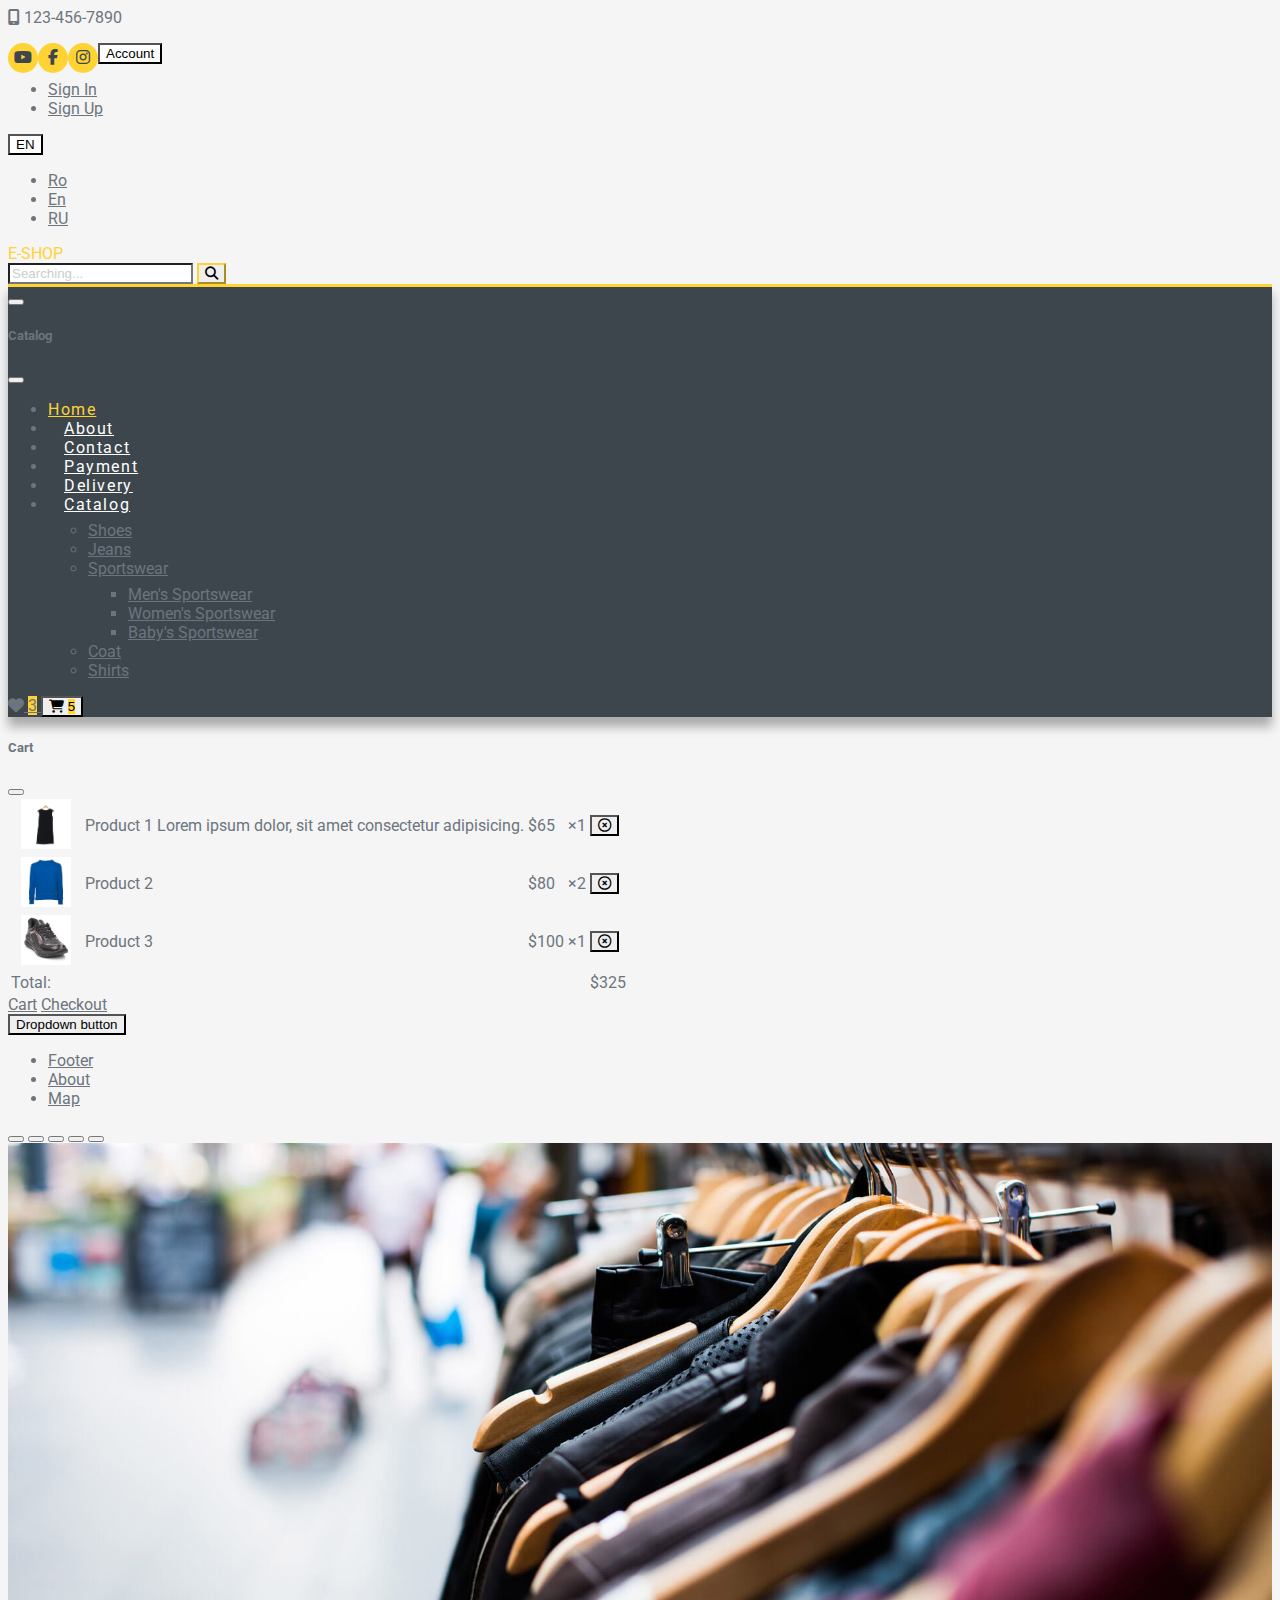
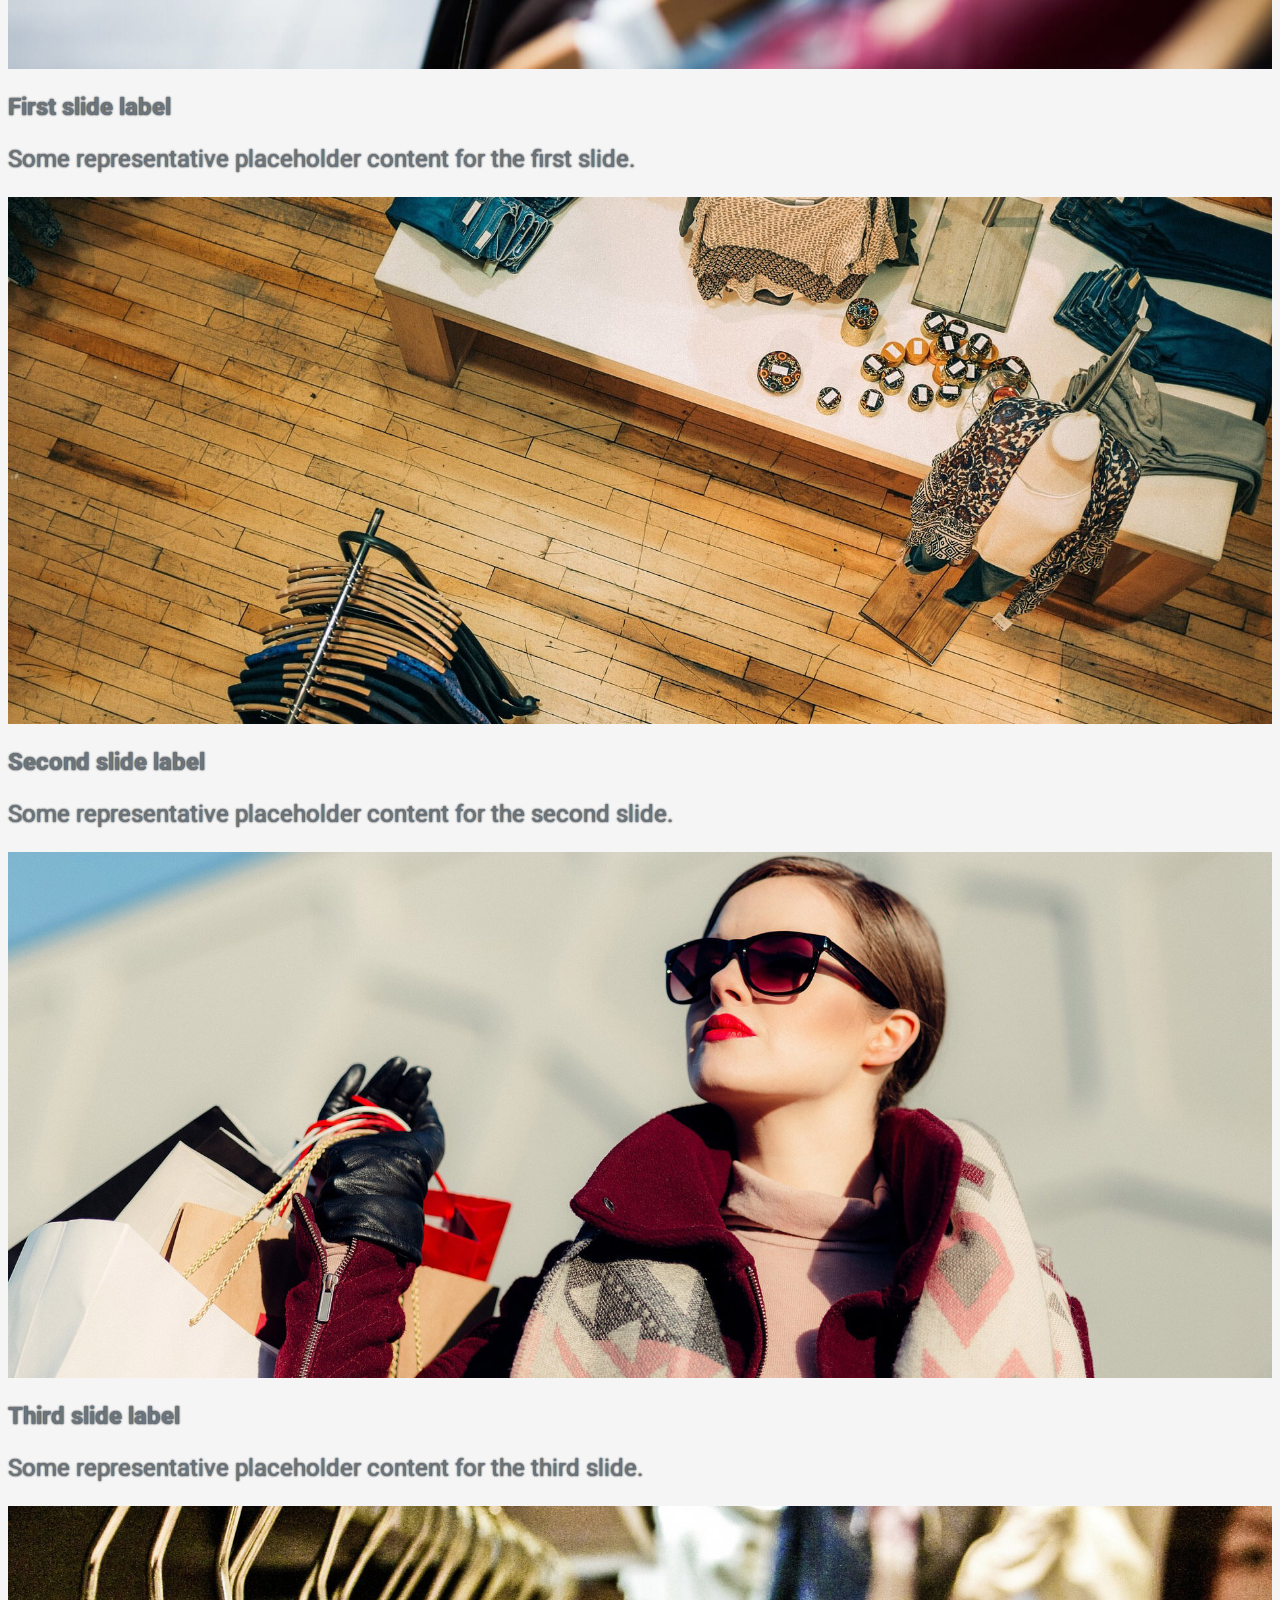
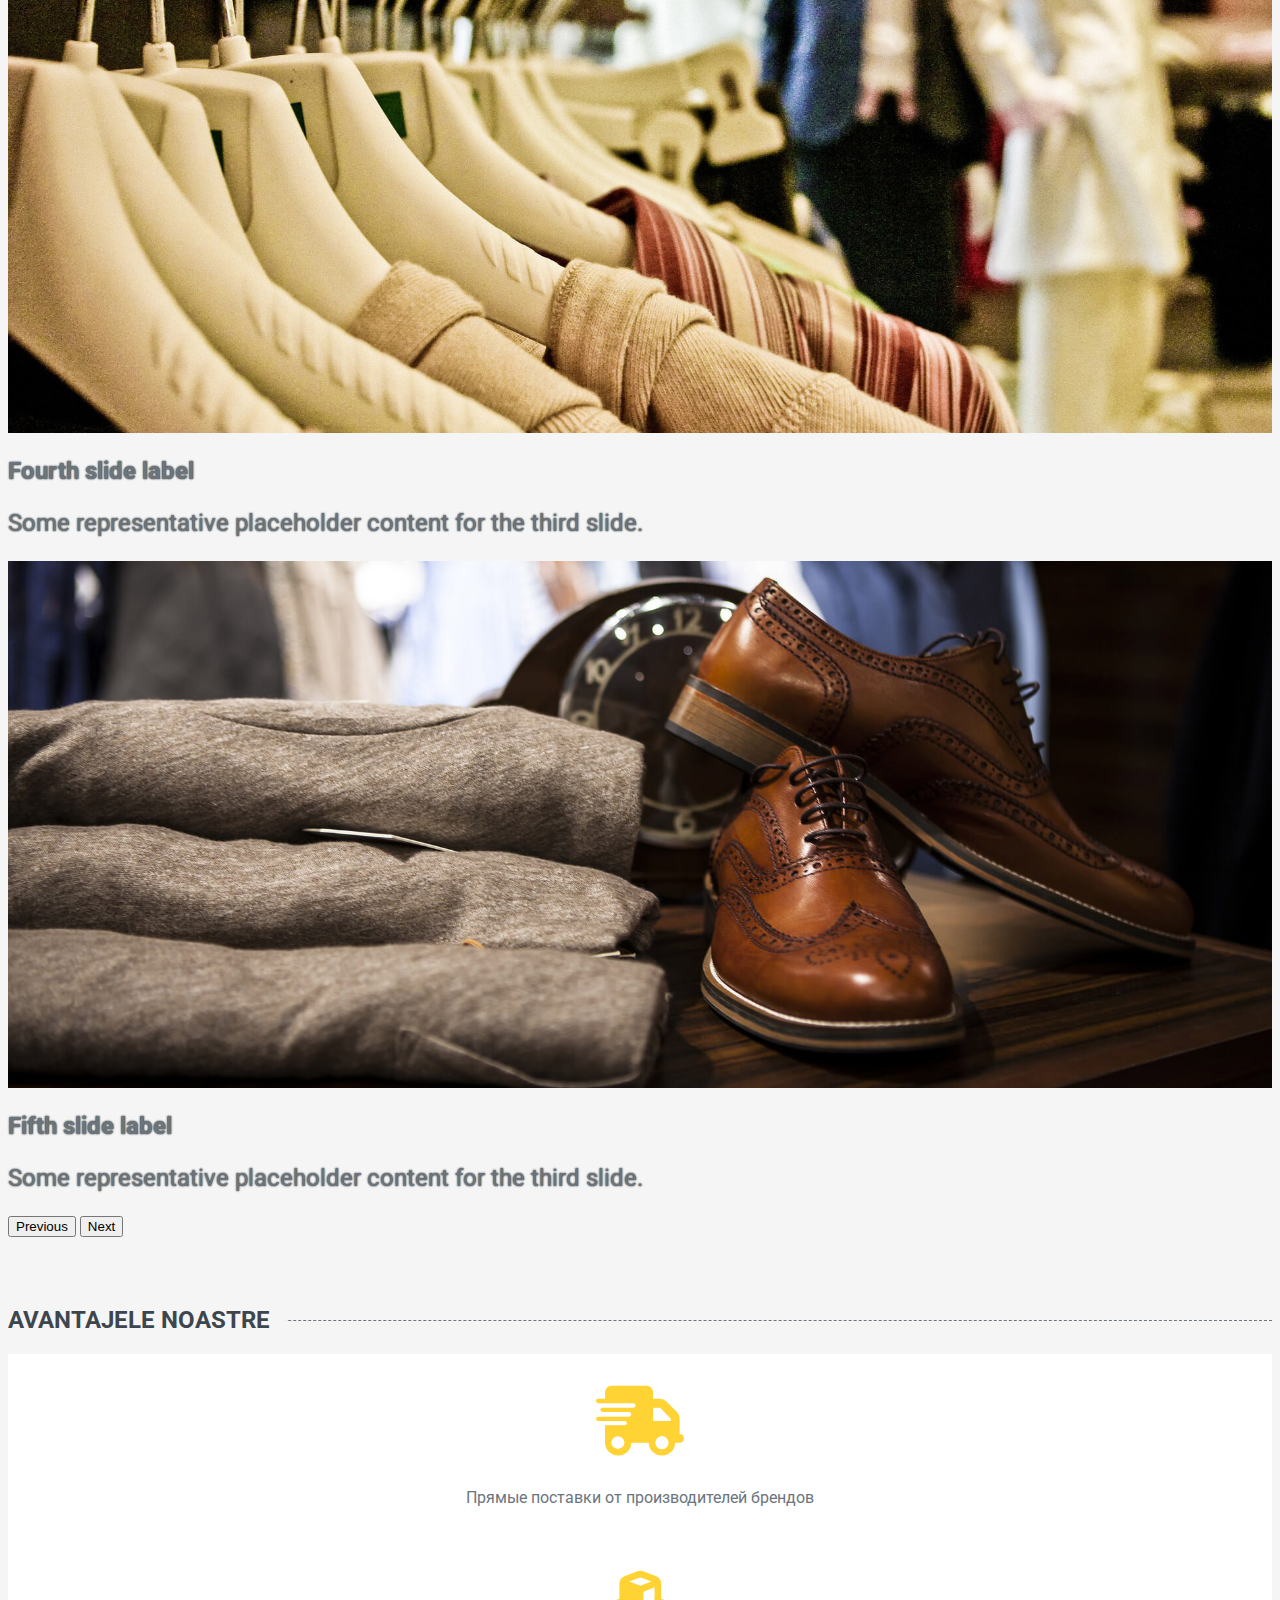
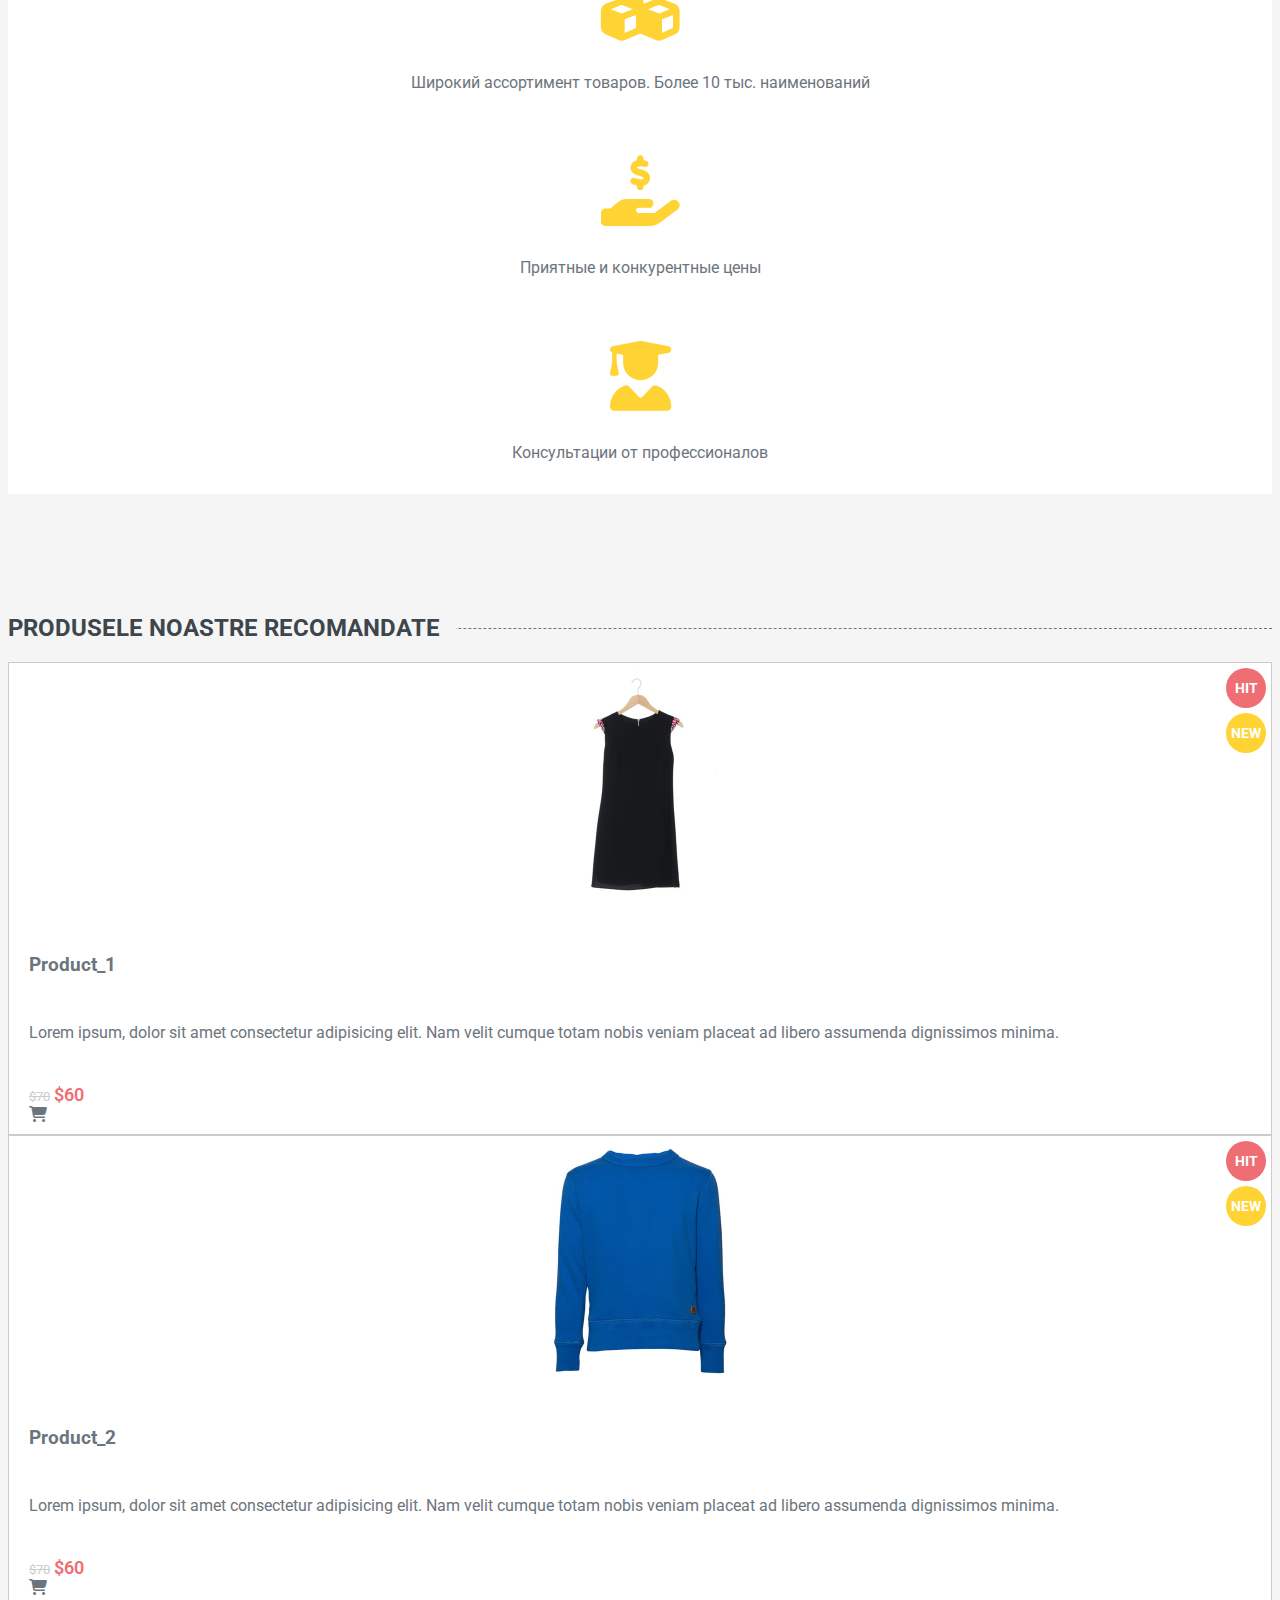
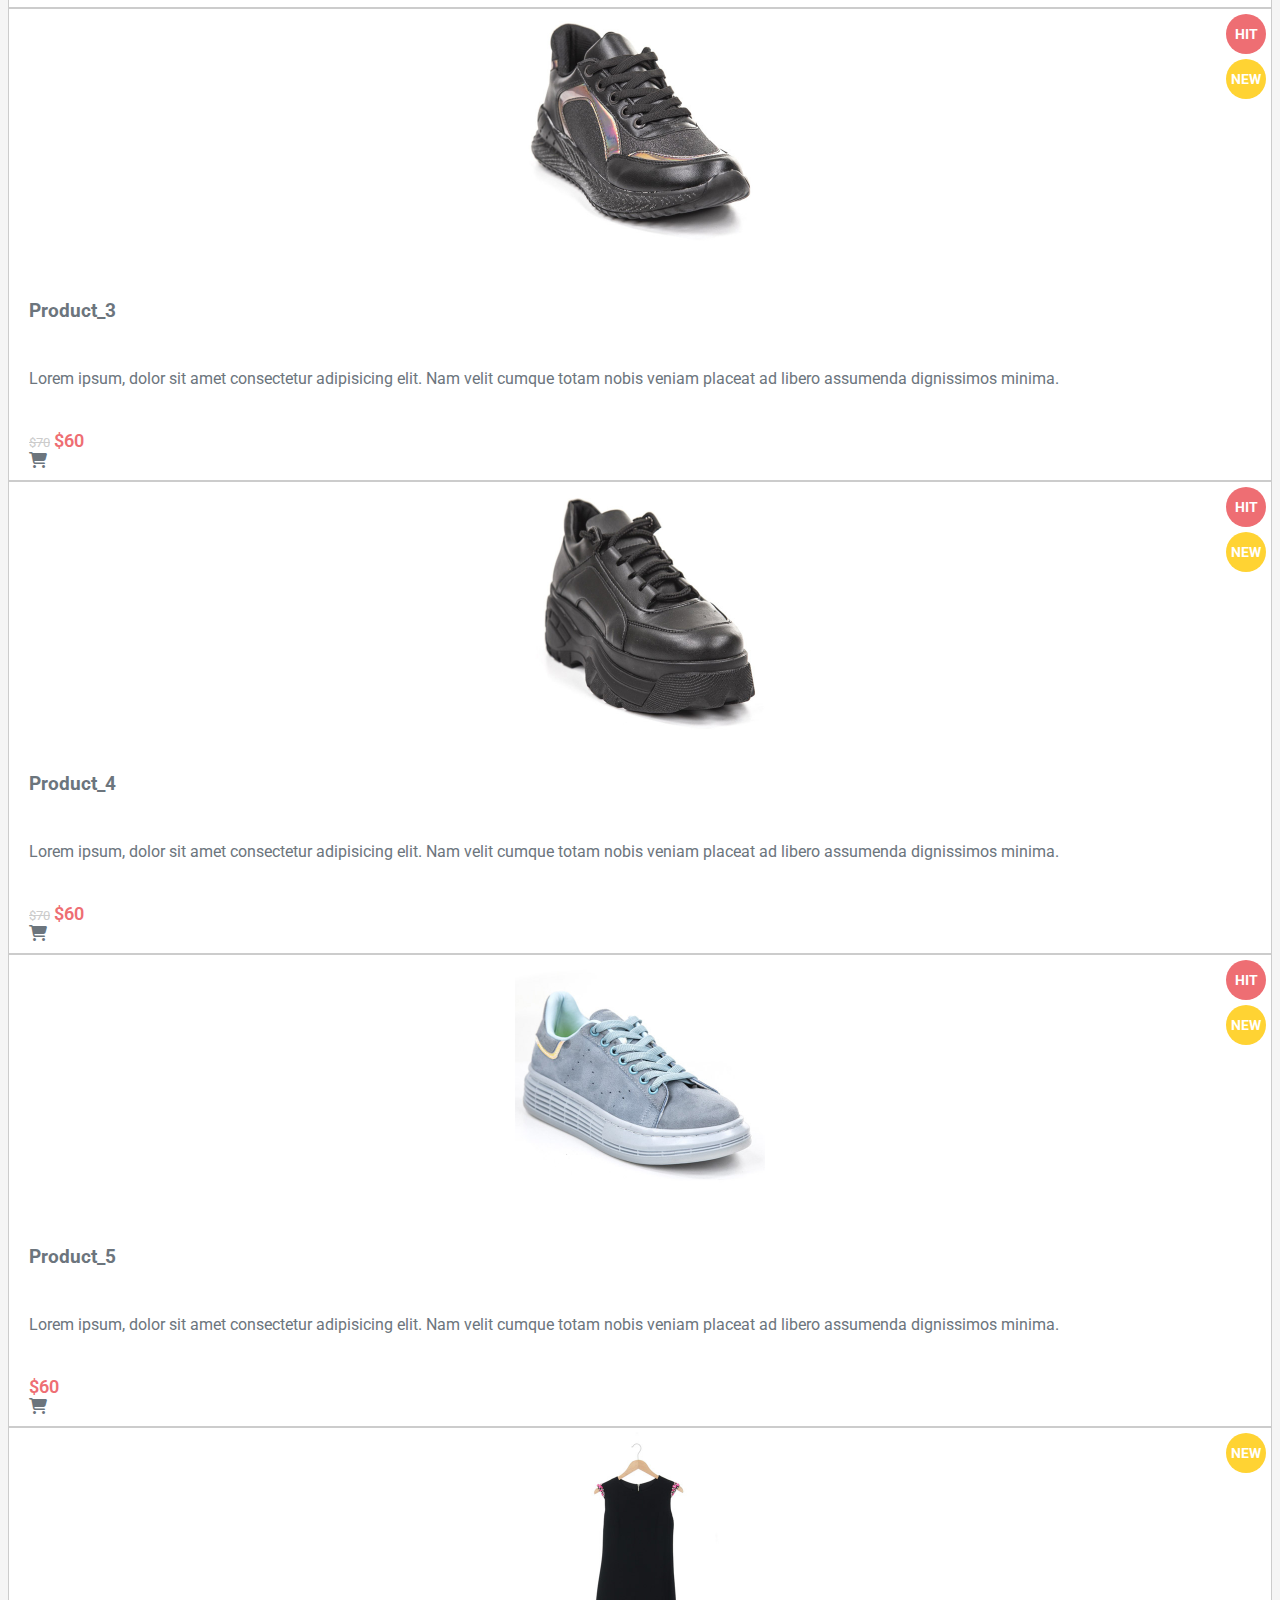
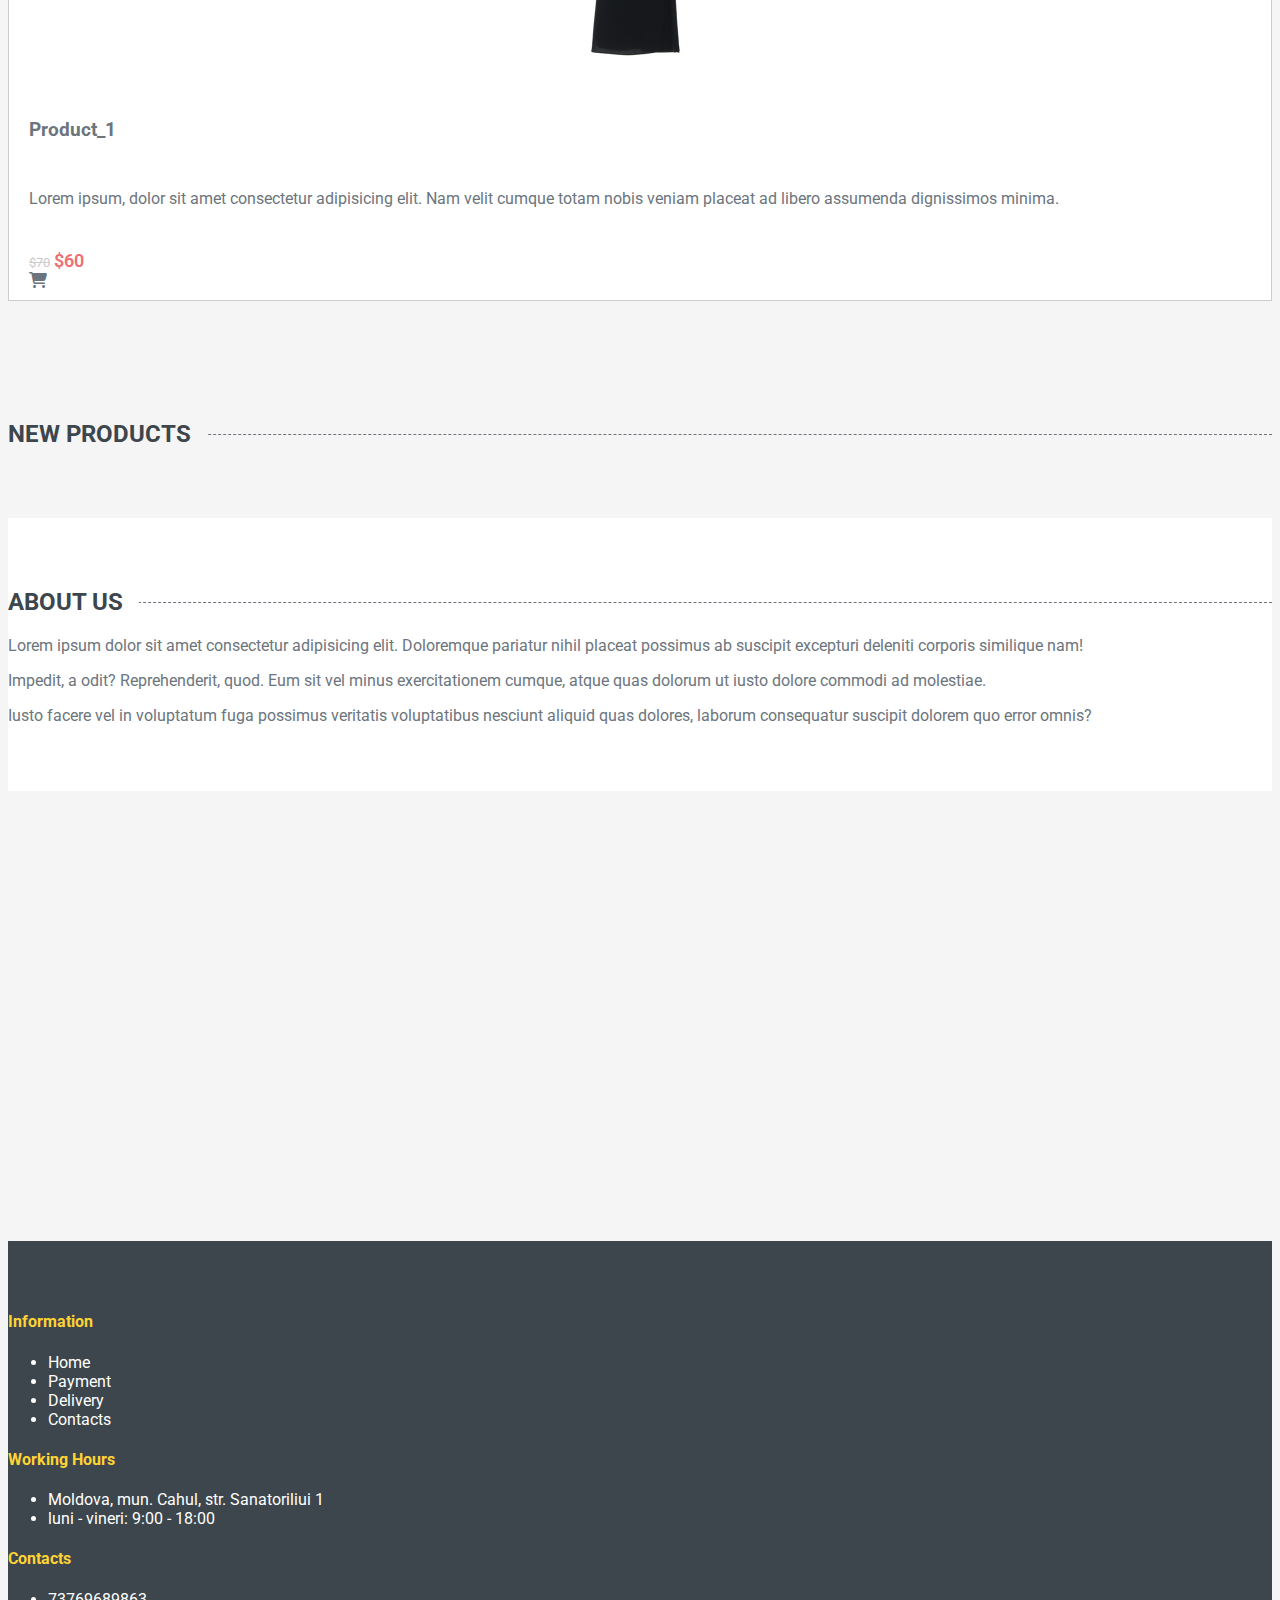
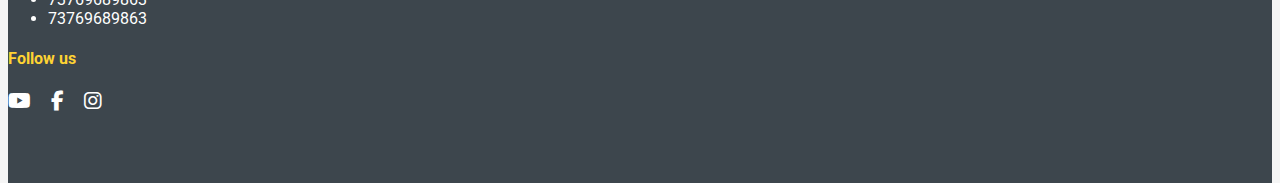
<file: index.html>
<!DOCTYPE html>
<html lang="en">

<head>
  <meta charset="UTF-8" />
  <meta name="viewport" content="width=device-width, initial-scale=1.0" />
  <title>E-shop :: Home</title>
  <link rel="preconnect" href="https://fonts.googleapis.com" />
  <link rel="preconnect" href="https://fonts.gstatic.com" crossorigin />
  <link href="https://fonts.googleapis.com/css2?family=Roboto:wght@400;500;700&display=swap" rel="stylesheet" />
  <link href="https://cdn.jsdelivr.net/npm/bootstrap@5.3.2/dist/css/bootstrap.min.css" rel="stylesheet"
    integrity="sha384-T3c6CoIi6uLrA9TneNEoa7RxnatzjcDSCmG1MXxSR1GAsXEV/Dwwykc2MPK8M2HN" crossorigin="anonymous" />
  <link rel="stylesheet" href="https://cdnjs.cloudflare.com/ajax/libs/font-awesome/6.4.2/css/all.min.css" />
  <link rel="stylesheet" href="assets/owlcarousel/owl.carousel.min.css">
  <link rel="stylesheet" href="assets/owlcarousel/owl.theme.default.min.css">
  <link rel="stylesheet" href="assets/css/main.css" />
  <link rel="shortcut icon" href="assets/images/co.png" type="image/x-icon" />
</head>

<body>
  <div class="wrapper">
    <header class="header">
      <div class="header-top py-1">
        <div class="container-fluid">
          <div class="row">
            <div class="col-6 col-sm-4">
              <div class="header-top-phone d-flex align-items-center h-100">
                <i class="fa-solid fa-mobile-screen"></i>
                <a href="tel:+1234567890" class="ms-2">123-456-7890</a>
              </div>
            </div>

            <div class="col-sm-4 d-none d-sm-block">
              <ul class="social-icons d-flex justify-content-center">
                <li>
                  <a href="#">
                    <i class="fa-brands fa-youtube"></i>
                  </a>
                </li>
                <li>
                  <a href="#">
                    <i class="fa-brands fa-facebook-f"></i>
                  </a>
                </li>
                <li>
                  <a href="#">
                    <i class="fa-brands fa-instagram"></i>
                  </a>
                </li>
              </ul>
            </div>

            <div class="col-6 col-sm-4">
              <div class="header-top-account d-flex justify-content-end">
                <div class="btn-group me-2">
                  <div class="dropdown">
                    <button class="btn btn-sm dropdown-toggle" type="button" data-bs-toggle="dropdown"
                      aria-expanded="false">
                      Account
                    </button>
                    <ul class="dropdown-menu">
                      <li>
                        <a class="dropdown-item" href="#">Sign In</a>
                      </li>
                      <li>
                        <a class="dropdown-item" href="#">Sign Up</a>
                      </li>
                    </ul>
                  </div>
                </div>

                <div class="btn-group">
                  <div class="dropdown">
                    <button class="btn btn-sm dropdown-toggle" type="button" data-bs-toggle="dropdown"
                      aria-expanded="false">
                      EN
                    </button>

                    <ul class="dropdown-menu">
                      <li>
                        <a class="dropdown-item" href="#">Ro</a>
                      </li>
                      <li>
                        <a class="dropdown-item" href="#">En</a>
                      </li>
                      <li>
                        <a class="dropdown-item" href="#">RU</a>
                      </li>

                    </ul>
                  </div>
                </div>
              </div>
              <!-- ./header-top-account -->
            </div>
          </div>
        </div>
      </div>
      <!-- ./header-top -->

      <div class="header-middle bg-white py-4">
        <div class="container-fluid">
          <div class="row align-items-center">

            <div class="col-sm-6">
              <a href="index.html" class="header-logo h1">E-Shop</a>
            </div>

            <div class="col-sm-6 mt-2 mt-md-0">
              <form action="">
                <div class="input-group">
                  <input type="text" class="form-control" name="s" placeholder="Searching..." aria-label="Searching..."
                    aria-describedby="button-search">
                  <button class="btn btn-outline-warning" type="submit" id="button-search">
                    <i class="fa-solid fa-magnifying-glass"></i>
                  </button>
                </div>
              </form>
            </div>

          </div>
        </div>

      </div>

      <!-- ./header-middle -->

    </header>

    <div class="header-bottom sticky-top" id="header-nav">
      <nav class="navbar navbar-expand-lg bg-dark" data-bs-theme="dark">
        <div class="container-fluid">
          <button class="navbar-toggler" type="button" data-bs-toggle="offcanvas" data-bs-target="#offcanvasNavbar"
            aria-controls="offcanvasNavbar" aria-expanded="false" aria-label="Toggle navigation">
            <span class="navbar-toggler-icon"></span>
          </button>
          <div class="offcanvas offcanvas-start" id="offcanvasNavbar" tabindex="-1"
            aria-labelledby="offcanvasNavbarLabel">
            <div class="offcanvas-header">
              <h5 class="offcanvas-title" id="offcanvasNavbarLabel">
                Catalog
              </h5>
              <button type="button" class="btn-close" data-bs-dismiss="offcanvas" aria-label="Close"></button>
            </div>
            <div class="offcanvas-body">
              <ul class="navbar-nav">
                <li class="nav-item">
                  <a class="nav-link active" aria-current="page" href="index.html">Home</a>
                </li>
                <li class="nav-item">
                  <a class="nav-link" href="#">About</a>
                </li>
                <li class="nav-item">
                  <a class="nav-link" href="#">Contact</a>
                </li>
                <li class="nav-item">
                  <a class="nav-link" href="#">Payment</a>
                </li>
                <li class="nav-item">
                  <a class="nav-link" href="#">Delivery</a>
                </li>
                <li class="nav-item dropdown">
                  <a class="nav-link dropdown-toggle" href="category.html" role="button" data-bs-toggle="dropdown"
                    aria-expanded="false" data-bs-auto-close="outside">
                    Catalog
                  </a>
                  <ul class="dropdown-menu dropdown-menu-end">
                    <li>
                      <a class="dropdown-item" href="category.html">Shoes</a>
                    </li>
                    <li>
                      <a class="dropdown-item" href="category.html">Jeans</a>
                    </li>
                    <li class="nav-item dropend">
                      <a class="dropdown-item dropdown-toggle" href="#" data-bs-toggle="dropdown"
                        data-bs-auto-close="outside">Sportswear</a>
                      <ul class="dropdown-menu dropdown-menu-end">
                        <li>
                          <a class="dropdown-item" href="category.html">Men's Sportswear</a>
                        </li>
                        <li>
                          <a class="dropdown-item" href="category.html">Women's Sportswear</a>
                        </li>
                        <li>
                          <a class="dropdown-item" href="category.html">Baby's Sportswear</a>
                        </li>
                      </ul>
                    </li>
                    <li>
                      <a class="dropdown-item" href="category.html">Coat</a>
                    </li>
                    <li>
                      <a class="dropdown-item" href="category.html">Shirts</a>
                    </li>
                  </ul>
                </li>
              </ul>
            </div>
          </div>

          <div>
            <a href="#" class="btn p-1">
              <i class="fa-solid fa-heart"></i>
              <span class="badge text-bg-warning cart-badge bg-warning rounded-circle">3</span>
            </a>

            <button class="btn p-1" id="cart-open" type="button" data-bs-toggle="offcanvas2"
              data-bs-target="#offcanvasCart" aria-controls="offcanvasCart">
              <i class="fa-solid fa-cart-shopping"></i>
              <span class="badge text-bg-warning cart-badge bg-warning rounded-circle">5</span>
            </button>
          </div>
        </div>
      </nav>
    </div>
    <!-- ./header-bottom -->

    <!-- Bascket -->
    <div class="offcanvas offcanvas-end" tabindex="-1" id="offcanvasCart" aria-labelledby="offcanvasCartLabel">
      <div class="offcanvas-header">
        <h5 class="offcanvas-title" id="offcanvasCartLabel">Cart</h5>
        <button type="button" class="btn-close" data-bs-dismiss="offcanvas" aria-label="Close"></button>
      </div>
      <div class="offcanvas-body">
        <div class="table-responsive">
          <table class="table offcanvasCart-table">
            <tbody>
              <tr>
                <td class="product-img-td"><a href="#"><img src="assets/images/products/1.jpg" alt=""></a>
                </td>
                <td><a href="#">Product 1 Lorem ipsum dolor, sit amet consectetur adipisicing.</a></td>
                <td>$65</td>
                <td>&times;1</td>
                <td><button class="btn btn-danger"><i class="fa-regular fa-circle-xmark"></i></button>
                </td>
              </tr>
              <tr>
                <td class="product-img-td"><a href="#"><img src="assets/images/products/2.jpg" alt=""></a>
                </td>
                <td><a href="#">Product 2</a></td>
                <td>$80</td>
                <td>&times;2</td>
                <td><button class="btn btn-danger"><i class="fa-regular fa-circle-xmark"></i></button>
                </td>
              </tr>
              <tr>
                <td class="product-img-td"><a href="#"><img src="assets/images/products/3.jpg" alt=""></a>
                </td>
                <td><a href="#">Product 3</a></td>
                <td>$100</td>
                <td>&times;1</td>
                <td><button class="btn btn-danger"><i class="fa-regular fa-circle-xmark"></i></button>
                </td>
              </tr>
            </tbody>
            <tfoot>
              <tr>
                <td colspan="4" class="text-end">Total:</td>
                <td>$325</td>
              </tr>
            </tfoot>
          </table>
        </div>

        <div class="text-end mt-3">
          <a href="#" class="btn btn-outline-warning">Cart</a>
          <a href="#" class="btn btn-outline-secondary">Checkout</a>
        </div>

        <div class="dropdown mt-3">
          <button class="btn btn-secondary dropdown-toggle" type="button" data-bs-toggle="dropdown">
            Dropdown button
          </button>
          <ul class="dropdown-menu">
            <li>
              <a class="dropdown-item closecart" href="#footer" data-href="footer">Footer</a>
            </li>
            <li>
              <a class="dropdown-item closecart" href="#about" data-href="about">About</a>
            </li>
            <li>
              <a class="dropdown-item closecart" href="#map" data-href="map">Map</a>
            </li>
          </ul>
        </div>
      </div>
    </div>
    <!-- end Bascket -->

    <main class="main">
      <div id="carousel" class="carousel slide carousel-fade">
        <div class="carousel-indicators">
          <button type="button" data-bs-target="#carousel" data-bs-slide-to="0" class="active" aria-current="true"
            aria-label="Slide 1"></button>
          <button type="button" data-bs-target="#carousel" data-bs-slide-to="1" aria-label="Slide 2"></button>
          <button type="button" data-bs-target="#carousel" data-bs-slide-to="2" aria-label="Slide 3"></button>
          <button type="button" data-bs-target="#carousel" data-bs-slide-to="3" aria-label="Slide 4"></button>
          <button type="button" data-bs-target="#carousel" data-bs-slide-to="4" aria-label="Slide 5"></button>
        </div>
        <div class="carousel-inner">
          <div class="carousel-item active">
            <img src="assets/images/slider/1.jpg" class="d-block w-100" alt="..." />
            <div class="carousel-caption d-none d-md-block">
              <h2>First slide label</h2>
              <p>
                Some representative placeholder content for the first slide.
              </p>
            </div>
          </div>
          <div class="carousel-item">
            <img src="assets/images/slider/2.jpg" class="d-block w-100" alt="..." />
            <div class="carousel-caption d-none d-md-block">
              <h2>Second slide label</h2>
              <p>
                Some representative placeholder content for the second slide.
              </p>
            </div>
          </div>
          <div class="carousel-item">
            <img src="assets/images/slider/3.jpg" class="d-block w-100" alt="..." />
            <div class="carousel-caption d-none d-md-block">
              <h2>Third slide label</h2>
              <p>
                Some representative placeholder content for the third slide.
              </p>
            </div>
          </div>
          <div class="carousel-item">
            <img src="assets/images/slider/4.jpg" class="d-block w-100" alt="..." />
            <div class="carousel-caption d-none d-md-block">
              <h2>Fourth slide label</h2>
              <p>
                Some representative placeholder content for the third slide.
              </p>
            </div>
          </div>
          <div class="carousel-item">
            <img src="assets/images/slider/5.jpg" class="d-block w-100" alt="..." />
            <div class="carousel-caption d-none d-md-block">
              <h2>Fifth slide label</h2>
              <p>
                Some representative placeholder content for the third slide.
              </p>
            </div>
          </div>
        </div>
        <button class="carousel-control-prev" type="button" data-bs-target="#carousel" data-bs-slide="prev">
          <span class="carousel-control-prev-icon" aria-hidden="true"></span>
          <span class="visually-hidden">Previous</span>
        </button>
        <button class="carousel-control-next" type="button" data-bs-target="#carousel" data-bs-slide="next">
          <span class="carousel-control-next-icon" aria-hidden="true"></span>
          <span class="visually-hidden">Next</span>
        </button>
      </div>
      <!-- ./slider -->

      <section class="advantages">
        <div class="container-fluid">
          <div class="row mb-5 mt-5">
            <div class="col-12">
              <h2 class="section-title">
                <span> Avantajele Noastre </span>
              </h2>
            </div>
          </div>

          <div class="row gy-3 items">
            <div class="col-lg-3 col-sm-6">
              <div class="item">
                <p>
                  <i class="fas fa-shipping-fast"></i>
                </p>
                <p>Прямые поставки от производителей брендов</p>
              </div>
            </div>
            <div class="col-lg-3 col-sm-6">
              <div class="item">
                <p>
                  <i class="fas fa-cubes"></i>
                </p>
                <p>Широкий ассортимент товаров. Более 10 тыс. наименований</p>
              </div>
            </div>

            <div class="col-lg-3 col-sm-6">
              <div class="item">
                <p>
                  <i class="fas fa-hand-holding-usd"></i>
                </p>
                <p>Приятные и конкурентные цены</p>
              </div>
            </div>

            <div class="col-lg-3 col-sm-6">
              <div class="item">
                <p>
                  <i class="fa-solid fa-user-graduate"></i>
                </p>
                <p>Консультации от профессионалов</p>
              </div>
            </div>
          </div>
        </div>
      </section>
      <!-- ./advantages -->

      <section class="featured-products">
        <div class="container-fluid">
          <div class="row mb-5 mt-5">
            <div class="col-12">
              <h2 class="section-title">
                <span> Produsele Noastre Recomandate </span>
              </h2>
            </div>
          </div>
          <div class="row">
            <div class="col-lg-3 col-md-4 col-sm-6 mb-3">
              <div class="product-card">
                <div class="product-card-offer">
                  <div class="offer-hit">Hit</div>
                  <div class="offer-new">New</div>
                </div>
                <div class="product-thumb">
                  <a href="product.html">
                    <img src="assets/images/products/1.jpg" alt="">
                  </a>
                </div>
                <div class="product-details ">
                  <h4>
                    <a href="product.html">
                      Product_1
                    </a>
                  </h4>
                  <p class="product-excerpt">
                    Lorem ipsum, dolor sit amet consectetur adipisicing elit. Nam velit cumque totam nobis veniam
                    placeat ad libero assumenda dignissimos minima.
                  </p>
                  <div class="product-bottom-detalies d-flex justify-content-between">
                    <div class="product-price">
                      <small>$70</small>
                      $60
                    </div>
                    <div class="products-links">
                      <a href="#" class="btn btn-outline-secondary add-to-cart">
                        <i class="fas fa-shopping-cart"></i>
                      </a>
                    </div>
                  </div>

                </div>
              </div>

            </div>
            <div class="col-lg-3 col-md-4 col-sm-6 mb-3">
              <div class="product-card">
                <div class="product-card-offer">
                  <div class="offer-hit">Hit</div>
                  <div class="offer-new">New</div>
                </div>
                <div class="product-thumb">
                  <a href="product.html">
                    <img src="assets/images/products/2.jpg" alt="">
                  </a>
                </div>
                <div class="product-details ">
                  <h4>
                    <a href="product.html">
                      Product_2
                    </a>
                  </h4>
                  <p class="product-excerpt">
                    Lorem ipsum, dolor sit amet consectetur adipisicing elit. Nam velit cumque totam nobis veniam
                    placeat ad libero assumenda dignissimos minima.
                  </p>
                  <div class="product-bottom-detalies d-flex justify-content-between">
                    <div class="product-price">
                      <small>$70</small>
                      $60
                    </div>
                    <div class="products-links">
                      <a href="#" class="btn btn-outline-secondary add-to-cart">
                        <i class="fas fa-shopping-cart"></i>
                      </a>
                    </div>
                  </div>

                </div>
              </div>

            </div>
            <div class="col-lg-3 col-md-4 col-sm-6 mb-3">
              <div class="product-card">
                <div class="product-card-offer">
                  <div class="offer-hit">Hit</div>
                  <div class="offer-new">New</div>
                </div>
                <div class="product-thumb">
                  <a href="product.html">
                    <img src="assets/images/products/3.jpg" alt="">
                  </a>
                </div>
                <div class="product-details ">
                  <h4>
                    <a href="product.html">
                      Product_3
                    </a>
                  </h4>
                  <p class="product-excerpt">
                    Lorem ipsum, dolor sit amet consectetur adipisicing elit. Nam velit cumque totam nobis veniam
                    placeat ad libero assumenda dignissimos minima.
                  </p>
                  <div class="product-bottom-detalies d-flex justify-content-between">
                    <div class="product-price">
                      <small>$70</small>
                      $60
                    </div>
                    <div class="products-links">
                      <a href="#" class="btn btn-outline-secondary add-to-cart">
                        <i class="fas fa-shopping-cart"></i>
                      </a>
                    </div>
                  </div>

                </div>
              </div>

            </div>
            <div class="col-lg-3 col-md-4 col-sm-6 mb-3">
              <div class="product-card">
                <div class="product-card-offer">
                  <div class="offer-hit">Hit</div>
                  <div class="offer-new">New</div>
                </div>
                <div class="product-thumb">
                  <a href="product.html">
                    <img src="assets/images/products/4.jpg" alt="">
                  </a>
                </div>
                <div class="product-details ">
                  <h4>
                    <a href="product.html">
                      Product_4
                    </a>
                  </h4>
                  <p class="product-excerpt">
                    Lorem ipsum, dolor sit amet consectetur adipisicing elit. Nam velit cumque totam nobis veniam
                    placeat ad libero assumenda dignissimos minima.
                  </p>
                  <div class="product-bottom-detalies d-flex justify-content-between">
                    <div class="product-price">
                      <small>$70</small>
                      $60
                    </div>
                    <div class="products-links">
                      <a href="#" class="btn btn-outline-secondary add-to-cart">
                        <i class="fas fa-shopping-cart"></i>
                      </a>
                    </div>
                  </div>

                </div>
              </div>

            </div>
            <div class="col-lg-3 col-md-4 col-sm-6 mb-3">
              <div class="product-card">
                <div class="product-card-offer">
                  <div class="offer-hit">Hit</div>
                  <div class="offer-new">New</div>
                </div>
                <div class="product-thumb">
                  <a href="product.html">
                    <img src="assets/images/products/5.jpg" alt="">
                  </a>
                </div>
                <div class="product-details ">
                  <h4>
                    <a href="product.html">
                      Product_5
                    </a>
                  </h4>
                  <p class="product-excerpt">
                    Lorem ipsum, dolor sit amet consectetur adipisicing elit. Nam velit cumque totam nobis veniam
                    placeat ad libero assumenda dignissimos minima.
                  </p>
                  <div class="product-bottom-detalies d-flex justify-content-between">
                    <div class="product-price">

                      $60
                    </div>
                    <div class="products-links">
                      <a href="#" class="btn btn-outline-secondary add-to-cart">
                        <i class="fas fa-shopping-cart"></i>
                      </a>
                    </div>
                  </div>

                </div>
              </div>

            </div>
            <div class="col-lg-3 col-md-4 col-sm-6 mb-3">
              <div class="product-card">
                <div class="product-card-offer">

                  <div class="offer-new">New</div>
                </div>
                <div class="product-thumb">
                  <a href="product.html">
                    <img src="assets/images/products/1.jpg" alt="">
                  </a>
                </div>
                <div class="product-details ">
                  <h4>
                    <a href="product.html">
                      Product_1
                    </a>
                  </h4>
                  <p class="product-excerpt">
                    Lorem ipsum, dolor sit amet consectetur adipisicing elit. Nam velit cumque totam nobis veniam
                    placeat ad libero assumenda dignissimos minima.
                  </p>
                  <div class="product-bottom-detalies d-flex justify-content-between">
                    <div class="product-price">
                      <small>$70</small>
                      $60
                    </div>
                    <div class="products-links">
                      <a href="#" class="btn btn-outline-secondary add-to-cart">
                        <i class="fas fa-shopping-cart"></i>
                      </a>
                    </div>
                  </div>

                </div>
              </div>

            </div>
          </div>
        </div>
      </section>
      <!-- ./featured-products -->

      <section class="new-products">
        <div class="container-fluid">
          <div class="row mb-5 mt-5">
            <div class="col-12">
              <h2 class="section-title">
                <span> New Products </span>
              </h2>
            </div>
          </div>
          <div class="owl-carousel owl-carousel-full owl-theme">
            <div class="product-card">
              <div class="product-card-offer">
                <div class="offer-hit">Hit</div>
                <div class="offer-new">New</div>
              </div>
              <div class="product-thumb">
                <a href="product.html">
                  <img src="assets/images/products/1.jpg" alt="">
                </a>
              </div>
              <div class="product-details ">
                <h4>
                  <a href="product.html">
                    Product_1
                  </a>
                </h4>
                <p class="product-excerpt">
                  Lorem ipsum, dolor sit amet consectetur adipisicing elit. Nam velit cumque totam nobis veniam
                  placeat ad libero assumenda dignissimos minima.
                </p>
                <div class="product-bottom-detalies d-flex justify-content-between">
                  <div class="product-price">
                    <small>$70</small>
                    $60
                  </div>
                  <div class="products-links">
                    <a href="#" class="btn btn-outline-secondary add-to-cart">
                      <i class="fas fa-shopping-cart"></i>
                    </a>
                  </div>
                </div>

              </div>
            </div>
            <div class="product-card">
              <div class="product-card-offer">
                <div class="offer-hit">Hit</div>
                <div class="offer-new">New</div>
              </div>
              <div class="product-thumb">
                <a href="product.html">
                  <img src="assets/images/products/2.jpg" alt="">
                </a>
              </div>
              <div class="product-details ">
                <h4>
                  <a href="product.html">
                    Product_2
                  </a>
                </h4>
                <p class="product-excerpt">
                  Lorem ipsum, dolor sit amet consectetur adipisicing elit. Nam velit cumque totam nobis veniam
                  placeat ad libero assumenda dignissimos minima.
                </p>
                <div class="product-bottom-detalies d-flex justify-content-between">
                  <div class="product-price">
                    <small>$70</small>
                    $60
                  </div>
                  <div class="products-links">
                    <a href="#" class="btn btn-outline-secondary add-to-cart">
                      <i class="fas fa-shopping-cart"></i>
                    </a>
                  </div>
                </div>

              </div>
            </div>
            <div class="product-card">
              <div class="product-card-offer">
                <div class="offer-hit">Hit</div>
                <div class="offer-new">New</div>
              </div>
              <div class="product-thumb">
                <a href="product.html">
                  <img src="assets/images/products/3.jpg" alt="">
                </a>
              </div>
              <div class="product-details ">
                <h4>
                  <a href="product.html">
                    Product_3
                  </a>
                </h4>
                <p class="product-excerpt">
                  Lorem ipsum, dolor sit amet consectetur adipisicing elit. Nam velit cumque totam nobis veniam
                  placeat ad libero assumenda dignissimos minima.
                </p>
                <div class="product-bottom-detalies d-flex justify-content-between">
                  <div class="product-price">
                    <small>$70</small>
                    $60
                  </div>
                  <div class="products-links">
                    <a href="#" class="btn btn-outline-secondary add-to-cart">
                      <i class="fas fa-shopping-cart"></i>
                    </a>
                  </div>
                </div>

              </div>
            </div>
            <div class="product-card">
              <div class="product-card-offer">
                <div class="offer-hit">Hit</div>
                <div class="offer-new">New</div>
              </div>
              <div class="product-thumb">
                <a href="product.html">
                  <img src="assets/images/products/4.jpg" alt="">
                </a>
              </div>
              <div class="product-details ">
                <h4>
                  <a href="product.html">
                    Product_4
                  </a>
                </h4>
                <p class="product-excerpt">
                  Lorem ipsum, dolor sit amet consectetur adipisicing elit. Nam velit cumque totam nobis veniam
                  placeat ad libero assumenda dignissimos minima.
                </p>
                <div class="product-bottom-detalies d-flex justify-content-between">
                  <div class="product-price">
                    <small>$70</small>
                    $60
                  </div>
                  <div class="products-links">
                    <a href="#" class="btn btn-outline-secondary add-to-cart">
                      <i class="fas fa-shopping-cart"></i>
                    </a>
                  </div>
                </div>

              </div>
            </div>
            <div class="product-card">
              <div class="product-card-offer">
                <div class="offer-hit">Hit</div>
                <div class="offer-new">New</div>
              </div>
              <div class="product-thumb">
                <a href="product.html">
                  <img src="assets/images/products/5.jpg" alt="">
                </a>
              </div>
              <div class="product-details ">
                <h4>
                  <a href="product.html">
                    Product_5
                  </a>
                </h4>
                <p class="product-excerpt">
                  Lorem ipsum, dolor sit amet consectetur adipisicing elit. Nam velit cumque totam nobis veniam
                  placeat ad libero assumenda dignissimos minima.
                </p>
                <div class="product-bottom-detalies d-flex justify-content-between">
                  <div class="product-price">
                    <small>$70</small>
                    $60
                  </div>
                  <div class="products-links">
                    <a href="#" class="btn btn-outline-secondary add-to-cart">
                      <i class="fas fa-shopping-cart"></i>
                    </a>
                  </div>
                </div>

              </div>
            </div>
            <div class="product-card">
              <div class="product-card-offer">
                <div class="offer-hit">Hit</div>
                <div class="offer-new">New</div>
              </div>
              <div class="product-thumb">
                <a href="product.html">
                  <img src="assets/images/products/3.jpg" alt="">
                </a>
              </div>
              <div class="product-details ">
                <h4>
                  <a href="product.html">
                    Product_3
                  </a>
                </h4>
                <p class="product-excerpt">
                  Lorem ipsum, dolor sit amet consectetur adipisicing elit. Nam velit cumque totam nobis veniam
                  placeat ad libero assumenda dignissimos minima.
                </p>
                <div class="product-bottom-detalies d-flex justify-content-between">
                  <div class="product-price">
                    <small>$70</small>
                    $60
                  </div>
                  <div class="products-links">
                    <a href="#" class="btn btn-outline-secondary add-to-cart">
                      <i class="fas fa-shopping-cart"></i>
                    </a>
                  </div>
                </div>

              </div>
            </div>
            <div class="product-card">
              <div class="product-card-offer">
                <div class="offer-hit">Hit</div>
                <div class="offer-new">New</div>
              </div>
              <div class="product-thumb">
                <a href="product.html">
                  <img src="assets/images/products/5.jpg" alt="">
                </a>
              </div>
              <div class="product-details ">
                <h4>
                  <a href="product.html">
                    Product_5
                  </a>
                </h4>
                <p class="product-excerpt">
                  Lorem ipsum, dolor sit amet consectetur adipisicing elit. Nam velit cumque totam nobis veniam
                  placeat ad libero assumenda dignissimos minima.
                </p>
                <div class="product-bottom-detalies d-flex justify-content-between">
                  <div class="product-price">
                    <small>$70</small>
                    $60
                  </div>
                  <div class="products-links">
                    <a href="#" class="btn btn-outline-secondary add-to-cart">
                      <i class="fas fa-shopping-cart"></i>
                    </a>
                  </div>
                </div>

              </div>
            </div>
            <div class="product-card">
              <div class="product-card-offer">
                <div class="offer-hit">Hit</div>
                <div class="offer-new">New</div>
              </div>
              <div class="product-thumb">
                <a href="product.html">
                  <img src="assets/images/products/2.jpg" alt="">
                </a>
              </div>
              <div class="product-details ">
                <h4>
                  <a href="product.html">
                    Product_2
                  </a>
                </h4>
                <p class="product-excerpt">
                  Lorem ipsum, dolor sit amet consectetur adipisicing elit. Nam velit cumque totam nobis veniam
                  placeat ad libero assumenda dignissimos minima.
                </p>
                <div class="product-bottom-detalies d-flex justify-content-between">
                  <div class="product-price">
                    <small>$70</small>
                    $60
                  </div>
                  <div class="products-links">
                    <a href="#" class="btn btn-outline-secondary add-to-cart">
                      <i class="fas fa-shopping-cart"></i>
                    </a>
                  </div>
                </div>

              </div>
            </div>
          </div>
        </div>
      </section>
      <!-- ./New-products -->

      <section class="about-us" id="about">
        <div class="container-fluid">
          <div class="row mb-5 mt-5">
            <div class="col-12">
              <h2 class="section-title">
                <span> About Us </span>
              </h2>
            </div>
          </div>
          <div class="row">
            <div class="col-12">
              <p>Lorem ipsum dolor sit amet consectetur adipisicing elit. Doloremque pariatur nihil placeat possimus ab
                suscipit excepturi deleniti corporis similique nam!</p>
              <p>Impedit, a odit? Reprehenderit, quod. Eum sit vel minus exercitationem cumque, atque quas dolorum ut
                iusto dolore commodi ad molestiae.</p>
              <p>Iusto facere vel in voluptatum fuga possimus veritatis voluptatibus nesciunt aliquid quas dolores,
                laborum consequatur suscipit dolorem quo error omnis?</p>
            </div>
          </div>
        </div>
      </section>

      <iframe id="map"
        src="https://www.google.com/maps/embed?pb=!1m18!1m12!1m3!1d12615.265940730378!2d28.187054285154034!3d45.90635200478899!2m3!1f0!2f0!3f0!3m2!1i1024!2i768!4f13.1!3m3!1m2!1s0x40b65c97094e2ee1%3A0x3b2d2079b77c6e0c!2sSanatoriul%20%22Nuf%C4%83rul%20Alb%22!5e0!3m2!1sen!2s!4v1696667385231!5m2!1sen!2s"
        width="100%" height="450" style="border:0; display: block;" allowfullscreen="" loading="lazy"
        referrerpolicy="no-referrer-when-downgrade"></iframe>

    </main>

    <footer class="footer" id="footer">
      <div class="container-fluid">
        <div class="row">
          <div class="col-md-3 col-6">
            <h4>
              Information
            </h4>
            <ul class="list-unstyled">
              <li><a href="index.html">Home</a></li>
              <li><a href="#"></a>Payment</li>
              <li><a href="#"></a>Delivery</li>
              <li><a href="#"></a>Contacts</li>

            </ul>
          </div>

          <div class="col-md-3 col-6">
            <h4>
              Working Hours
            </h4>
            <ul class="list-unstyled">
              <li>Moldova, mun. Cahul, str. Sanatoriliui 1</li>
              <li>luni - vineri: 9:00 - 18:00</li>
            </ul>
          </div>

          <div class="col-md-3 col-6">
            <h4>
              Contacts
            </h4>
            <ul class="list-unstyled">
              <li><a href="tel:+73769689863">73769689863</a></li>
              <li><a href="tel:+73769689863">73769689863</a></li>
            </ul>
          </div>


          <div class="col-md-3 col-6">
            <h4>Follow us</h4>
            <ul class="footer-icons">
              <li><a href="#"><i class="fa-brands fa-youtube"></i></a></li>
              <li><a href="#"><i class="fa-brands fa-facebook-f"></i></a></li>
              <li><a href="#"><i class="fa-brands fa-instagram"></i></a></li>
            </ul>
          </div>
        </div>
      </div>
    </footer>
  </div>
  <button id="top">
    <i class="fa-solid fa-angles-up"></i>
  </button>

  <script src="https://cdnjs.cloudflare.com/ajax/libs/jquery/3.7.1/jquery.min.js"></script>
  <script src="https://cdn.jsdelivr.net/npm/bootstrap@5.3.2/dist/js/bootstrap.bundle.min.js"
    integrity="sha384-C6RzsynM9kWDrMNeT87bh95OGNyZPhcTNXj1NW7RuBCsyN/o0jlpcV8Qyq46cDfL"
    crossorigin="anonymous"></script>
  <script src="assets/owlcarousel/owl.carousel.min.js"></script>
  <script src="assets/js/main.js"></script>
</body>

</html>
</file>
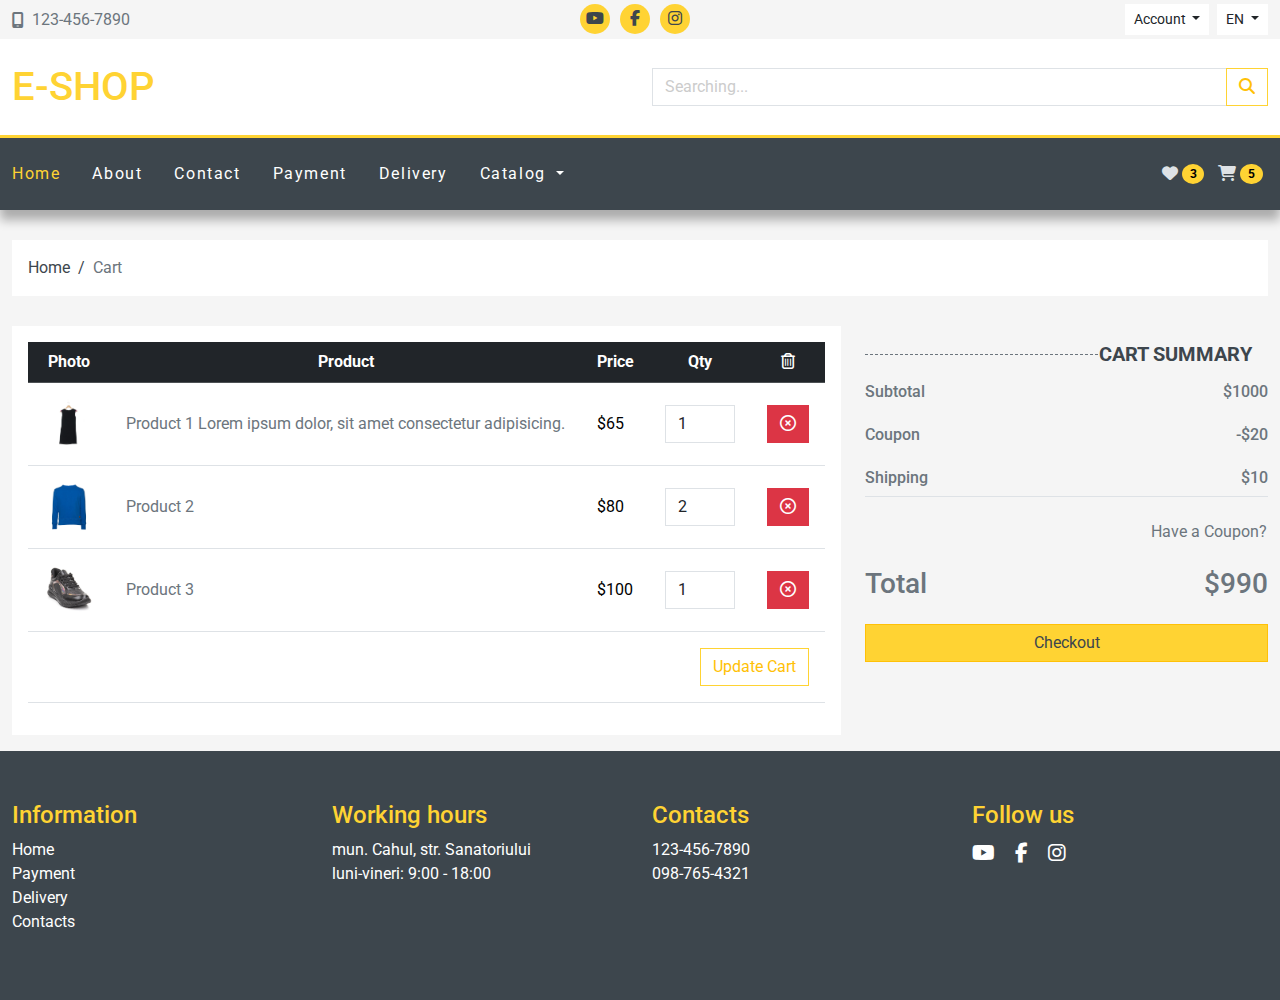
<file: cart.html>
<!doctype html>
<html lang="en">

<head>
  <meta charset="utf-8">
  <meta name="viewport" content="width=device-width, initial-scale=1">
  <title>E-shop :: Cart</title>
  <link rel="preconnect" href="https://fonts.googleapis.com">
  <link rel="preconnect" href="https://fonts.gstatic.com" crossorigin>
  <link href="https://fonts.googleapis.com/css2?family=Roboto:wght@400;500;700&display=swap" rel="stylesheet">
  <link rel="stylesheet" href="https://cdn.jsdelivr.net/npm/bootstrap@5.3.0-alpha3/dist/css/bootstrap.min.css">
  <link rel="stylesheet" href="https://cdnjs.cloudflare.com/ajax/libs/font-awesome/6.4.0/css/all.min.css">
  <link rel="stylesheet" href="assets/owlcarousel/owl.carousel.min.css">
  <link rel="stylesheet" href="assets/owlcarousel/owl.theme.default.min.css">
  <link rel="stylesheet" href="assets/css/main.css">
  <link rel="shortcut icon" href="assets/images/co.png" type="image/x-icon">
</head>

<body>

  <div class="wrapper">

    <header class="header">
      <div class="header-top py-1">
        <div class="container-fluid">
          <div class="row">
            <div class="col-6 col-sm-4">
              <div class="header-top-phone d-flex align-items-center h-100">
                <i class="fa-solid fa-mobile-screen"></i>
                <a href="tel:+1234567890" class="ms-2">123-456-7890</a>
              </div>
            </div>

            <div class="col-sm-4 d-none d-sm-block">
              <ul class="social-icons d-flex justify-content-center">
                <li>
                  <a href="#">
                    <i class="fa-brands fa-youtube"></i>
                  </a>
                </li>
                <li>
                  <a href="#">
                    <i class="fa-brands fa-facebook-f"></i>
                  </a>
                </li>
                <li>
                  <a href="#">
                    <i class="fa-brands fa-instagram"></i>
                  </a>
                </li>
              </ul>
            </div>

            <div class="col-6 col-sm-4">
              <div class="header-top-account d-flex justify-content-end">
                <div class="btn-group me-2">
                  <div class="dropdown">
                    <button class="btn btn-sm dropdown-toggle" type="button" data-bs-toggle="dropdown"
                      aria-expanded="false">
                      Account
                    </button>
                    <ul class="dropdown-menu">
                      <li>
                        <a class="dropdown-item" href="#">Sign In</a>
                      </li>
                      <li>
                        <a class="dropdown-item" href="#">Sign Up</a>
                      </li>
                    </ul>
                  </div>
                </div>

                <div class="btn-group">
                  <div class="dropdown">
                    <button class="btn btn-sm dropdown-toggle" type="button" data-bs-toggle="dropdown"
                      aria-expanded="false">
                      EN
                    </button>
                    <ul class="dropdown-menu">
                      <li>
                        <a class="dropdown-item" href="#">RU</a>
                      </li>
                      <li>
                        <a class="dropdown-item" href="#">DE</a>
                      </li>
                    </ul>
                  </div>
                </div>
              </div>
              <!-- ./header-top-account -->
            </div>
          </div>
        </div>
      </div>
      <!-- ./header-top -->

      <div class="header-middle bg-white py-4">
        <div class="container-fluid">
          <div class="row align-items-center">

            <div class="col-sm-6">
              <a href="index.html" class="header-logo h1">E-Shop</a>
            </div>

            <div class="col-sm-6 mt-2 mt-md-0">
              <form action="">
                <div class="input-group">
                  <input type="text" class="form-control" name="s" placeholder="Searching..." aria-label="Searching..."
                    aria-describedby="button-search">
                  <button class="btn btn-outline-warning" type="submit" id="button-search">
                    <i class="fa-solid fa-magnifying-glass"></i>
                  </button>
                </div>
              </form>
            </div>

          </div>
        </div>

      </div>
      <!-- ./header-middle -->
    </header>

    <div class="header-bottom sticky-top" id="header-nav">
      <nav class="navbar navbar-expand-lg bg-dark" data-bs-theme="dark">
        <div class="container-fluid">
          <button class="navbar-toggler" type="button" data-bs-toggle="offcanvas" data-bs-target="#offcanvasNavbar"
            aria-controls="offcanvasNavbar" aria-expanded="false" aria-label="Toggle navigation">
            <span class="navbar-toggler-icon"></span>
          </button>
          <div class="offcanvas offcanvas-start" id="offcanvasNavbar" tabindex="-1"
            aria-labelledby="offcanvasNavbarLabel">
            <div class="offcanvas-header">
              <h5 class="offcanvas-title" id="offcanvasNavbarLabel">Catalog</h5>
              <button type="button" class="btn-close" data-bs-dismiss="offcanvas" aria-label="Close"></button>
            </div>
            <div class="offcanvas-body">
              <ul class="navbar-nav">
                <li class="nav-item">
                  <a class="nav-link active" aria-current="page" href="index.html">Home</a>
                </li>
                <li class="nav-item">
                  <a class="nav-link" href="#">About</a>
                </li>
                <li class="nav-item">
                  <a class="nav-link" href="#">Contact</a>
                </li>
                <li class="nav-item">
                  <a class="nav-link" href="#">Payment</a>
                </li>
                <li class="nav-item">
                  <a class="nav-link" href="#">Delivery</a>
                </li>
                <li class="nav-item dropdown">
                  <a class="nav-link dropdown-toggle" href="#" role="button" data-bs-toggle="dropdown"
                    aria-expanded="false" data-bs-auto-close="outside">
                    Catalog
                  </a>
                  <ul class="dropdown-menu dropdown-menu-end">
                    <li>
                      <a class="dropdown-item" href="category.html">Shoes</a>
                    </li>
                    <li>
                      <a class="dropdown-item" href="category.html">Jeans</a>
                    </li>
                    <li class="nav-item dropend">
                      <a class="dropdown-item dropdown-toggle" href="#" data-bs-toggle="dropdown"
                        data-bs-auto-close="outside">Sportswear</a>
                      <ul class="dropdown-menu dropdown-menu-end">
                        <li>
                          <a class="dropdown-item" href="category.html">Men's Sportswear</a>
                        </li>
                        <li>
                          <a class="dropdown-item" href="category.html">Women's Sportswear</a>
                        </li>
                        <li>
                          <a class="dropdown-item" href="category.html">Baby's Sportswear</a>
                        </li>
                      </ul>
                    </li>
                    <li>
                      <a class="dropdown-item" href="category.html">Coat</a>
                    </li>
                    <li>
                      <a class="dropdown-item" href="category.html">Shirts</a>
                    </li>
                  </ul>
                </li>
              </ul>
            </div>
          </div>

          <div>
            <a href="#" class="btn p-1">
              <i class="fa-solid fa-heart"></i>
              <span class="badge text-bg-warning cart-badge bg-warning rounded-circle">3</span>
            </a>

            <button class="btn p-1" id="cart-open" type="button" data-bs-toggle="offcanvas2"
              data-bs-target="#offcanvasCart" aria-controls="offcanvasCart">
              <i class="fa-solid fa-cart-shopping"></i>
              <span class="badge text-bg-warning cart-badge bg-warning rounded-circle">5</span>
            </button>
          </div>

        </div>
      </nav>
    </div>
    <!-- ./header-bottom -->

    <div class="offcanvas offcanvas-end" tabindex="-1" id="offcanvasCart" aria-labelledby="offcanvasCartLabel">
      <div class="offcanvas-header">
        <h5 class="offcanvas-title" id="offcanvasCartLabel">Cart</h5>
        <button type="button" class="btn-close" data-bs-dismiss="offcanvas" aria-label="Close"></button>
      </div>
      <div class="offcanvas-body">
        <div class="table-responsive">
          <table class="table offcanvasCart-table">
            <tbody>
              <tr>
                <td class="product-img-td"><a href="product.html"><img src="assets/images/products/1.jpg" alt=""></a>
                </td>
                <td><a href="product.html">Product 1 Lorem ipsum dolor, sit amet consectetur
                    adipisicing.</a></td>
                <td>$65</td>
                <td>&times;1</td>
                <td><button class="btn btn-danger"><i class="fa-regular fa-circle-xmark"></i></button>
                </td>
              </tr>
              <tr>
                <td class="product-img-td"><a href="product.html"><img src="assets/images/products/2.jpg" alt=""></a>
                </td>
                <td><a href="product.html">Product 2</a></td>
                <td>$80</td>
                <td>&times;2</td>
                <td><button class="btn btn-danger"><i class="fa-regular fa-circle-xmark"></i></button>
                </td>
              </tr>
              <tr>
                <td class="product-img-td"><a href="product.html"><img src="assets/images/products/3.jpg" alt=""></a>
                </td>
                <td><a href="product.html">Product 3</a></td>
                <td>$100</td>
                <td>&times;1</td>
                <td><button class="btn btn-danger"><i class="fa-regular fa-circle-xmark"></i></button>
                </td>
              </tr>
            </tbody>
            <tfoot>
              <tr>
                <td colspan="4" class="text-end">Total:</td>
                <td>$325</td>
              </tr>
            </tfoot>
          </table>
        </div>

        <div class="text-end mt-3">
          <a href="#" class="btn btn-outline-warning">Cart</a>
          <a href="#" class="btn btn-outline-secondary">Checkout</a>
        </div>

        <div class="dropdown mt-3">
          <button class="btn btn-secondary dropdown-toggle" type="button" data-bs-toggle="dropdown">
            Dropdown button
          </button>
          <ul class="dropdown-menu">
            <li>
              <a class="dropdown-item closecart" href="#footer" data-href="footer">Footer</a>
            </li>
            <li>
              <a class="dropdown-item closecart" href="#about" data-href="about">About</a>
            </li>
            <li>
              <a class="dropdown-item closecart" href="#map" data-href="map">Map</a>
            </li>
          </ul>
        </div>
      </div>
    </div>

    <main class="main">

      <div class="container-fluid">
        <div class="row">
          <div class="col-12">
            <nav class="breadcrumbs">
              <ul>
                <li><a href="index.html">Home</a></li>

                <li><span>Cart</span></li>
              </ul>
            </nav>
          </div>
        </div>
      </div>

      <div class="container-fluid">
        <div class="row">
          <div class="col-lg-8 mb-3">
            <div class="cart-content p-3 h-100 bg-white">
              <div class="table-responsive">
                <table class="table align-middle table-hover">
                  <thead class="table-dark">
                    <tr>
                      <th>Photo</th>
                      <th>Product</th>
                      <th>Price</th>
                      <th>Qty</th>
                      <th><i class="fa-regular fa-trash-can"></i></th>
                    </tr>
                  </thead>
                  <tbody>
                    <tr>
                      <td class="product-img-td">
                        <a href="#">
                          <img src="assets/images/products/1.jpg" alt="">
                        </a>
                      </td>
                      <td>
                        <a href="#" class="cart-content-title">
                          Product 1 Lorem ipsum dolor, sit amet consectetur adipisicing.
                        </a>
                      </td>
                      <td>$65</td>
                      <td>
                        <input type="number" value="1" class="form-control cart-qty">
                      </td>
                      <td>
                        <button class="btn btn-danger">
                          <i class="fa-regular fa-circle-xmark"></i>
                        </button>
                      </td>
                    </tr>
                    <tr>
                      <td class="product-img-td">
                        <a href="#">
                          <img src="assets/images/products/2.jpg" alt="">
                        </a>
                      </td>
                      <td><a href="#" class="cart-content-title">Product 2</a></td>
                      <td>$80</td>
                      <td>
                        <input type="number" value="2" class="form-control cart-qty">
                      </td>
                      <td>
                        <button class="btn btn-danger">
                          <i class="fa-regular fa-circle-xmark"></i>
                        </button>
                      </td>
                    </tr>
                    <tr>
                      <td class="product-img-td">
                        <a href="#">
                          <img src="assets/images/products/3.jpg" alt="">
                        </a>
                      </td>
                      <td><a href="#" class="cart-content-title">Product 3</a></td>
                      <td>$100</td>
                      <td>
                        <input type="number" value="1" class="form-control cart-qty">
                      </td>
                      <td>
                        <button class="btn btn-danger">
                          <i class="fa-regular fa-circle-xmark"></i>
                        </button>
                      </td>
                    </tr>
                  </tbody>
                  <tfoot>
                    <tr>
                      <td colspan="5" class="text-end">
                        <button class="btn btn-outline-warning">Update Cart</button>
                      </td>
                    </tr>
                  </tfoot>
                </table>

              </div>
            </div>
          </div>
          <div class="col-lg-4 mb-3">
            <div class="text-end mt-3">
              <h5 class="section-title"><span>Cart Summary</span></h5>

              <div class="d-flex justify-content-between my-3">
                <h6>Subtotal</h6>
                <h6>$1000</h6>
              </div>

              <div class="d-flex justify-content-between my-3">
                <h6>Coupon</h6>
                <h6>-$20</h6>
              </div>

              <div class="d-flex justify-content-between my-3 border-bottom">
                <h6>Shipping</h6>
                <h6>$10</h6>
              </div>

              <button class="btn btn-link px-0 btn-coupon" data-bs-toggle="collapse" data-bs-target="#collapseCoupon">
                Have a Coupon?
              </button>

              <div class="input-group collapse" id="collapseCoupon">
                <input type="text" class="form-control" placeholder="Coupon Code">
                <button class="btn btn-warning">
                  <i class="fa-regular fa-circle-check"></i>
                </button>
              </div>

              <div class="d-flex justify-content-between my-3">
                <h3>Total</h3>
                <h3>$990</h3>
              </div>

              <div class="d-grid">
                <a href="#" class="btn btn-warning">Checkout</a>
              </div>
            </div>
          </div>
        </div>
      </div>
    </main>

    <footer class="footer" id="footer">
      <div class="container-fluid">
        <div class="row">
          <div class="col-md-3 col-6">
            <h4>Information</h4>
            <ul class="list-unstyled">
              <li><a href="index.html">Home</a></li>
              <li><a href="#">Payment</a></li>
              <li><a href="#">Delivery</a></li>
              <li><a href="#">Contacts</a></li>
            </ul>
          </div>

          <div class="col-md-3 col-6">
            <h4>Working hours</h4>
            <ul class="list-unstyled">
              <li>mun. Cahul, str. Sanatoriului</li>
              <li>luni-vineri: 9:00 - 18:00</li>
            </ul>
          </div>

          <div class="col-md-3 col-6">
            <h4>Contacts</h4>
            <ul class="list-unstyled">
              <li><a href="tel:1234567890">123-456-7890</a></li>
              <li><a href="tel:0987654321">098-765-4321</a></li>
            </ul>
          </div>

          <div class="col-md-3 col-6">
            <h4>Follow us</h4>
            <ul class="footer-icons">
              <li><a href="#"><i class="fa-brands fa-youtube"></i></a></li>
              <li><a href="#"><i class="fa-brands fa-facebook-f"></i></a></li>
              <li><a href="#"><i class="fa-brands fa-instagram"></i></a></li>
            </ul>
          </div>
        </div>
      </div>
    </footer>
  </div>

  <button id="top">
    <i class="fa-solid fa-angles-up"></i>
  </button>

  <script src="https://cdnjs.cloudflare.com/ajax/libs/jquery/3.6.4/jquery.min.js"></script>
  <script src="https://cdn.jsdelivr.net/npm/bootstrap@5.3.0-alpha3/dist/js/bootstrap.bundle.min.js"></script>
  <script src="assets/owlcarousel/owl.carousel.min.js"></script>
  <script src="assets/js/main.js"></script>
</body>

</html>
</file>
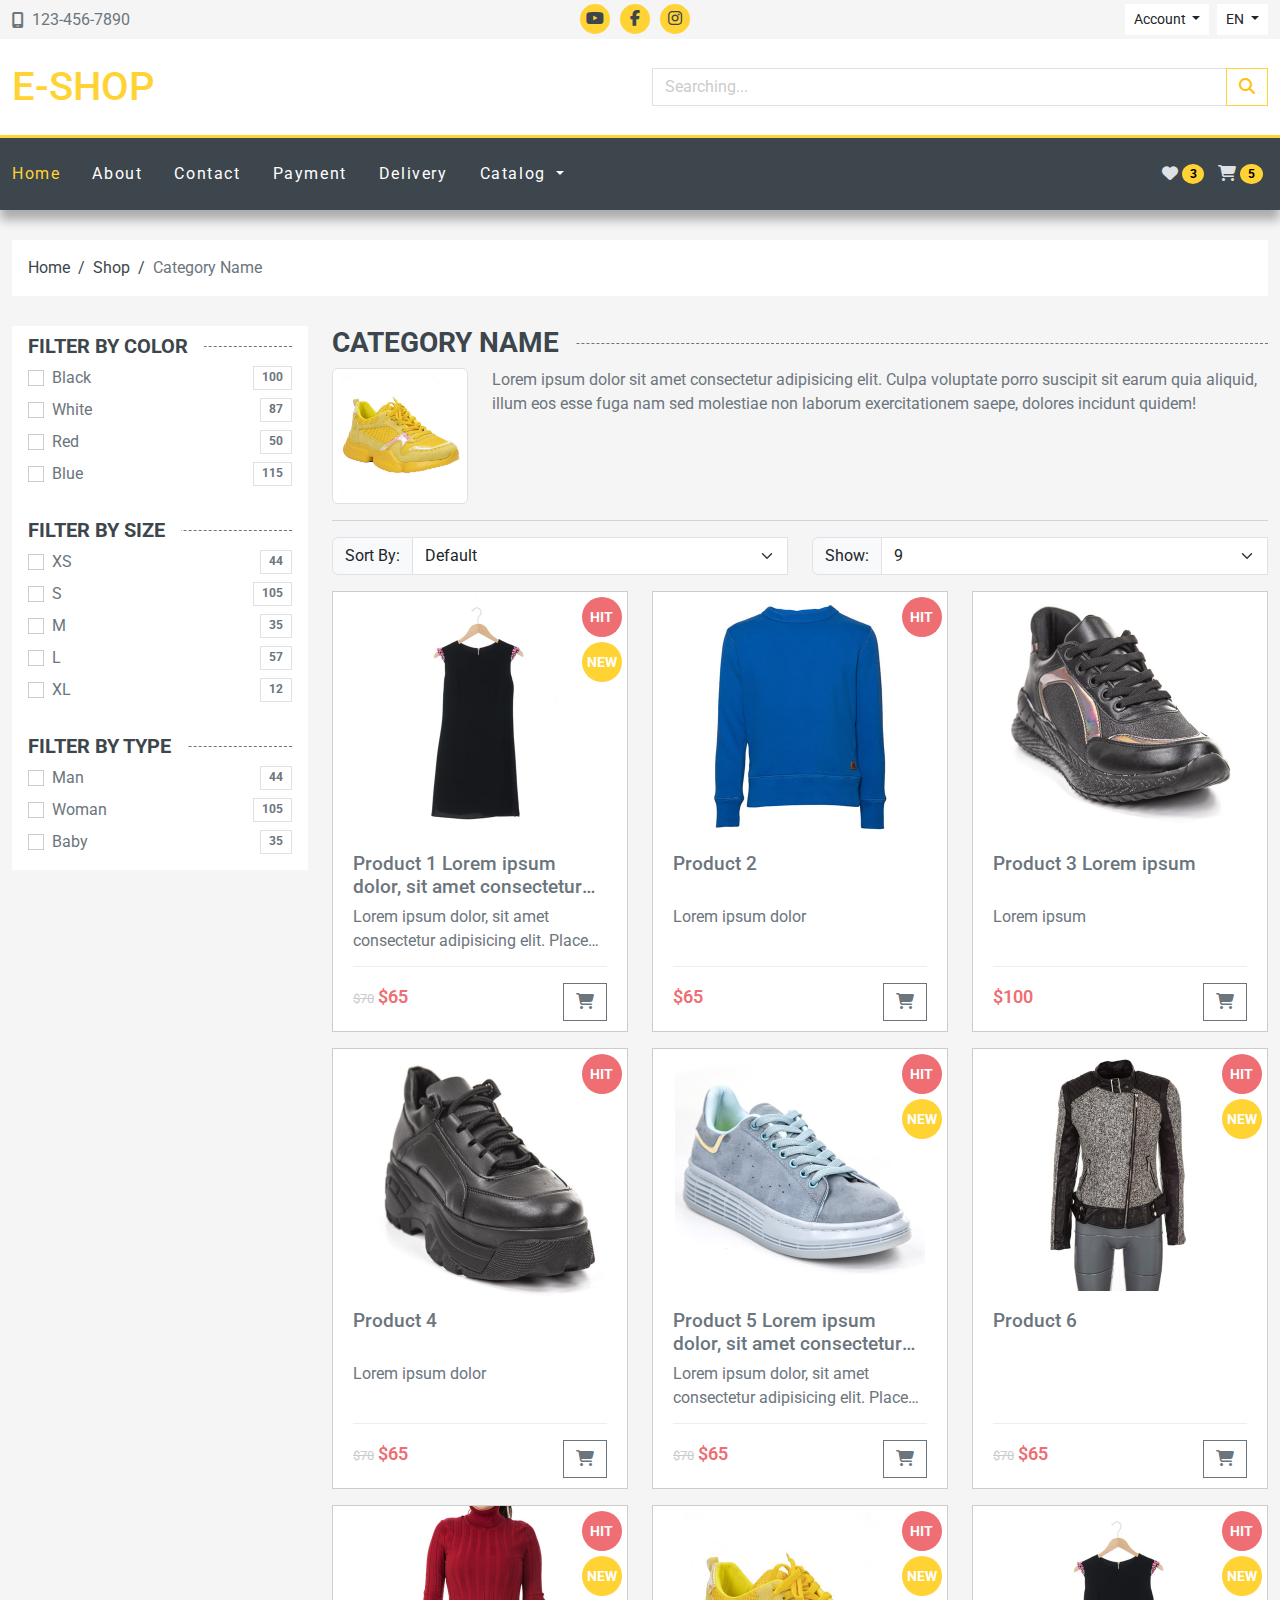
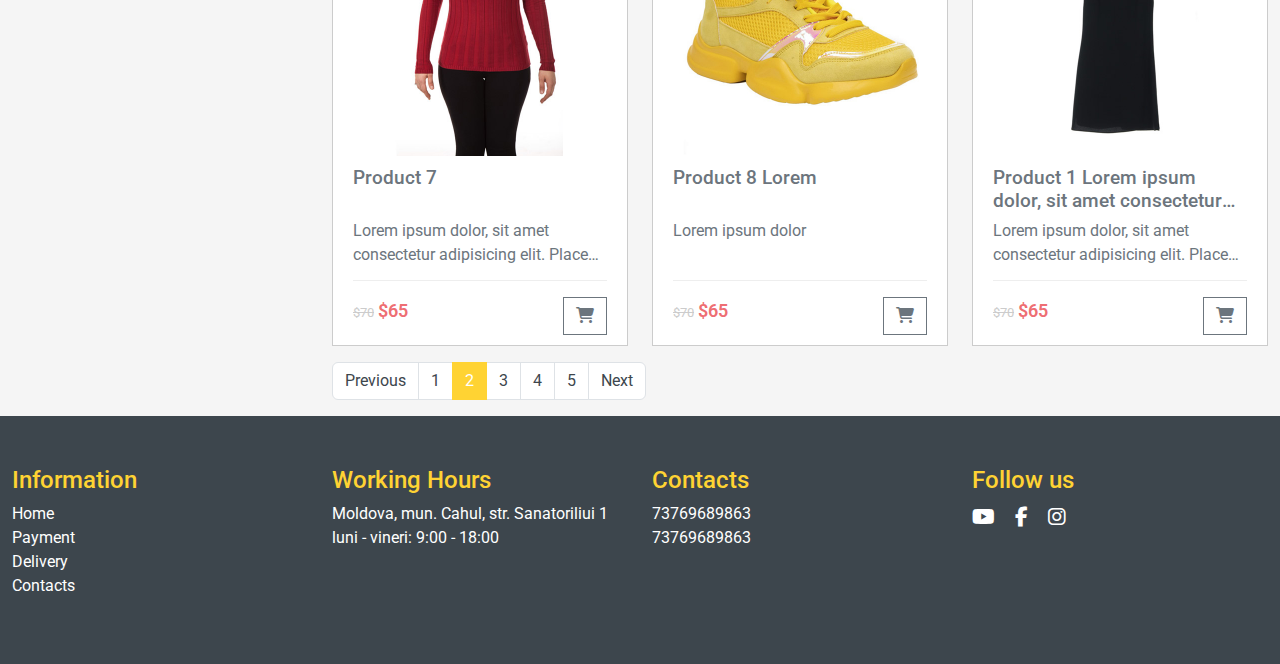
<file: category.html>
<!doctype html>
<html lang="en">

<head>
  <meta charset="utf-8">
  <meta name="viewport" content="width=device-width, initial-scale=1">
  <title>E-shop :: Category</title>
  <link rel="preconnect" href="https://fonts.googleapis.com">
  <link rel="preconnect" href="https://fonts.gstatic.com" crossorigin>
  <link href="https://fonts.googleapis.com/css2?family=Roboto:wght@400;500;700&display=swap" rel="stylesheet">
  <link rel="stylesheet" href="https://cdn.jsdelivr.net/npm/bootstrap@5.3.0-alpha3/dist/css/bootstrap.min.css">
  <link rel="stylesheet" href="https://cdnjs.cloudflare.com/ajax/libs/font-awesome/6.4.0/css/all.min.css">
  <link rel="stylesheet" href="assets/owlcarousel/owl.carousel.min.css">
  <link rel="stylesheet" href="assets/owlcarousel/owl.theme.default.min.css">
  <link rel="stylesheet" href="assets/css/main.css">
  <link rel="shortcut icon" href="assets/images/co.png" type="image/x-icon">
</head>

<body>

  <div class="wrapper">

    <header class="header">
      <div class="header-top py-1">
        <div class="container-fluid">
          <div class="row">
            <div class="col-6 col-sm-4">
              <div class="header-top-phone d-flex align-items-center h-100">
                <i class="fa-solid fa-mobile-screen"></i>
                <a href="tel:+1234567890" class="ms-2">123-456-7890</a>
              </div>
            </div>

            <div class="col-sm-4 d-none d-sm-block">
              <ul class="social-icons d-flex justify-content-center">
                <li>
                  <a href="#">
                    <i class="fa-brands fa-youtube"></i>
                  </a>
                </li>
                <li>
                  <a href="#">
                    <i class="fa-brands fa-facebook-f"></i>
                  </a>
                </li>
                <li>
                  <a href="#">
                    <i class="fa-brands fa-instagram"></i>
                  </a>
                </li>
              </ul>
            </div>

            <div class="col-6 col-sm-4">
              <div class="header-top-account d-flex justify-content-end">
                <div class="btn-group me-2">
                  <div class="dropdown">
                    <button class="btn btn-sm dropdown-toggle" type="button" data-bs-toggle="dropdown"
                      aria-expanded="false">
                      Account
                    </button>
                    <ul class="dropdown-menu">
                      <li>
                        <a class="dropdown-item" href="#">Sign In</a>
                      </li>
                      <li>
                        <a class="dropdown-item" href="#">Sign Up</a>
                      </li>
                    </ul>
                  </div>
                </div>

                <div class="btn-group">
                  <div class="dropdown">
                    <button class="btn btn-sm dropdown-toggle" type="button" data-bs-toggle="dropdown"
                      aria-expanded="false">
                      EN
                    </button>
                    <ul class="dropdown-menu">
                      <li>
                        <a class="dropdown-item" href="#">RU</a>
                      </li>
                      <li>
                        <a class="dropdown-item" href="#">DE</a>
                      </li>
                    </ul>
                  </div>
                </div>
              </div>
              <!-- ./header-top-account -->
            </div>
          </div>
        </div>
      </div>
      <!-- ./header-top -->

      <div class="header-middle bg-white py-4">
        <div class="container-fluid">
          <div class="row align-items-center">

            <div class="col-sm-6">
              <a href="index.html" class="header-logo h1">E-Shop</a>
            </div>

            <div class="col-sm-6 mt-2 mt-md-0">
              <form action="">
                <div class="input-group">
                  <input type="text" class="form-control" name="s" placeholder="Searching..." aria-label="Searching..."
                    aria-describedby="button-search">
                  <button class="btn btn-outline-warning" type="submit" id="button-search">
                    <i class="fa-solid fa-magnifying-glass"></i>
                  </button>
                </div>
              </form>
            </div>

          </div>
        </div>

      </div>
      <!-- ./header-middle -->
    </header>

    <div class="header-bottom sticky-top" id="header-nav">
      <nav class="navbar navbar-expand-lg bg-dark" data-bs-theme="dark">
        <div class="container-fluid">
          <button class="navbar-toggler" type="button" data-bs-toggle="offcanvas" data-bs-target="#offcanvasNavbar"
            aria-controls="offcanvasNavbar" aria-expanded="false" aria-label="Toggle navigation">
            <span class="navbar-toggler-icon"></span>
          </button>
          <div class="offcanvas offcanvas-start" id="offcanvasNavbar" tabindex="-1"
            aria-labelledby="offcanvasNavbarLabel">
            <div class="offcanvas-header">
              <h5 class="offcanvas-title" id="offcanvasNavbarLabel">Catalog</h5>
              <button type="button" class="btn-close" data-bs-dismiss="offcanvas" aria-label="Close"></button>
            </div>
            <div class="offcanvas-body">
              <ul class="navbar-nav">
                <li class="nav-item">
                  <a class="nav-link active" aria-current="page" href="index.html">Home</a>
                </li>
                <li class="nav-item">
                  <a class="nav-link" href="#">About</a>
                </li>
                <li class="nav-item">
                  <a class="nav-link" href="#">Contact</a>
                </li>
                <li class="nav-item">
                  <a class="nav-link" href="#">Payment</a>
                </li>
                <li class="nav-item">
                  <a class="nav-link" href="#">Delivery</a>
                </li>
                <li class="nav-item dropdown">
                  <a class="nav-link dropdown-toggle" href="#" role="button" data-bs-toggle="dropdown"
                    aria-expanded="false" data-bs-auto-close="outside">
                    Catalog
                  </a>
                  <ul class="dropdown-menu dropdown-menu-end">
                    <li>
                      <a class="dropdown-item" href="category.html">Shoes</a>
                    </li>
                    <li>
                      <a class="dropdown-item" href="category.html">Jeans</a>
                    </li>
                    <li class="nav-item dropend">
                      <a class="dropdown-item dropdown-toggle" href="#" data-bs-toggle="dropdown"
                        data-bs-auto-close="outside">Sportswear</a>
                      <ul class="dropdown-menu dropdown-menu-end">
                        <li>
                          <a class="dropdown-item" href="category.html">Men's Sportswear</a>
                        </li>
                        <li>
                          <a class="dropdown-item" href="category.html">Women's Sportswear</a>
                        </li>
                        <li>
                          <a class="dropdown-item" href="category.html">Baby's Sportswear</a>
                        </li>
                      </ul>
                    </li>
                    <li>
                      <a class="dropdown-item" href="category.html">Coat</a>
                    </li>
                    <li>
                      <a class="dropdown-item" href="category.html">Shirts</a>
                    </li>
                  </ul>
                </li>
              </ul>
            </div>
          </div>

          <div>
            <a href="#" class="btn p-1">
              <i class="fa-solid fa-heart"></i>
              <span class="badge text-bg-warning cart-badge bg-warning rounded-circle">3</span>
            </a>

            <button class="btn p-1" id="cart-open" type="button" data-bs-toggle="offcanvas2"
              data-bs-target="#offcanvasCart" aria-controls="offcanvasCart">
              <i class="fa-solid fa-cart-shopping"></i>
              <span class="badge text-bg-warning cart-badge bg-warning rounded-circle">5</span>
            </button>
          </div>

        </div>
      </nav>
    </div>
    <!-- ./header-bottom -->

    <div class="offcanvas offcanvas-end" tabindex="-1" id="offcanvasCart" aria-labelledby="offcanvasCartLabel">
      <div class="offcanvas-header">
        <h5 class="offcanvas-title" id="offcanvasCartLabel">Cart</h5>
        <button type="button" class="btn-close" data-bs-dismiss="offcanvas" aria-label="Close"></button>
      </div>
      <div class="offcanvas-body">
        <div class="table-responsive">
          <table class="table offcanvasCart-table">
            <tbody>
              <tr>
                <td class="product-img-td"><a href="#"><img src="assets/images/products/1.jpg" alt=""></a>
                </td>
                <td><a href="#">Product 1 Lorem ipsum dolor, sit amet consectetur adipisicing.</a></td>
                <td>$65</td>
                <td>&times;1</td>
                <td><button class="btn btn-danger"><i class="fa-regular fa-circle-xmark"></i></button>
                </td>
              </tr>
              <tr>
                <td class="product-img-td"><a href="#"><img src="assets/images/products/2.jpg" alt=""></a>
                </td>
                <td><a href="#">Product 2</a></td>
                <td>$80</td>
                <td>&times;2</td>
                <td><button class="btn btn-danger"><i class="fa-regular fa-circle-xmark"></i></button>
                </td>
              </tr>
              <tr>
                <td class="product-img-td"><a href="#"><img src="assets/images/products/3.jpg" alt=""></a>
                </td>
                <td><a href="#">Product 3</a></td>
                <td>$100</td>
                <td>&times;1</td>
                <td><button class="btn btn-danger"><i class="fa-regular fa-circle-xmark"></i></button>
                </td>
              </tr>
            </tbody>
            <tfoot>
              <tr>
                <td colspan="4" class="text-end">Total:</td>
                <td>$325</td>
              </tr>
            </tfoot>
          </table>
        </div>

        <div class="text-end mt-3">
          <a href="#" class="btn btn-outline-warning">Cart</a>
          <a href="#" class="btn btn-outline-secondary">Checkout</a>
        </div>

        <div class="dropdown mt-3">
          <button class="btn btn-secondary dropdown-toggle" type="button" data-bs-toggle="dropdown">
            Dropdown button
          </button>
          <ul class="dropdown-menu">
            <li>
              <a class="dropdown-item closecart" href="#footer" data-href="footer">Footer</a>
            </li>
            <li>
              <a class="dropdown-item closecart" href="#about" data-href="about">About</a>
            </li>
            <li>
              <a class="dropdown-item closecart" href="#map" data-href="map">Map</a>
            </li>
          </ul>
        </div>
      </div>
    </div>

    <main class="main">

      <div class="container-fluid">
        <div class="row">
          <div class="col-12">
            <nav class="breadcrumbs">
              <ul>
                <li><a href="index.html">Home</a></li>
                <li><a href="#">Shop</a></li>
                <li><span>Category Name</span></li>
              </ul>
            </nav>
          </div>
        </div>
      </div>

      <div class="container-fluid">
        <div class="row">
          <div class="col-lg-3 col-md-4">
            <div class="sidebar">

              <button class="btn btn-warning w-100 text-start collapse-filters-btn mb-3" type="button"
                data-bs-toggle="collapse" data-bs-target="#collapseFilters" aria-expanded="false"
                aria-controls="collapseExample">
                <i class="fa-solid fa-filter"></i> Filters
              </button>

              <div class="collapse collapse-filters" id="collapseFilters">
                <div class="filter-block">
                  <h5 class="section-title"><span>Filter by color</span></h5>
                  <form action="">
                    <div class="form-check d-flex justify-content-between">
                      <div>
                        <input class="form-check-input" type="checkbox" value="" id="black">
                        <label class="form-check-label" for="black">
                          Black
                        </label>
                      </div>
                      <span class="badge border rounded-0">100</span>
                    </div>
                    <div class="form-check d-flex justify-content-between">
                      <div>
                        <input class="form-check-input" type="checkbox" value="" id="white">
                        <label class="form-check-label" for="white">
                          White
                        </label>
                      </div>
                      <span class="badge border rounded-0">87</span>
                    </div>
                    <div class="form-check d-flex justify-content-between">
                      <div>
                        <input class="form-check-input" type="checkbox" value="" id="red">
                        <label class="form-check-label" for="red">
                          Red
                        </label>
                      </div>
                      <span class="badge border rounded-0">50</span>
                    </div>
                    <div class="form-check d-flex justify-content-between">
                      <div>
                        <input class="form-check-input" type="checkbox" value="" id="blue">
                        <label class="form-check-label" for="blue">
                          Blue
                        </label>
                      </div>
                      <span class="badge border rounded-0">115</span>
                    </div>
                  </form>
                </div>

                <div class="filter-block">
                  <h5 class="section-title">
                    <span>Filter by size</span>
                  </h5>

                  <form action="">
                    <div class="form-check d-flex justify-content-between">
                      <div>
                        <input class="form-check-input" type="checkbox" value="" id="xs">
                        <label class="form-check-label" for="xs">
                          XS
                        </label>
                      </div>
                      <span class="badge border rounded-0">44</span>
                    </div>
                    <div class="form-check d-flex justify-content-between">
                      <div>
                        <input class="form-check-input" type="checkbox" value="" id="s">
                        <label class="form-check-label" for="s">
                          S
                        </label>
                      </div>
                      <span class="badge border rounded-0">105</span>
                    </div>
                    <div class="form-check d-flex justify-content-between">
                      <div>
                        <input class="form-check-input" type="checkbox" value="" id="m">
                        <label class="form-check-label" for="m">
                          M
                        </label>
                      </div>
                      <span class="badge border rounded-0">35</span>
                    </div>
                    <div class="form-check d-flex justify-content-between">
                      <div>
                        <input class="form-check-input" type="checkbox" value="" id="l">
                        <label class="form-check-label" for="l">
                          L
                        </label>
                      </div>
                      <span class="badge border rounded-0">57</span>
                    </div>
                    <div class="form-check d-flex justify-content-between">
                      <div>
                        <input class="form-check-input" type="checkbox" value="" id="xl">
                        <label class="form-check-label" for="xl">
                          XL
                        </label>
                      </div>
                      <span class="badge border rounded-0">12</span>
                    </div>
                  </form>
                </div>

                <div class="filter-block">
                  <h5 class="section-title">
                    <span>Filter by type</span>
                  </h5>

                  <form action="">
                    <div class="form-check d-flex justify-content-between">
                      <div>
                        <input class="form-check-input" type="checkbox" value="" id="man">
                        <label class="form-check-label" for="man">
                          Man
                        </label>
                      </div>
                      <span class="badge border rounded-0">44</span>
                    </div>
                    <div class="form-check d-flex justify-content-between">
                      <div>
                        <input class="form-check-input" type="checkbox" value="" id="woman">
                        <label class="form-check-label" for="woman">
                          Woman
                        </label>
                      </div>
                      <span class="badge border rounded-0">105</span>
                    </div>
                    <div class="form-check d-flex justify-content-between">
                      <div>
                        <input class="form-check-input" type="checkbox" value="" id="baby">
                        <label class="form-check-label" for="baby">
                          Baby
                        </label>
                      </div>
                      <span class="badge border rounded-0">35</span>
                    </div>
                  </form>
                </div>
              </div>


            </div>
          </div>

          <div class="col-lg-9 col-md-8">
            <div class="row mb-3">
              <div class="col-12">
                <h1 class="section-title h3"><span>Category Name</span></h1>
              </div>
              <div class="col-4 col-sm-2">
                <img src="assets/images/products/8.jpg" alt="" class="img-thumbnail">
              </div>
              <div class="col-8 col-sm-10">
                <p>Lorem ipsum dolor sit amet consectetur adipisicing elit. Culpa voluptate porro
                  suscipit sit earum quia aliquid, illum eos esse fuga nam sed molestiae non laborum
                  exercitationem saepe, dolores incidunt quidem!</p>
              </div>
            </div>

            <hr>

            <div class="row">
              <div class="col-sm-6">
                <div class="input-group mb-3">
                  <span class="input-group-text">Sort By:</span>
                  <select class="form-select" aria-label="Sort by:">
                    <option selected>Default</option>
                    <option value="1">Name (a-z)</option>
                    <option value="2">Name (z-a)</option>
                    <option value="3">Price (low &gt; high)</option>
                    <option value="4">Price (high &gt; low)</option>
                  </select>
                </div>
              </div>
              <div class="col-sm-6">
                <div class="input-group mb-3">
                  <span class="input-group-text">Show:</span>
                  <select class="form-select" aria-label="Show:">
                    <option selected>9</option>
                    <option value="15">15</option>
                    <option value="30">30</option>
                    <option value="45">45</option>
                  </select>
                </div>
              </div>
            </div>

            <div class="row">
              <div class="col-lg-4 col-sm-6 mb-3">
                <div class="product-card">
                  <div class="product-card-offer">
                    <div class="offer-hit">Hit</div>
                    <div class="offer-new">New</div>
                  </div>
                  <div class="product-thumb">
                    <a href="product.html"><img src="assets/images/products/1.jpg" alt=""></a>
                  </div>
                  <div class="product-details">
                    <h4>
                      <a href="products.html">Product 1 Lorem ipsum dolor, sit amet consectetur
                        adipisicing.</a>
                    </h4>
                    <p class="product-excerpt">Lorem ipsum dolor, sit amet consectetur adipisicing
                      elit.
                      Placeat, aperiam!</p>
                    <div class="product-bottom-details d-flex justify-content-between">
                      <div class="product-price">
                        <small>$70</small>
                        $65
                      </div>
                      <div class="product-links">
                        <a href="#" class="btn btn-outline-secondary add-to-cart"><i
                            class="fas fa-shopping-cart"></i></a>
                      </div>
                    </div>
                  </div>
                </div>
              </div>

              <div class="col-lg-4 col-sm-6 mb-3">
                <div class="product-card">
                  <div class="product-card-offer">
                    <div class="offer-hit">Hit</div>
                  </div>
                  <div class="product-thumb">
                    <a href="product.html"><img src="assets/images/products/2.jpg" alt=""></a>
                  </div>
                  <div class="product-details">
                    <h4>
                      <a href="products.html">Product 2</a>
                    </h4>
                    <p class="product-excerpt">Lorem ipsum dolor</p>
                    <div class="product-bottom-details d-flex justify-content-between">
                      <div class="product-price">
                        $65
                      </div>
                      <div class="product-links">
                        <a href="#" class="btn btn-outline-secondary add-to-cart"><i
                            class="fas fa-shopping-cart"></i></a>
                      </div>
                    </div>
                  </div>
                </div>
              </div>

              <div class="col-lg-4 col-sm-6 mb-3">
                <div class="product-card">
                  <div class="product-card-offer">
                    <!-- <div class="offer-hit">Hit</div>
                                        <div class="offer-new">New</div> -->
                  </div>
                  <div class="product-thumb">
                    <a href="product.html"><img src="assets/images/products/3.jpg" alt=""></a>
                  </div>
                  <div class="product-details">
                    <h4>
                      <a href="products.html">Product 3 Lorem ipsum</a>
                    </h4>
                    <p class="product-excerpt">Lorem ipsum</p>
                    <div class="product-bottom-details d-flex justify-content-between">
                      <div class="product-price">
                        $100
                      </div>
                      <div class="product-links">
                        <a href="#" class="btn btn-outline-secondary add-to-cart"><i
                            class="fas fa-shopping-cart"></i></a>
                      </div>
                    </div>
                  </div>
                </div>
              </div>

              <div class="col-lg-4 col-sm-6 mb-3">
                <div class="product-card">
                  <div class="product-card-offer">
                    <div class="offer-hit">Hit</div>
                  </div>
                  <div class="product-thumb">
                    <a href="product.html"><img src="assets/images/products/4.jpg" alt=""></a>
                  </div>
                  <div class="product-details">
                    <h4>
                      <a href="products.html">Product 4</a>
                    </h4>
                    <p class="product-excerpt">Lorem ipsum dolor</p>
                    <div class="product-bottom-details d-flex justify-content-between">
                      <div class="product-price">
                        <small>$70</small>
                        $65
                      </div>
                      <div class="product-links">
                        <a href="#" class="btn btn-outline-secondary add-to-cart"><i
                            class="fas fa-shopping-cart"></i></a>
                      </div>
                    </div>
                  </div>
                </div>
              </div>

              <div class="col-lg-4 col-sm-6 mb-3">
                <div class="product-card">
                  <div class="product-card-offer">
                    <div class="offer-hit">Hit</div>
                    <div class="offer-new">New</div>
                  </div>
                  <div class="product-thumb">
                    <a href="product.html"><img src="assets/images/products/5.jpg" alt=""></a>
                  </div>
                  <div class="product-details">
                    <h4>
                      <a href="products.html">Product 5 Lorem ipsum dolor, sit amet consectetur
                        adipisicing.</a>
                    </h4>
                    <p class="product-excerpt">Lorem ipsum dolor, sit amet consectetur adipisicing
                      elit.
                      Placeat, aperiam!</p>
                    <div class="product-bottom-details d-flex justify-content-between">
                      <div class="product-price">
                        <small>$70</small>
                        $65
                      </div>
                      <div class="product-links">
                        <a href="#" class="btn btn-outline-secondary add-to-cart"><i
                            class="fas fa-shopping-cart"></i></a>
                      </div>
                    </div>
                  </div>
                </div>
              </div>

              <div class="col-lg-4 col-sm-6 mb-3">
                <div class="product-card">
                  <div class="product-card-offer">
                    <div class="offer-hit">Hit</div>
                    <div class="offer-new">New</div>
                  </div>
                  <div class="product-thumb">
                    <a href="product.html"><img src="assets/images/products/6.jpg" alt=""></a>
                  </div>
                  <div class="product-details">
                    <h4>
                      <a href="products.html">Product 6</a>
                    </h4>
                    <p class="product-excerpt"></p>
                    <div class="product-bottom-details d-flex justify-content-between">
                      <div class="product-price">
                        <small>$70</small>
                        $65
                      </div>
                      <div class="product-links">
                        <a href="#" class="btn btn-outline-secondary add-to-cart"><i
                            class="fas fa-shopping-cart"></i></a>
                      </div>
                    </div>
                  </div>
                </div>
              </div>

              <div class="col-lg-4 col-sm-6 mb-3">
                <div class="product-card">
                  <div class="product-card-offer">
                    <div class="offer-hit">Hit</div>
                    <div class="offer-new">New</div>
                  </div>
                  <div class="product-thumb">
                    <a href="product.html"><img src="assets/images/products/7.jpg" alt=""></a>
                  </div>
                  <div class="product-details">
                    <h4>
                      <a href="products.html">Product 7</a>
                    </h4>
                    <p class="product-excerpt">Lorem ipsum dolor, sit amet consectetur adipisicing
                      elit.
                      Placeat, aperiam!</p>
                    <div class="product-bottom-details d-flex justify-content-between">
                      <div class="product-price">
                        <small>$70</small>
                        $65
                      </div>
                      <div class="product-links">
                        <a href="#" class="btn btn-outline-secondary add-to-cart"><i
                            class="fas fa-shopping-cart"></i></a>
                      </div>
                    </div>
                  </div>
                </div>
              </div>

              <div class="col-lg-4 col-sm-6 mb-3">
                <div class="product-card">
                  <div class="product-card-offer">
                    <div class="offer-hit">Hit</div>
                    <div class="offer-new">New</div>
                  </div>
                  <div class="product-thumb">
                    <a href="product.html"><img src="assets/images/products/8.jpg" alt=""></a>
                  </div>
                  <div class="product-details">
                    <h4>
                      <a href="products.html">Product 8 Lorem</a>
                    </h4>
                    <p class="product-excerpt">Lorem ipsum dolor</p>
                    <div class="product-bottom-details d-flex justify-content-between">
                      <div class="product-price">
                        <small>$70</small>
                        $65
                      </div>
                      <div class="product-links">
                        <a href="#" class="btn btn-outline-secondary add-to-cart"><i
                            class="fas fa-shopping-cart"></i></a>
                      </div>
                    </div>
                  </div>
                </div>
              </div>

              <div class="col-lg-4 col-sm-6 mb-3">
                <div class="product-card">
                  <div class="product-card-offer">
                    <div class="offer-hit">Hit</div>
                    <div class="offer-new">New</div>
                  </div>
                  <div class="product-thumb">
                    <a href="product.html"><img src="assets/images/products/1.jpg" alt=""></a>
                  </div>
                  <div class="product-details">
                    <h4>
                      <a href="products.html">Product 1 Lorem ipsum dolor, sit amet consectetur
                        adipisicing.</a>
                    </h4>
                    <p class="product-excerpt">Lorem ipsum dolor, sit amet consectetur adipisicing
                      elit.
                      Placeat, aperiam!</p>
                    <div class="product-bottom-details d-flex justify-content-between">
                      <div class="product-price">
                        <small>$70</small>
                        $65
                      </div>
                      <div class="product-links">
                        <a href="#" class="btn btn-outline-secondary add-to-cart"><i
                            class="fas fa-shopping-cart"></i></a>
                      </div>
                    </div>
                  </div>
                </div>
              </div>
            </div>

            <div class="row">
              <div class="col-12">
                <nav aria-label="Page navigation example">
                  <ul class="pagination">
                    <li class="page-item"><a class="page-link" href="#">Previous</a></li>
                    <li class="page-item"><a class="page-link" href="#">1</a></li>
                    <li class="page-item active" aria-current="page"><a class="page-link" href="#">2</a></li>
                    <li class="page-item"><a class="page-link" href="#">3</a></li>
                    <li class="page-item"><a class="page-link" href="#">4</a></li>
                    <li class="page-item"><a class="page-link" href="#">5</a></li>
                    <li class="page-item"><a class="page-link" href="#">Next</a></li>
                  </ul>
                </nav>
              </div>
            </div>

          </div>
        </div>
      </div>

    </main>

    <footer class="footer" id="footer">
      <div class="container-fluid">
        <div class="row">
          <div class="col-md-3 col-6">
            <h4>
              Information
            </h4>
            <ul class="list-unstyled">
              <li><a href="index.html">Home</a></li>
              <li><a href="#"></a>Payment</li>
              <li><a href="#"></a>Delivery</li>
              <li><a href="#"></a>Contacts</li>

            </ul>
          </div>

          <div class="col-md-3 col-6">
            <h4>
              Working Hours
            </h4>
            <ul class="list-unstyled">
              <li>Moldova, mun. Cahul, str. Sanatoriliui 1</li>
              <li>luni - vineri: 9:00 - 18:00</li>
            </ul>
          </div>

          <div class="col-md-3 col-6">
            <h4>
              Contacts
            </h4>
            <ul class="list-unstyled">
              <li><a href="tel:+73769689863">73769689863</a></li>
              <li><a href="tel:+73769689863">73769689863</a></li>
            </ul>
          </div>


          <div class="col-md-3 col-6">
            <h4>Follow us</h4>
            <ul class="footer-icons">
              <li><a href="#"><i class="fa-brands fa-youtube"></i></a></li>
              <li><a href="#"><i class="fa-brands fa-facebook-f"></i></a></li>
              <li><a href="#"><i class="fa-brands fa-instagram"></i></a></li>
            </ul>
          </div>
        </div>
      </div>
    </footer>
  </div>

  <button id="top">
    <i class="fa-solid fa-angles-up"></i>
  </button>

  <script src="https://cdnjs.cloudflare.com/ajax/libs/jquery/3.6.4/jquery.min.js"></script>
  <script src="https://cdn.jsdelivr.net/npm/bootstrap@5.3.0-alpha3/dist/js/bootstrap.bundle.min.js"></script>
  <script src="assets/owlcarousel/owl.carousel.min.js"></script>
  <script src="assets/js/main.js"></script>
</body>

</html>
</file>
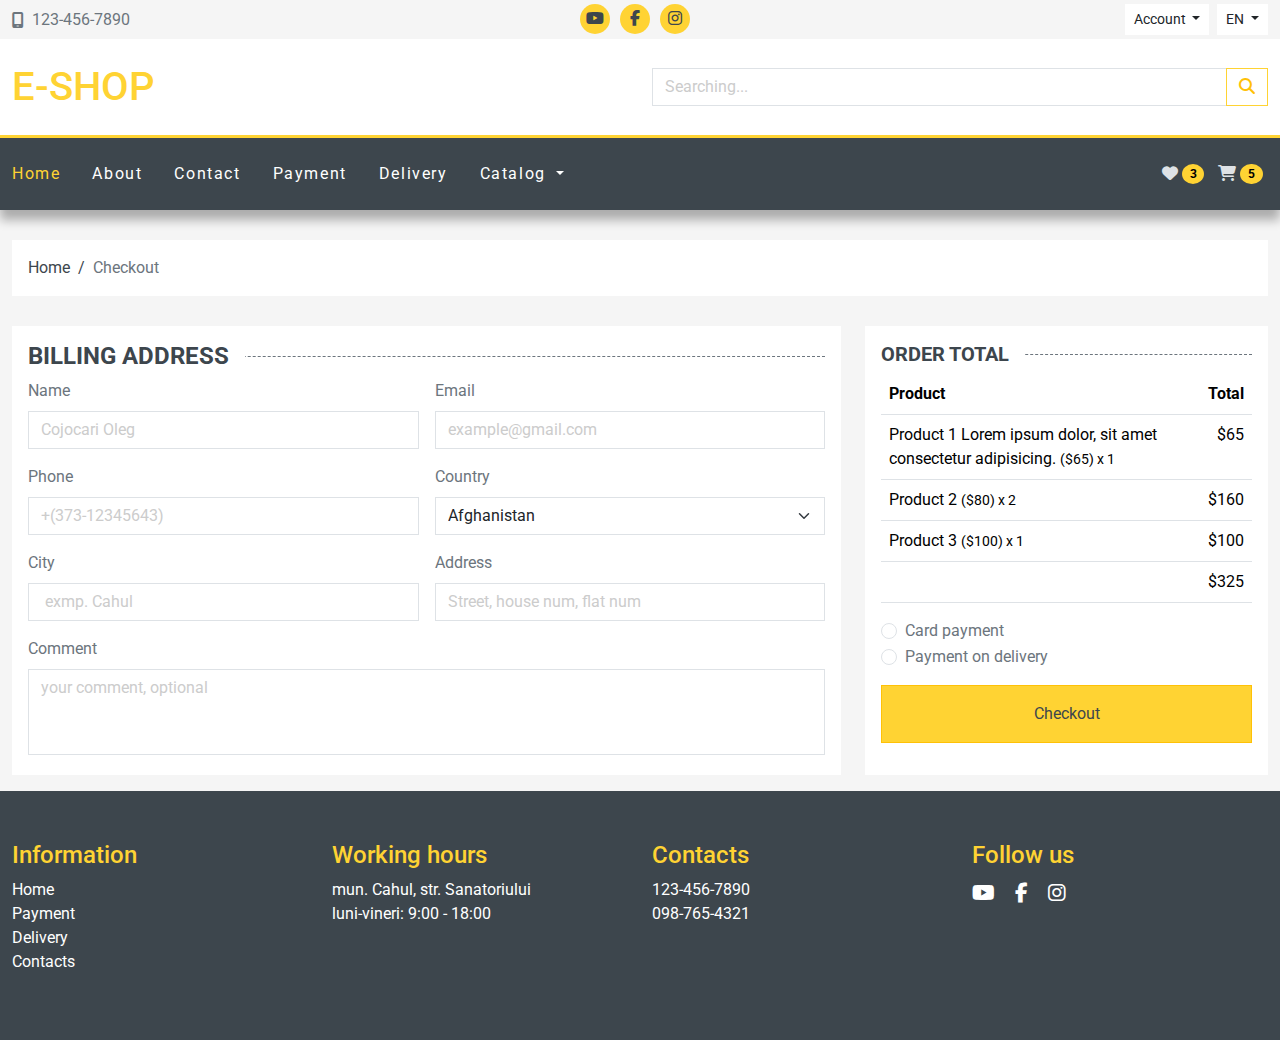
<file: checkout.html>
<!doctype html>
<html lang="en">

<head>
  <meta charset="utf-8">
  <meta name="viewport" content="width=device-width, initial-scale=1">
  <title>E-shop :: Checkout</title>
  <link rel="preconnect" href="https://fonts.googleapis.com">
  <link rel="preconnect" href="https://fonts.gstatic.com" crossorigin>
  <link href="https://fonts.googleapis.com/css2?family=Roboto:wght@400;500;700&display=swap" rel="stylesheet">
  <link rel="stylesheet" href="https://cdn.jsdelivr.net/npm/bootstrap@5.3.0-alpha3/dist/css/bootstrap.min.css">
  <link rel="stylesheet" href="https://cdnjs.cloudflare.com/ajax/libs/font-awesome/6.4.0/css/all.min.css">
  <link rel="stylesheet" href="assets/owlcarousel/owl.carousel.min.css">
  <link rel="stylesheet" href="assets/owlcarousel/owl.theme.default.min.css">
  <link rel="stylesheet" href="assets/css/main.css">
  <link rel="shortcut icon" href="assets/images/co.png" type="image/x-icon">
</head>

<body>

  <div class="wrapper">

    <header class="header">
      <div class="header-top py-1">
        <div class="container-fluid">
          <div class="row">
            <div class="col-6 col-sm-4">
              <div class="header-top-phone d-flex align-items-center h-100">
                <i class="fa-solid fa-mobile-screen"></i>
                <a href="tel:+1234567890" class="ms-2">123-456-7890</a>
              </div>
            </div>

            <div class="col-sm-4 d-none d-sm-block">
              <ul class="social-icons d-flex justify-content-center">
                <li>
                  <a href="#">
                    <i class="fa-brands fa-youtube"></i>
                  </a>
                </li>
                <li>
                  <a href="#">
                    <i class="fa-brands fa-facebook-f"></i>
                  </a>
                </li>
                <li>
                  <a href="#">
                    <i class="fa-brands fa-instagram"></i>
                  </a>
                </li>
              </ul>
            </div>

            <div class="col-6 col-sm-4">
              <div class="header-top-account d-flex justify-content-end">
                <div class="btn-group me-2">
                  <div class="dropdown">
                    <button class="btn btn-sm dropdown-toggle" type="button" data-bs-toggle="dropdown"
                      aria-expanded="false">
                      Account
                    </button>
                    <ul class="dropdown-menu">
                      <li>
                        <a class="dropdown-item" href="#">Sign In</a>
                      </li>
                      <li>
                        <a class="dropdown-item" href="#">Sign Up</a>
                      </li>
                    </ul>
                  </div>
                </div>

                <div class="btn-group">
                  <div class="dropdown">
                    <button class="btn btn-sm dropdown-toggle" type="button" data-bs-toggle="dropdown"
                      aria-expanded="false">
                      EN
                    </button>
                    <ul class="dropdown-menu">
                      <li>
                        <a class="dropdown-item" href="#">RU</a>
                      </li>
                      <li>
                        <a class="dropdown-item" href="#">DE</a>
                      </li>
                    </ul>
                  </div>
                </div>
              </div>
              <!-- ./header-top-account -->
            </div>
          </div>
        </div>
      </div>
      <!-- ./header-top -->

      <div class="header-middle bg-white py-4">
        <div class="container-fluid">
          <div class="row align-items-center">

            <div class="col-sm-6">
              <a href="index.html" class="header-logo h1">E-Shop</a>
            </div>

            <div class="col-sm-6 mt-2 mt-md-0">
              <form action="">
                <div class="input-group">
                  <input type="text" class="form-control" name="s" placeholder="Searching..." aria-label="Searching..."
                    aria-describedby="button-search">
                  <button class="btn btn-outline-warning" type="submit" id="button-search">
                    <i class="fa-solid fa-magnifying-glass"></i>
                  </button>
                </div>
              </form>
            </div>

          </div>
        </div>

      </div>
      <!-- ./header-middle -->
    </header>

    <div class="header-bottom sticky-top" id="header-nav">
      <nav class="navbar navbar-expand-lg bg-dark" data-bs-theme="dark">
        <div class="container-fluid">
          <button class="navbar-toggler" type="button" data-bs-toggle="offcanvas" data-bs-target="#offcanvasNavbar"
            aria-controls="offcanvasNavbar" aria-expanded="false" aria-label="Toggle navigation">
            <span class="navbar-toggler-icon"></span>
          </button>
          <div class="offcanvas offcanvas-start" id="offcanvasNavbar" tabindex="-1"
            aria-labelledby="offcanvasNavbarLabel">
            <div class="offcanvas-header">
              <h5 class="offcanvas-title" id="offcanvasNavbarLabel">Catalog</h5>
              <button type="button" class="btn-close" data-bs-dismiss="offcanvas" aria-label="Close"></button>
            </div>
            <div class="offcanvas-body">
              <ul class="navbar-nav">
                <li class="nav-item">
                  <a class="nav-link active" aria-current="page" href="index.html">Home</a>
                </li>
                <li class="nav-item">
                  <a class="nav-link" href="#">About</a>
                </li>
                <li class="nav-item">
                  <a class="nav-link" href="#">Contact</a>
                </li>
                <li class="nav-item">
                  <a class="nav-link" href="#">Payment</a>
                </li>
                <li class="nav-item">
                  <a class="nav-link" href="#">Delivery</a>
                </li>
                <li class="nav-item dropdown">
                  <a class="nav-link dropdown-toggle" href="#" role="button" data-bs-toggle="dropdown"
                    aria-expanded="false" data-bs-auto-close="outside">
                    Catalog
                  </a>
                  <ul class="dropdown-menu dropdown-menu-end">
                    <li>
                      <a class="dropdown-item" href="category.html">Shoes</a>
                    </li>
                    <li>
                      <a class="dropdown-item" href="category.html">Jeans</a>
                    </li>
                    <li class="nav-item dropend">
                      <a class="dropdown-item dropdown-toggle" href="#" data-bs-toggle="dropdown"
                        data-bs-auto-close="outside">Sportswear</a>
                      <ul class="dropdown-menu dropdown-menu-end">
                        <li>
                          <a class="dropdown-item" href="category.html">Men's Sportswear</a>
                        </li>
                        <li>
                          <a class="dropdown-item" href="category.html">Women's Sportswear</a>
                        </li>
                        <li>
                          <a class="dropdown-item" href="category.html">Baby's Sportswear</a>
                        </li>
                      </ul>
                    </li>
                    <li>
                      <a class="dropdown-item" href="category.html">Coat</a>
                    </li>
                    <li>
                      <a class="dropdown-item" href="category.html">Shirts</a>
                    </li>
                  </ul>
                </li>
              </ul>
            </div>
          </div>

          <div>
            <a href="#" class="btn p-1">
              <i class="fa-solid fa-heart"></i>
              <span class="badge text-bg-warning cart-badge bg-warning rounded-circle">3</span>
            </a>

            <button class="btn p-1" id="cart-open" type="button" data-bs-toggle="offcanvas2"
              data-bs-target="#offcanvasCart" aria-controls="offcanvasCart">
              <i class="fa-solid fa-cart-shopping"></i>
              <span class="badge text-bg-warning cart-badge bg-warning rounded-circle">5</span>
            </button>
          </div>

        </div>
      </nav>
    </div>
    <!-- ./header-bottom -->

    <div class="offcanvas offcanvas-end" tabindex="-1" id="offcanvasCart" aria-labelledby="offcanvasCartLabel">
      <div class="offcanvas-header">
        <h5 class="offcanvas-title" id="offcanvasCartLabel">Cart</h5>
        <button type="button" class="btn-close" data-bs-dismiss="offcanvas" aria-label="Close"></button>
      </div>
      <div class="offcanvas-body">
        <div class="table-responsive">
          <table class="table offcanvasCart-table">
            <tbody>
              <tr>
                <td class="product-img-td"><a href="product.html"><img src="assets/images/products/1.jpg" alt=""></a>
                </td>
                <td><a href="product.html">Product 1 Lorem ipsum dolor, sit amet consectetur
                    adipisicing.</a></td>
                <td>$65</td>
                <td>&times;1</td>
                <td><button class="btn btn-danger"><i class="fa-regular fa-circle-xmark"></i></button>
                </td>
              </tr>
              <tr>
                <td class="product-img-td"><a href="product.html"><img src="assets/images/products/2.jpg" alt=""></a>
                </td>
                <td><a href="product.html">Product 2</a></td>
                <td>$80</td>
                <td>&times;2</td>
                <td><button class="btn btn-danger"><i class="fa-regular fa-circle-xmark"></i></button>
                </td>
              </tr>
              <tr>
                <td class="product-img-td"><a href="product.html"><img src="assets/images/products/3.jpg" alt=""></a>
                </td>
                <td><a href="product.html">Product 3</a></td>
                <td>$100</td>
                <td>&times;1</td>
                <td><button class="btn btn-danger"><i class="fa-regular fa-circle-xmark"></i></button>
                </td>
              </tr>
            </tbody>
            <tfoot>
              <tr>
                <td colspan="4" class="text-end">Total:</td>
                <td>$325</td>
              </tr>
            </tfoot>
          </table>
        </div>

        <div class="text-end mt-3">
          <a href="#" class="btn btn-outline-warning">Cart</a>
          <a href="#" class="btn btn-outline-secondary">Checkout</a>
        </div>

        <div class="dropdown mt-3">
          <button class="btn btn-secondary dropdown-toggle" type="button" data-bs-toggle="dropdown">
            Dropdown button
          </button>
          <ul class="dropdown-menu">
            <li>
              <a class="dropdown-item closecart" href="#footer" data-href="footer">Footer</a>
            </li>
            <li>
              <a class="dropdown-item closecart" href="#about" data-href="about">About</a>
            </li>
            <li>
              <a class="dropdown-item closecart" href="#map" data-href="map">Map</a>
            </li>
          </ul>
        </div>
      </div>
    </div>

    <main class="main">

      <div class="container-fluid">
        <div class="row">
          <div class="col-12">
            <nav class="breadcrumbs">
              <ul>
                <li><a href="index.html">Home</a></li>

                <li><span>Checkout</span></li>
              </ul>
            </nav>
          </div>
        </div>
      </div>

      <div class="container-fluid">
        <form action="" class="needs-validation" novalidate>


          <div class="row">
            <div class="col-lg-8 mb-3">
              <div class="checkout p-3 h-100 bg-white">
                <h1 class="section-title h4"><span>Billing Address</span></h1>
                <div class="row g-3">
                  <div class="col-md-6">
                    <label for="name" class="form-label">Name</label>
                    <input type="text" id="name" class="form-control" name="name" placeholder="Cojocari Oleg"
                      aria-label="Name" required>
                  </div>

                  <div class="col-md-6">
                    <label for="email" class="form-label">Email</label>
                    <input type="email" name="email" id="email" class="form-control" placeholder="example@gmail.com"
                      aria-label="Email" required>
                  </div>

                  <div class="col-md-6">
                    <label for="phone" class="form-label">Phone</label>
                    <input type="tel" id="phone" name="phone" class="form-control" placeholder="+(373-12345643)"
                      aria-label="Phone" required>
                  </div>

                  <div class="col-md-6">
                    <label for="country" class="form-label">Country</label>
                    <select id="country" name="country" class="form-select" aria-label="Country" required>
                      <!-- js insert countres-->
                    </select>
                  </div>

                  <div class="col-md-6">
                    <label for="city" class="form-label">City</label>
                    <input type="text" id="city" name="city" class="form-control" placeholder=" exmp. Cahul"
                      aria-label="city" required>
                  </div>

                  <div class="col-md-6">
                    <label for="address" class="form-label">Address</label>
                    <input type="text" id="address" name="address" class="form-control"
                      placeholder="Street, house num, flat num" aria-label="address" required>
                  </div>

                  <div class="col">
                    <label for="comment" class="form-label">Comment</label>
                    <textarea class="form-control" name="comment" id="comment" rows="3"
                      placeholder="your comment, optional"></textarea>
                  </div>

                </div>
              </div>
            </div>

            <div class="col-lg-4 mb-3">
              <div class="cart-summary p-3 sidebar h-100">
                <h5 class="section-title"><span>Order total</span></h5>

                <div class="table-responsive">
                  <table class="table">
                    <thead>
                      <tr>
                        <th>Product</th>
                        <th class="text-end">Total</th>
                      </tr>
                    </thead>
                    <tbody>
                      <tr>
                        <td>
                          Product 1 Lorem ipsum dolor, sit amet consectetur adipisicing.
                          <small>($65) x 1</small>
                        </td>
                        <td class="text-end">$65</td>
                      </tr>
                      <tr>
                        <td>
                          Product 2 <small>($80) x 2</small>
                        </td>
                        <td class="text-end">$160</td>
                      </tr>
                      <tr>
                        <td>
                          Product 3 <small>($100) x 1</small>
                        </td>
                        <td class="text-end">$100</td>
                      </tr>
                    </tbody>
                    <tfoot>
                      <tr>
                        <td colspan="2" class="text-end">$325</td>
                      </tr>
                    </tfoot>
                  </table>
                </div>


                <div class="form-check">
                  <input name="payment-method" class="form-check-input" type="radio" name="payment-method1"
                    id="payment-method1" value="payment-method1" required>
                  <label class="form-check-label" for="payment-method1">
                    Card payment
                  </label>
                </div>

                <div class="form-check">
                  <input name="payment-method" class="form-check-input" type="radio" name="payment-method2"
                    id="payment-method2" value="payment-method2" required>
                  <label class="form-check-label" for="payment-method2">
                    Payment on delivery
                  </label>
                </div>

                <div class="d-grid mt-3">
                  <button type="submit" class="btn btn-warning">Checkout</button>
                </div>
              </div>
            </div>
          </div>
        </form>
      </div>
    </main>

    <footer class="footer" id="footer">
      <div class="container-fluid">
        <div class="row">
          <div class="col-md-3 col-6">
            <h4>Information</h4>
            <ul class="list-unstyled">
              <li><a href="index.html">Home</a></li>
              <li><a href="#">Payment</a></li>
              <li><a href="#">Delivery</a></li>
              <li><a href="#">Contacts</a></li>
            </ul>
          </div>

          <div class="col-md-3 col-6">
            <h4>Working hours</h4>
            <ul class="list-unstyled">
              <li>mun. Cahul, str. Sanatoriului</li>
              <li>luni-vineri: 9:00 - 18:00</li>
            </ul>
          </div>

          <div class="col-md-3 col-6">
            <h4>Contacts</h4>
            <ul class="list-unstyled">
              <li><a href="tel:1234567890">123-456-7890</a></li>
              <li><a href="tel:0987654321">098-765-4321</a></li>
            </ul>
          </div>

          <div class="col-md-3 col-6">
            <h4>Follow us</h4>
            <ul class="footer-icons">
              <li><a href="#"><i class="fa-brands fa-youtube"></i></a></li>
              <li><a href="#"><i class="fa-brands fa-facebook-f"></i></a></li>
              <li><a href="#"><i class="fa-brands fa-instagram"></i></a></li>
            </ul>
          </div>
        </div>
      </div>
    </footer>
  </div>

  <button id="top">
    <i class="fa-solid fa-angles-up"></i>
  </button>

  <script src="https://cdnjs.cloudflare.com/ajax/libs/jquery/3.6.4/jquery.min.js"></script>
  <script src="https://cdn.jsdelivr.net/npm/bootstrap@5.3.0-alpha3/dist/js/bootstrap.bundle.min.js"></script>
  <script src="assets/owlcarousel/owl.carousel.min.js"></script>
  <script src="assets/js/main.js"></script>
  <script src="assets/js/checkout.js"></script>
</body>

</html>
</file>
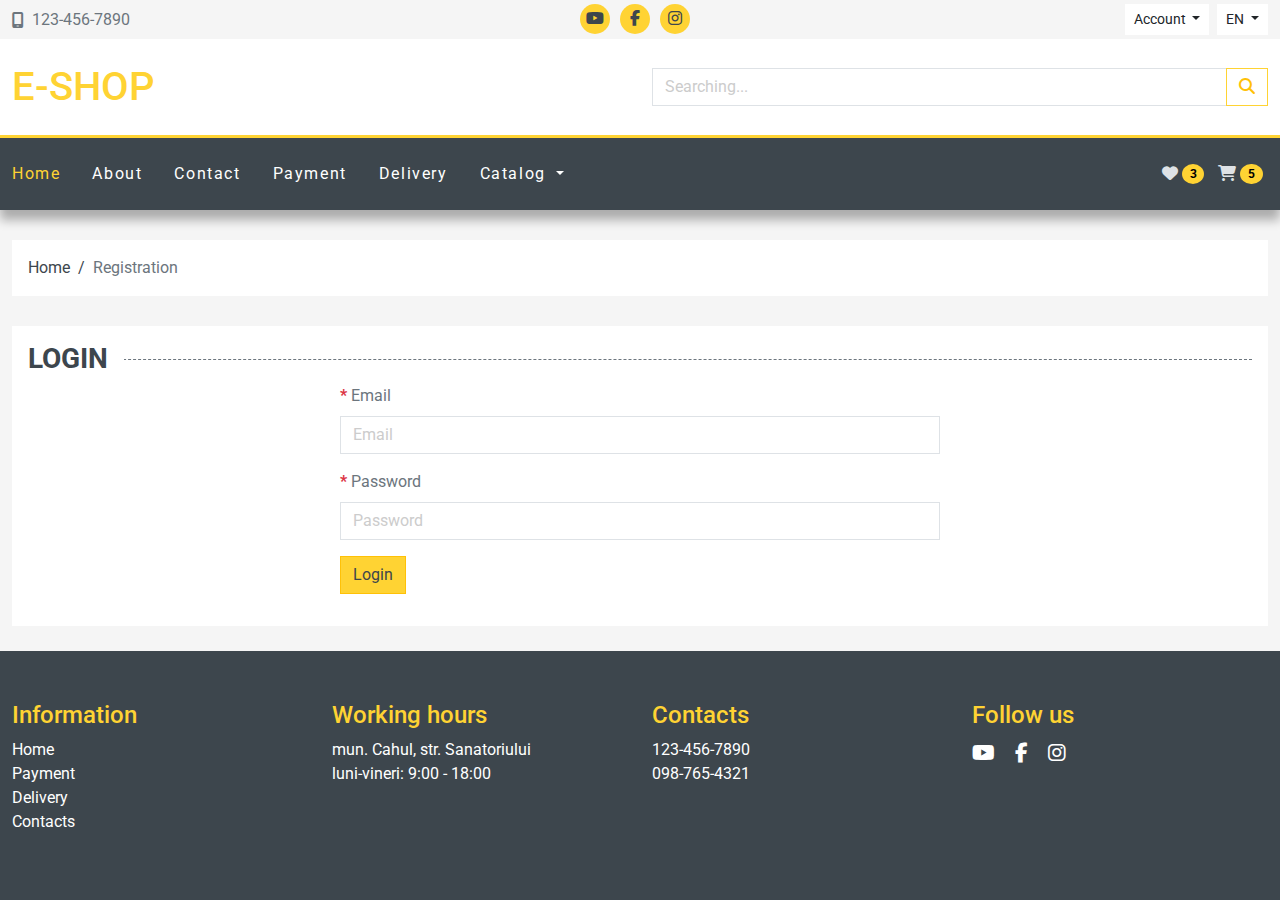
<file: login.html>
<!doctype html>
<html lang="en">

<head>
  <meta charset="utf-8">
  <meta name="viewport" content="width=device-width, initial-scale=1">
  <title>E-shop :: Login</title>
  <link rel="preconnect" href="https://fonts.googleapis.com">
  <link rel="preconnect" href="https://fonts.gstatic.com" crossorigin>
  <link href="https://fonts.googleapis.com/css2?family=Roboto:wght@400;500;700&display=swap" rel="stylesheet">
  <link rel="stylesheet" href="https://cdn.jsdelivr.net/npm/bootstrap@5.3.0-alpha3/dist/css/bootstrap.min.css">
  <link rel="stylesheet" href="https://cdnjs.cloudflare.com/ajax/libs/font-awesome/6.4.0/css/all.min.css">
  <link rel="stylesheet" href="assets/owlcarousel/owl.carousel.min.css">
  <link rel="stylesheet" href="assets/owlcarousel/owl.theme.default.min.css">
  <link rel="stylesheet" href="assets/css/main.css">
  <link rel="shortcut icon" href="assets/images/favicon.ico" type="image/x-icon">
</head>

<body>

  <div class="wrapper">

    <header class="header">
      <div class="header-top py-1">
        <div class="container-fluid">
          <div class="row">
            <div class="col-6 col-sm-4">
              <div class="header-top-phone d-flex align-items-center h-100">
                <i class="fa-solid fa-mobile-screen"></i>
                <a href="tel:+1234567890" class="ms-2">123-456-7890</a>
              </div>
            </div>

            <div class="col-sm-4 d-none d-sm-block">
              <ul class="social-icons d-flex justify-content-center">
                <li>
                  <a href="#">
                    <i class="fa-brands fa-youtube"></i>
                  </a>
                </li>
                <li>
                  <a href="#">
                    <i class="fa-brands fa-facebook-f"></i>
                  </a>
                </li>
                <li>
                  <a href="#">
                    <i class="fa-brands fa-instagram"></i>
                  </a>
                </li>
              </ul>
            </div>

            <div class="col-6 col-sm-4">
              <div class="header-top-account d-flex justify-content-end">
                <div class="btn-group me-2">
                  <div class="dropdown">
                    <button class="btn btn-sm dropdown-toggle" type="button" data-bs-toggle="dropdown"
                      aria-expanded="false">
                      Account
                    </button>
                    <ul class="dropdown-menu">
                      <li>
                        <a class="dropdown-item" href="#">Sign In</a>
                      </li>
                      <li>
                        <a class="dropdown-item" href="#">Sign Up</a>
                      </li>
                    </ul>
                  </div>
                </div>

                <div class="btn-group">
                  <div class="dropdown">
                    <button class="btn btn-sm dropdown-toggle" type="button" data-bs-toggle="dropdown"
                      aria-expanded="false">
                      EN
                    </button>
                    <ul class="dropdown-menu">
                      <li>
                        <a class="dropdown-item" href="#">RU</a>
                      </li>
                      <li>
                        <a class="dropdown-item" href="#">DE</a>
                      </li>
                    </ul>
                  </div>
                </div>
              </div>
              <!-- ./header-top-account -->
            </div>
          </div>
        </div>
      </div>
      <!-- ./header-top -->

      <div class="header-middle bg-white py-4">
        <div class="container-fluid">
          <div class="row align-items-center">

            <div class="col-sm-6">
              <a href="index.html" class="header-logo h1">E-Shop</a>
            </div>

            <div class="col-sm-6 mt-2 mt-md-0">
              <form action="">
                <div class="input-group">
                  <input type="text" class="form-control" name="s" placeholder="Searching..." aria-label="Searching..."
                    aria-describedby="button-search">
                  <button class="btn btn-outline-warning" type="submit" id="button-search">
                    <i class="fa-solid fa-magnifying-glass"></i>
                  </button>
                </div>
              </form>
            </div>

          </div>
        </div>

      </div>
      <!-- ./header-middle -->
    </header>

    <div class="header-bottom sticky-top" id="header-nav">
      <nav class="navbar navbar-expand-lg bg-dark" data-bs-theme="dark">
        <div class="container-fluid">
          <button class="navbar-toggler" type="button" data-bs-toggle="offcanvas" data-bs-target="#offcanvasNavbar"
            aria-controls="offcanvasNavbar" aria-expanded="false" aria-label="Toggle navigation">
            <span class="navbar-toggler-icon"></span>
          </button>
          <div class="offcanvas offcanvas-start" id="offcanvasNavbar" tabindex="-1"
            aria-labelledby="offcanvasNavbarLabel">
            <div class="offcanvas-header">
              <h5 class="offcanvas-title" id="offcanvasNavbarLabel">Catalog</h5>
              <button type="button" class="btn-close" data-bs-dismiss="offcanvas" aria-label="Close"></button>
            </div>
            <div class="offcanvas-body">
              <ul class="navbar-nav">
                <li class="nav-item">
                  <a class="nav-link active" aria-current="page" href="index.html">Home</a>
                </li>
                <li class="nav-item">
                  <a class="nav-link" href="#">About</a>
                </li>
                <li class="nav-item">
                  <a class="nav-link" href="#">Contact</a>
                </li>
                <li class="nav-item">
                  <a class="nav-link" href="#">Payment</a>
                </li>
                <li class="nav-item">
                  <a class="nav-link" href="#">Delivery</a>
                </li>
                <li class="nav-item dropdown">
                  <a class="nav-link dropdown-toggle" href="#" role="button" data-bs-toggle="dropdown"
                    aria-expanded="false" data-bs-auto-close="outside">
                    Catalog
                  </a>
                  <ul class="dropdown-menu dropdown-menu-end">
                    <li>
                      <a class="dropdown-item" href="category.html">Shoes</a>
                    </li>
                    <li>
                      <a class="dropdown-item" href="category.html">Jeans</a>
                    </li>
                    <li class="nav-item dropend">
                      <a class="dropdown-item dropdown-toggle" href="#" data-bs-toggle="dropdown"
                        data-bs-auto-close="outside">Sportswear</a>
                      <ul class="dropdown-menu dropdown-menu-end">
                        <li>
                          <a class="dropdown-item" href="category.html">Men's Sportswear</a>
                        </li>
                        <li>
                          <a class="dropdown-item" href="category.html">Women's Sportswear</a>
                        </li>
                        <li>
                          <a class="dropdown-item" href="category.html">Baby's Sportswear</a>
                        </li>
                      </ul>
                    </li>
                    <li>
                      <a class="dropdown-item" href="category.html">Coat</a>
                    </li>
                    <li>
                      <a class="dropdown-item" href="category.html">Shirts</a>
                    </li>
                  </ul>
                </li>
              </ul>
            </div>
          </div>

          <div>
            <a href="#" class="btn p-1">
              <i class="fa-solid fa-heart"></i>
              <span class="badge text-bg-warning cart-badge bg-warning rounded-circle">3</span>
            </a>

            <button class="btn p-1" id="cart-open" type="button" data-bs-toggle="offcanvas2"
              data-bs-target="#offcanvasCart" aria-controls="offcanvasCart">
              <i class="fa-solid fa-cart-shopping"></i>
              <span class="badge text-bg-warning cart-badge bg-warning rounded-circle">5</span>
            </button>
          </div>

        </div>
      </nav>
    </div>
    <!-- ./header-bottom -->

    <div class="offcanvas offcanvas-end" tabindex="-1" id="offcanvasCart" aria-labelledby="offcanvasCartLabel">
      <div class="offcanvas-header">
        <h5 class="offcanvas-title" id="offcanvasCartLabel">Cart</h5>
        <button type="button" class="btn-close" data-bs-dismiss="offcanvas" aria-label="Close"></button>
      </div>
      <div class="offcanvas-body">
        <div class="table-responsive">
          <table class="table offcanvasCart-table">
            <tbody>
              <tr>
                <td class="product-img-td"><a href="product.html"><img src="assets/images/products/1.jpg" alt=""></a>
                </td>
                <td><a href="product.html">Product 1 Lorem ipsum dolor, sit amet consectetur
                    adipisicing.</a></td>
                <td>$65</td>
                <td>&times;1</td>
                <td><button class="btn btn-danger"><i class="fa-regular fa-circle-xmark"></i></button>
                </td>
              </tr>
              <tr>
                <td class="product-img-td"><a href="product.html"><img src="assets/images/products/2.jpg" alt=""></a>
                </td>
                <td><a href="product.html">Product 2</a></td>
                <td>$80</td>
                <td>&times;2</td>
                <td><button class="btn btn-danger"><i class="fa-regular fa-circle-xmark"></i></button>
                </td>
              </tr>
              <tr>
                <td class="product-img-td"><a href="product.html"><img src="assets/images/products/3.jpg" alt=""></a>
                </td>
                <td><a href="product.html">Product 3</a></td>
                <td>$100</td>
                <td>&times;1</td>
                <td><button class="btn btn-danger"><i class="fa-regular fa-circle-xmark"></i></button>
                </td>
              </tr>
            </tbody>
            <tfoot>
              <tr>
                <td colspan="4" class="text-end">Total:</td>
                <td>$325</td>
              </tr>
            </tfoot>
          </table>
        </div>

        <div class="text-end mt-3">
          <a href="#" class="btn btn-outline-warning">Cart</a>
          <a href="#" class="btn btn-outline-secondary">Checkout</a>
        </div>

        <div class="dropdown mt-3">
          <button class="btn btn-secondary dropdown-toggle" type="button" data-bs-toggle="dropdown">
            Dropdown button
          </button>
          <ul class="dropdown-menu">
            <li>
              <a class="dropdown-item closecart" href="#footer" data-href="footer">Footer</a>
            </li>
            <li>
              <a class="dropdown-item closecart" href="#about" data-href="about">About</a>
            </li>
            <li>
              <a class="dropdown-item closecart" href="#map" data-href="map">Map</a>
            </li>
          </ul>
        </div>
      </div>
    </div>

    <main class="main">

      <div class="container-fluid">
        <div class="row">
          <div class="col-12">
            <nav class="breadcrumbs">
              <ul>
                <li><a href="index.html">Home</a></li>

                <li><span>Registration</span></li>
              </ul>
            </nav>
          </div>
        </div>
      </div>

      <div class="container-fluid mb-3">
        <div class="row">
          <div class="col-12">
            <div class="page-register bg-white p-3">
              <h1 class="section-title h3">
                <span>Login</span>
              </h1>
              <div class="row">
                <div class="col-md-6 offset-md-3">
                  <form action="" class="needs-validation" novalidate>
                  
                   

                    <div class="mb-3">
                      <label for="email" class="form-label required">Email</label>
                      <input type="email" class="form-control" id="email"
                        placeholder="Email" required>
                        <div class="invalid-feedback">
                          Email is required..
                        </div>
                    </div> 

                    <div class="mb-3">
                      <label for="password" class="form-label required">Password</label>
                      <input type="password" class="form-control" id="password"
                        placeholder="Password" required>
                        <div class="invalid-feedback">
                          Password is required.
                        </div>
                    </div>
                   

                    <div class="mb-3">
                      <button type="submit" class="btn btn-warning">Login </button>
                    </div>

                  </form>
                </div>
              </div>

            </div>
          </div>
        </div>
      </div>
    </main>

    <footer class="footer" id="footer">
      <div class="container-fluid">
        <div class="row">
          <div class="col-md-3 col-6">
            <h4>Information</h4>
            <ul class="list-unstyled">
              <li><a href="index.html">Home</a></li>
              <li><a href="#">Payment</a></li>
              <li><a href="#">Delivery</a></li>
              <li><a href="#">Contacts</a></li>
            </ul>
          </div>

          <div class="col-md-3 col-6">
            <h4>Working hours</h4>
            <ul class="list-unstyled">
              <li>mun. Cahul, str. Sanatoriului</li>
              <li>luni-vineri: 9:00 - 18:00</li>
            </ul>
          </div>

          <div class="col-md-3 col-6">
            <h4>Contacts</h4>
            <ul class="list-unstyled">
              <li><a href="tel:1234567890">123-456-7890</a></li>
              <li><a href="tel:0987654321">098-765-4321</a></li>
            </ul>
          </div>

          <div class="col-md-3 col-6">
            <h4>Follow us</h4>
            <ul class="footer-icons">
              <li><a href="#"><i class="fa-brands fa-youtube"></i></a></li>
              <li><a href="#"><i class="fa-brands fa-facebook-f"></i></a></li>
              <li><a href="#"><i class="fa-brands fa-instagram"></i></a></li>
            </ul>
          </div>
        </div>
      </div>
    </footer>
  </div>

  <button id="top">
    <i class="fa-solid fa-angles-up"></i>
  </button>

  <script src="https://cdnjs.cloudflare.com/ajax/libs/jquery/3.6.4/jquery.min.js"></script>
  <script src="https://cdn.jsdelivr.net/npm/bootstrap@5.3.0-alpha3/dist/js/bootstrap.bundle.min.js"></script>
  <script src="assets/owlcarousel/owl.carousel.min.js"></script>
  <script src="assets/js/main.js"></script>
</body>

</html>
</file>
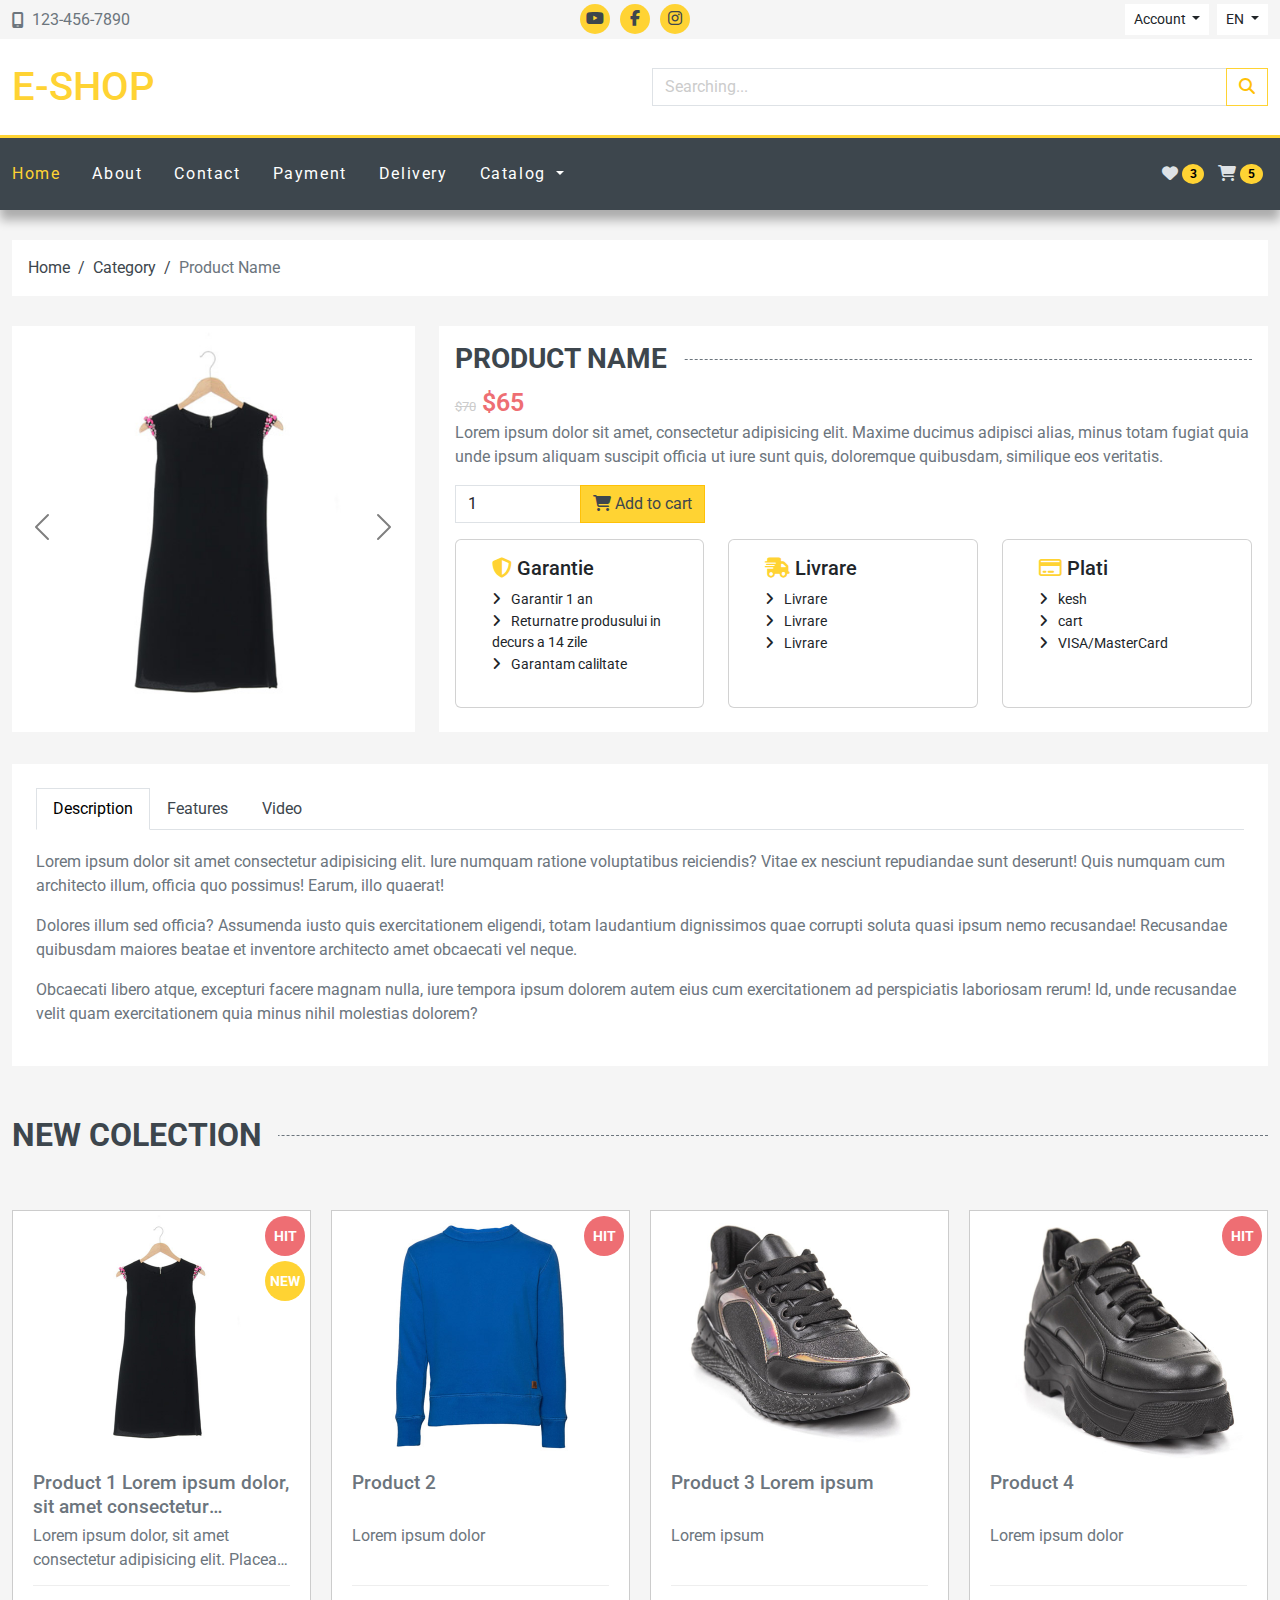
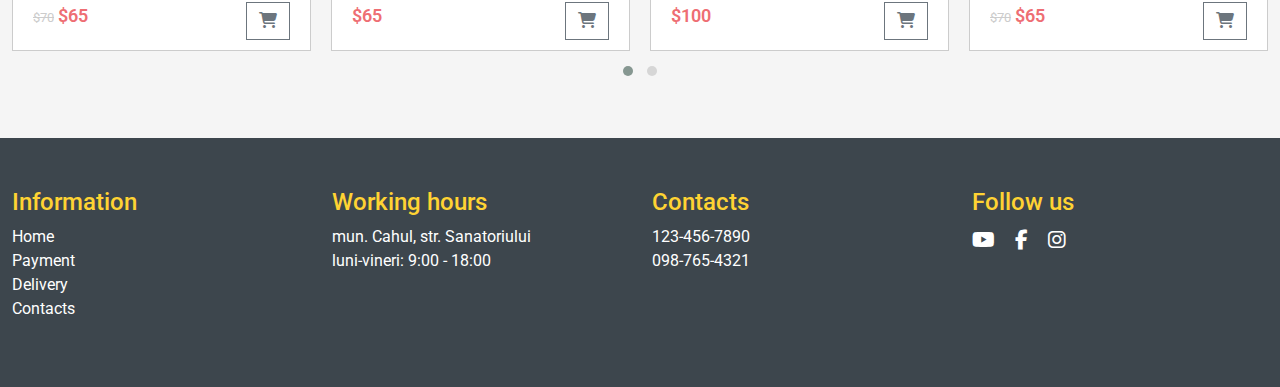
<file: product.html>
<!doctype html>
<html lang="en">

<head>
  <meta charset="utf-8">
  <meta name="viewport" content="width=device-width, initial-scale=1">
  <title>E-shop :: Product</title>
  <link rel="preconnect" href="https://fonts.googleapis.com">
  <link rel="preconnect" href="https://fonts.gstatic.com" crossorigin>
  <link href="https://fonts.googleapis.com/css2?family=Roboto:wght@400;500;700&display=swap" rel="stylesheet">
  <link rel="stylesheet" href="https://cdn.jsdelivr.net/npm/bootstrap@5.3.0-alpha3/dist/css/bootstrap.min.css">
  <link rel="stylesheet" href="https://cdnjs.cloudflare.com/ajax/libs/font-awesome/6.4.0/css/all.min.css">
  <link rel="stylesheet" href="assets/owlcarousel/owl.carousel.min.css">
  <link rel="stylesheet" href="assets/owlcarousel/owl.theme.default.min.css">
  <link rel="stylesheet" href="assets/css/main.css">
  <link rel="shortcut icon" href="assets/images/co.png" type="image/x-icon">
</head>

<body>

  <div class="wrapper">

    <header class="header">
      <div class="header-top py-1">
        <div class="container-fluid">
          <div class="row">
            <div class="col-6 col-sm-4">
              <div class="header-top-phone d-flex align-items-center h-100">
                <i class="fa-solid fa-mobile-screen"></i>
                <a href="tel:+1234567890" class="ms-2">123-456-7890</a>
              </div>
            </div>

            <div class="col-sm-4 d-none d-sm-block">
              <ul class="social-icons d-flex justify-content-center">
                <li>
                  <a href="#">
                    <i class="fa-brands fa-youtube"></i>
                  </a>
                </li>
                <li>
                  <a href="#">
                    <i class="fa-brands fa-facebook-f"></i>
                  </a>
                </li>
                <li>
                  <a href="#">
                    <i class="fa-brands fa-instagram"></i>
                  </a>
                </li>
              </ul>
            </div>

            <div class="col-6 col-sm-4">
              <div class="header-top-account d-flex justify-content-end">
                <div class="btn-group me-2">
                  <div class="dropdown">
                    <button class="btn btn-sm dropdown-toggle" type="button" data-bs-toggle="dropdown"
                      aria-expanded="false">
                      Account
                    </button>
                    <ul class="dropdown-menu">
                      <li>
                        <a class="dropdown-item" href="#">Sign In</a>
                      </li>
                      <li>
                        <a class="dropdown-item" href="#">Sign Up</a>
                      </li>
                    </ul>
                  </div>
                </div>

                <div class="btn-group">
                  <div class="dropdown">
                    <button class="btn btn-sm dropdown-toggle" type="button" data-bs-toggle="dropdown"
                      aria-expanded="false">
                      EN
                    </button>
                    <ul class="dropdown-menu">
                      <li>
                        <a class="dropdown-item" href="#">RU</a>
                      </li>
                      <li>
                        <a class="dropdown-item" href="#">DE</a>
                      </li>
                    </ul>
                  </div>
                </div>
              </div>
              <!-- ./header-top-account -->
            </div>
          </div>
        </div>
      </div>
      <!-- ./header-top -->

      <div class="header-middle bg-white py-4">
        <div class="container-fluid">
          <div class="row align-items-center">

            <div class="col-sm-6">
              <a href="index.html" class="header-logo h1">E-Shop</a>
            </div>

            <div class="col-sm-6 mt-2 mt-md-0">
              <form action="">
                <div class="input-group">
                  <input type="text" class="form-control" name="s" placeholder="Searching..." aria-label="Searching..."
                    aria-describedby="button-search">
                  <button class="btn btn-outline-warning" type="submit" id="button-search">
                    <i class="fa-solid fa-magnifying-glass"></i>
                  </button>
                </div>
              </form>
            </div>

          </div>
        </div>

      </div>
      <!-- ./header-middle -->
    </header>

    <div class="header-bottom sticky-top" id="header-nav">
      <nav class="navbar navbar-expand-lg bg-dark" data-bs-theme="dark">
        <div class="container-fluid">
          <button class="navbar-toggler" type="button" data-bs-toggle="offcanvas" data-bs-target="#offcanvasNavbar"
            aria-controls="offcanvasNavbar" aria-expanded="false" aria-label="Toggle navigation">
            <span class="navbar-toggler-icon"></span>
          </button>
          <div class="offcanvas offcanvas-start" id="offcanvasNavbar" tabindex="-1"
            aria-labelledby="offcanvasNavbarLabel">
            <div class="offcanvas-header">
              <h5 class="offcanvas-title" id="offcanvasNavbarLabel">Catalog</h5>
              <button type="button" class="btn-close" data-bs-dismiss="offcanvas" aria-label="Close"></button>
            </div>
            <div class="offcanvas-body">
              <ul class="navbar-nav">
                <li class="nav-item">
                  <a class="nav-link active" aria-current="page" href="index.html">Home</a>
                </li>
                <li class="nav-item">
                  <a class="nav-link" href="#">About</a>
                </li>
                <li class="nav-item">
                  <a class="nav-link" href="#">Contact</a>
                </li>
                <li class="nav-item">
                  <a class="nav-link" href="#">Payment</a>
                </li>
                <li class="nav-item">
                  <a class="nav-link" href="#">Delivery</a>
                </li>
                <li class="nav-item dropdown">
                  <a class="nav-link dropdown-toggle" href="#" role="button" data-bs-toggle="dropdown"
                    aria-expanded="false" data-bs-auto-close="outside">
                    Catalog
                  </a>
                  <ul class="dropdown-menu dropdown-menu-end">
                    <li>
                      <a class="dropdown-item" href="category.html">Shoes</a>
                    </li>
                    <li>
                      <a class="dropdown-item" href="category.html">Jeans</a>
                    </li>
                    <li class="nav-item dropend">
                      <a class="dropdown-item dropdown-toggle" href="#" data-bs-toggle="dropdown"
                        data-bs-auto-close="outside">Sportswear</a>
                      <ul class="dropdown-menu dropdown-menu-end">
                        <li>
                          <a class="dropdown-item" href="category.html">Men's Sportswear</a>
                        </li>
                        <li>
                          <a class="dropdown-item" href="category.html">Women's Sportswear</a>
                        </li>
                        <li>
                          <a class="dropdown-item" href="category.html">Baby's Sportswear</a>
                        </li>
                      </ul>
                    </li>
                    <li>
                      <a class="dropdown-item" href="category.html">Coat</a>
                    </li>
                    <li>
                      <a class="dropdown-item" href="category.html">Shirts</a>
                    </li>
                  </ul>
                </li>
              </ul>
            </div>
          </div>

          <div>
            <a href="#" class="btn p-1">
              <i class="fa-solid fa-heart"></i>
              <span class="badge text-bg-warning cart-badge bg-warning rounded-circle">3</span>
            </a>

            <button class="btn p-1" id="cart-open" type="button" data-bs-toggle="offcanvas2"
              data-bs-target="#offcanvasCart" aria-controls="offcanvasCart">
              <i class="fa-solid fa-cart-shopping"></i>
              <span class="badge text-bg-warning cart-badge bg-warning rounded-circle">5</span>
            </button>
          </div>

        </div>
      </nav>
    </div>
    <!-- ./header-bottom -->

    <div class="offcanvas offcanvas-end" tabindex="-1" id="offcanvasCart" aria-labelledby="offcanvasCartLabel">
      <div class="offcanvas-header">
        <h5 class="offcanvas-title" id="offcanvasCartLabel">Cart</h5>
        <button type="button" class="btn-close" data-bs-dismiss="offcanvas" aria-label="Close"></button>
      </div>
      <div class="offcanvas-body">
        <div class="table-responsive">
          <table class="table offcanvasCart-table">
            <tbody>
              <tr>
                <td class="product-img-td"><a href="product.html"><img src="assets/images/products/1.jpg" alt=""></a>
                </td>
                <td><a href="product.html">Product 1 Lorem ipsum dolor, sit amet consectetur
                    adipisicing.</a></td>
                <td>$65</td>
                <td>&times;1</td>
                <td><button class="btn btn-danger"><i class="fa-regular fa-circle-xmark"></i></button>
                </td>
              </tr>
              <tr>
                <td class="product-img-td"><a href="product.html"><img src="assets/images/products/2.jpg" alt=""></a>
                </td>
                <td><a href="product.html">Product 2</a></td>
                <td>$80</td>
                <td>&times;2</td>
                <td><button class="btn btn-danger"><i class="fa-regular fa-circle-xmark"></i></button>
                </td>
              </tr>
              <tr>
                <td class="product-img-td"><a href="product.html"><img src="assets/images/products/3.jpg" alt=""></a>
                </td>
                <td><a href="product.html">Product 3</a></td>
                <td>$100</td>
                <td>&times;1</td>
                <td><button class="btn btn-danger"><i class="fa-regular fa-circle-xmark"></i></button>
                </td>
              </tr>
            </tbody>
            <tfoot>
              <tr>
                <td colspan="4" class="text-end">Total:</td>
                <td>$325</td>
              </tr>
            </tfoot>
          </table>
        </div>

        <div class="text-end mt-3">
          <a href="#" class="btn btn-outline-warning">Cart</a>
          <a href="#" class="btn btn-outline-secondary">Checkout</a>
        </div>

        <div class="dropdown mt-3">
          <button class="btn btn-secondary dropdown-toggle" type="button" data-bs-toggle="dropdown">
            Dropdown button
          </button>
          <ul class="dropdown-menu">
            <li>
              <a class="dropdown-item closecart" href="#footer" data-href="footer">Footer</a>
            </li>
            <li>
              <a class="dropdown-item closecart" href="#about" data-href="about">About</a>
            </li>
            <li>
              <a class="dropdown-item closecart" href="#map" data-href="map">Map</a>
            </li>
          </ul>
        </div>
      </div>
    </div>

    <main class="main">

      <div class="container-fluid">
        <div class="row">
          <div class="col-12">
            <nav class="breadcrumbs">
              <ul>
                <li><a href="index.html">Home</a></li>
                <li><a href="category.html">Category</a></li>
                <li><span>Product Name</span></li>
              </ul>
            </nav>
          </div>
        </div>
      </div>

      <div class="container-fluid">
        <div class="row">
          <div class="col-md-5 col-lg-4 mb-3">
            <div class="bg-white h-100">
              <div id="carouselExampleFade" class="carousel carousel-dark slide carousel-fade">
                <div class="carousel-inner">
                  <div class="carousel-item active">
                    <img src="assets/images/products/1.jpg" class="d-block w-100" alt="...">
                  </div>
                  <div class="carousel-item">
                    <img src="assets/images/products/2.jpg" class="d-block w-100" alt="...">
                  </div>
                  <div class="carousel-item">
                    <img src="assets/images/products/3.jpg" class="d-block w-100" alt="...">
                  </div>
                  <div class="carousel-item">
                    <img src="assets/images/products/4.jpg" class="d-block w-100" alt="...">
                  </div>
                  <div class="carousel-item">
                    <img src="assets/images/products/5.jpg" class="d-block w-100" alt="...">
                  </div>
                </div>
                <button class="carousel-control-prev" type="button" data-bs-target="#carouselExampleFade"
                  data-bs-slide="prev">
                  <span class="carousel-control-prev-icon" aria-hidden="true"></span>
                  <span class="visually-hidden">Previous</span>
                </button>
                <button class="carousel-control-next" type="button" data-bs-target="#carouselExampleFade"
                  data-bs-slide="next">
                  <span class="carousel-control-next-icon" aria-hidden="true"></span>
                  <span class="visually-hidden">Next</span>
                </button>
              </div>
            </div>
          </div>

          <div class="col-md-7 col-lg-8 mb-3">
            <div class="bg-white product-content p-3 h-100">
              <h1 class="section-title h3"><span>Product Name</span></h1>

              <div class="product-price">
                <small>$70</small>
                $65
              </div>

              <p>Lorem ipsum dolor sit amet, consectetur adipisicing elit. Maxime ducimus adipisci alias,
                minus totam fugiat quia unde ipsum aliquam suscipit officia ut iure sunt quis,
                doloremque quibusdam, similique eos veritatis.</p>

              <div class="product-add2cart">
                <div class="input-group">
                  <input type="number" class="form-control" value="1" min="1">
                  <button class="btn btn-warning"><i class="fas fa-shopping-cart"></i> Add to
                    cart</button>
                </div>
              </div>

              <div class="row mt-3">
                <div class="col-lg-4 mb-2">
                  <div class="card h-100">
                    <div class="card-body">
                      <h5 class="card-title"><i class="fa-solid fa-shield-halved"></i> Garantie
                      </h5>
                      <ul class="list-unstyled">
                        <li>Garantir 1 an</li>
                        <li>Returnatre produsului in decurs a 14 zile</li>
                        <li>Garantam caliltate</li>
                      </ul>
                    </div>
                  </div>
                </div>

                <div class="col-lg-4 mb-2">
                  <div class="card h-100">
                    <div class="card-body">
                      <h5 class="card-title">
                        <i class="fa-solid fa-truck-fast"></i> Livrare
                      </h5>
                      <ul class="list-unstyled">
                        <li>Livrare</li>
                        <li>Livrare</li>
                        <li>Livrare</li>
                      </ul>
                    </div>
                  </div>
                </div>

                <div class="col-lg-4 mb-2">
                  <div class="card h-100">
                    <div class="card-body">
                      <h5 class="card-title">
                        <i class="fa-regular fa-credit-card"></i> Plati
                      </h5>
                      <ul class="list-unstyled">
                        <li>kesh</li>
                        <li>cart</li>
                        <li>VISA/MasterCard</li>
                      </ul>
                    </div>
                  </div>
                </div>
              </div>

            </div>
          </div>
        </div>

        <div class="row mt-3">
          <div class="col-12">
            <div class="product-content-details bg-white p-4">
              <ul class="nav nav-tabs" id="myTab" role="tablist">
                <li class="nav-item" role="presentation">
                  <button class="nav-link active" id="description-tab" data-bs-toggle="tab"
                    data-bs-target="#description-tab-pane" type="button" role="tab" aria-controls="description-tab-pane"
                    aria-selected="true">Description</button>
                </li>
                <li class="nav-item" role="presentation">
                  <button class="nav-link" id="features-tab" data-bs-toggle="tab" data-bs-target="#features-tab-pane"
                    type="button" role="tab" aria-controls="features-tab-pane" aria-selected="false">Features</button>
                </li>
                <li class="nav-item" role="presentation">
                  <button class="nav-link" id="video-tab" data-bs-toggle="tab" data-bs-target="#video-tab-pane"
                    type="button" role="tab" aria-controls="video-tab-pane" aria-selected="false">Video</button>
                </li>
              </ul>
              <div class="tab-content" id="myTabContent">
                <div class="tab-pane fade show active" id="description-tab-pane" role="tabpanel"
                  aria-labelledby="description-tab" tabindex="0">
                  <p>Lorem ipsum dolor sit amet consectetur adipisicing elit. Iure numquam ratione
                    voluptatibus reiciendis? Vitae ex nesciunt repudiandae sunt deserunt! Quis
                    numquam cum architecto illum, officia quo possimus! Earum, illo quaerat!</p>
                  <p>Dolores illum sed officia? Assumenda iusto quis exercitationem eligendi, totam
                    laudantium dignissimos quae corrupti soluta quasi ipsum nemo recusandae!
                    Recusandae quibusdam maiores beatae et inventore architecto amet obcaecati vel
                    neque.</p>
                  <p>Obcaecati libero atque, excepturi facere magnam nulla, iure tempora ipsum dolorem
                    autem eius cum exercitationem ad perspiciatis laboriosam rerum! Id, unde
                    recusandae velit quam exercitationem quia minus nihil molestias dolorem?</p>
                </div>
                <div class="tab-pane fade" id="features-tab-pane" role="tabpanel" aria-labelledby="features-tab"
                  tabindex="0">
                  <table class="table">
                    <tbody>
                      <tr>
                        <th scope="row">Colors</th>
                        <td>white, black, pink</td>
                      </tr>
                      <tr>
                        <th scope="row">Sizes</th>
                        <td>S, M, L</td>
                      </tr>
                    </tbody>
                  </table>
                </div>
                <div class="tab-pane fade" id="video-tab-pane" role="tabpanel" aria-labelledby="video-tab" tabindex="0">
                  <div class="ratio ratio-16x9">
                    <video src="assets/vidio/clothing.mp4" controls></video>
                    <!-- <iframe width="560" height="315" src="https://www.youtube.com/embed/I10XB1-IIbA"
                      title="YouTube video player" frameborder="0"
                      allow="accelerometer; autoplay; clipboard-write; encrypted-media; gyroscope; picture-in-picture; web-share"
                      allowfullscreen></iframe> -->
                  </div>
                </div>
              </div>
            </div>
          </div>
        </div>
      </div>

      <section class="new-products">
        <div class="container-fluid">
          <div class="row mb-5">
            <div class="col-12">
              <h2 class="section-title">
                <span>new colection</span>
              </h2>
            </div>
          </div>

          <div class="owl-carousel owl-theme owl-carousel-full">
            <div class="product-card">
              <div class="product-card-offer">
                <div class="offer-hit">Hit</div>
                <div class="offer-new">New</div>
              </div>
              <div class="product-thumb">
                <a href="product.html"><img src="assets/images/products/1.jpg" alt=""></a>
              </div>
              <div class="product-details">
                <h4>
                  <a href="product.html">Product 1 Lorem ipsum dolor, sit amet consectetur
                    adipisicing.</a>
                </h4>
                <p class="product-excerpt">Lorem ipsum dolor, sit amet consectetur adipisicing elit.
                  Placeat, aperiam!</p>
                <div class="product-bottom-details d-flex justify-content-between">
                  <div class="product-price">
                    <small>$70</small>
                    $65
                  </div>
                  <div class="product-links">
                    <a href="#" class="btn btn-outline-secondary add-to-cart"><i class="fas fa-shopping-cart"></i></a>
                  </div>
                </div>
              </div>
            </div>

            <div class="product-card">
              <div class="product-card-offer">
                <div class="offer-hit">Hit</div>
              </div>
              <div class="product-thumb">
                <a href="product.html"><img src="assets/images/products/2.jpg" alt=""></a>
              </div>
              <div class="product-details">
                <h4>
                  <a href="product.html">Product 2</a>
                </h4>
                <p class="product-excerpt">Lorem ipsum dolor</p>
                <div class="product-bottom-details d-flex justify-content-between">
                  <div class="product-price">
                    $65
                  </div>
                  <div class="product-links">
                    <a href="#" class="btn btn-outline-secondary add-to-cart"><i class="fas fa-shopping-cart"></i></a>
                  </div>
                </div>
              </div>
            </div>

            <div class="product-card">
              <div class="product-card-offer">
                <!-- <div class="offer-hit">Hit</div>
								<div class="offer-new">New</div> -->
              </div>
              <div class="product-thumb">
                <a href="product.html"><img src="assets/images/products/3.jpg" alt=""></a>
              </div>
              <div class="product-details">
                <h4>
                  <a href="product.html">Product 3 Lorem ipsum</a>
                </h4>
                <p class="product-excerpt">Lorem ipsum</p>
                <div class="product-bottom-details d-flex justify-content-between">
                  <div class="product-price">
                    $100
                  </div>
                  <div class="product-links">
                    <a href="#" class="btn btn-outline-secondary add-to-cart"><i class="fas fa-shopping-cart"></i></a>
                  </div>
                </div>
              </div>
            </div>

            <div class="product-card">
              <div class="product-card-offer">
                <div class="offer-hit">Hit</div>
              </div>
              <div class="product-thumb">
                <a href="product.html"><img src="assets/images/products/4.jpg" alt=""></a>
              </div>
              <div class="product-details">
                <h4>
                  <a href="product.html">Product 4</a>
                </h4>
                <p class="product-excerpt">Lorem ipsum dolor</p>
                <div class="product-bottom-details d-flex justify-content-between">
                  <div class="product-price">
                    <small>$70</small>
                    $65
                  </div>
                  <div class="product-links">
                    <a href="#" class="btn btn-outline-secondary add-to-cart"><i class="fas fa-shopping-cart"></i></a>
                  </div>
                </div>
              </div>
            </div>

            <div class="product-card">
              <div class="product-card-offer">
                <div class="offer-hit">Hit</div>
                <div class="offer-new">New</div>
              </div>
              <div class="product-thumb">
                <a href="product.html"><img src="assets/images/products/5.jpg" alt=""></a>
              </div>
              <div class="product-details">
                <h4>
                  <a href="product.html">Product 5 Lorem ipsum dolor, sit amet consectetur
                    adipisicing.</a>
                </h4>
                <p class="product-excerpt">Lorem ipsum dolor, sit amet consectetur adipisicing elit.
                  Placeat, aperiam!</p>
                <div class="product-bottom-details d-flex justify-content-between">
                  <div class="product-price">
                    <small>$70</small>
                    $65
                  </div>
                  <div class="product-links">
                    <a href="#" class="btn btn-outline-secondary add-to-cart"><i class="fas fa-shopping-cart"></i></a>
                  </div>
                </div>
              </div>
            </div>

            <div class="product-card">
              <div class="product-card-offer">
                <div class="offer-hit">Hit</div>
                <div class="offer-new">New</div>
              </div>
              <div class="product-thumb">
                <a href="product.html"><img src="assets/images/products/6.jpg" alt=""></a>
              </div>
              <div class="product-details">
                <h4>
                  <a href="product.html">Product 6</a>
                </h4>
                <p class="product-excerpt"></p>
                <div class="product-bottom-details d-flex justify-content-between">
                  <div class="product-price">
                    <small>$70</small>
                    $65
                  </div>
                  <div class="product-links">
                    <a href="#" class="btn btn-outline-secondary add-to-cart"><i class="fas fa-shopping-cart"></i></a>
                  </div>
                </div>
              </div>
            </div>

            <div class="product-card">
              <div class="product-card-offer">
                <div class="offer-hit">Hit</div>
                <div class="offer-new">New</div>
              </div>
              <div class="product-thumb">
                <a href="product.html"><img src="assets/images/products/7.jpg" alt=""></a>
              </div>
              <div class="product-details">
                <h4>
                  <a href="product.html">Product 7</a>
                </h4>
                <p class="product-excerpt">Lorem ipsum dolor, sit amet consectetur adipisicing elit.
                  Placeat, aperiam!</p>
                <div class="product-bottom-details d-flex justify-content-between">
                  <div class="product-price">
                    <small>$70</small>
                    $65
                  </div>
                  <div class="product-links">
                    <a href="#" class="btn btn-outline-secondary add-to-cart"><i class="fas fa-shopping-cart"></i></a>
                  </div>
                </div>
              </div>
            </div>

            <div class="product-card">
              <div class="product-card-offer">
                <div class="offer-hit">Hit</div>
                <div class="offer-new">New</div>
              </div>
              <div class="product-thumb">
                <a href="product.html"><img src="assets/images/products/8.jpg" alt=""></a>
              </div>
              <div class="product-details">
                <h4>
                  <a href="product.html">Product 8 Lorem</a>
                </h4>
                <p class="product-excerpt">Lorem ipsum dolor</p>
                <div class="product-bottom-details d-flex justify-content-between">
                  <div class="product-price">
                    <small>$70</small>
                    $65
                  </div>
                  <div class="product-links">
                    <a href="#" class="btn btn-outline-secondary add-to-cart"><i class="fas fa-shopping-cart"></i></a>
                  </div>
                </div>
              </div>
            </div>
          </div>

        </div>
      </section>

    </main>

    <footer class="footer" id="footer">
      <div class="container-fluid">
        <div class="row">
          <div class="col-md-3 col-6">
            <h4>Information</h4>
            <ul class="list-unstyled">
              <li><a href="index.html">Home</a></li>
              <li><a href="#">Payment</a></li>
              <li><a href="#">Delivery</a></li>
              <li><a href="#">Contacts</a></li>
            </ul>
          </div>

          <div class="col-md-3 col-6">
            <h4>Working hours</h4>
            <ul class="list-unstyled">
              <li>mun. Cahul, str. Sanatoriului</li>
              <li>luni-vineri: 9:00 - 18:00</li>
            </ul>
          </div>

          <div class="col-md-3 col-6">
            <h4>Contacts</h4>
            <ul class="list-unstyled">
              <li><a href="tel:1234567890">123-456-7890</a></li>
              <li><a href="tel:0987654321">098-765-4321</a></li>
            </ul>
          </div>

          <div class="col-md-3 col-6">
            <h4>Follow us</h4>
            <ul class="footer-icons">
              <li><a href="#"><i class="fa-brands fa-youtube"></i></a></li>
              <li><a href="#"><i class="fa-brands fa-facebook-f"></i></a></li>
              <li><a href="#"><i class="fa-brands fa-instagram"></i></a></li>
            </ul>
          </div>
        </div>
      </div>
    </footer>
  </div>

  <button id="top">
    <i class="fa-solid fa-angles-up"></i>
  </button>

  <script src="https://cdnjs.cloudflare.com/ajax/libs/jquery/3.6.4/jquery.min.js"></script>
  <script src="https://cdn.jsdelivr.net/npm/bootstrap@5.3.0-alpha3/dist/js/bootstrap.bundle.min.js"></script>
  <script src="assets/owlcarousel/owl.carousel.min.js"></script>
  <script src="assets/js/main.js"></script>
</body>

</html>
</file>
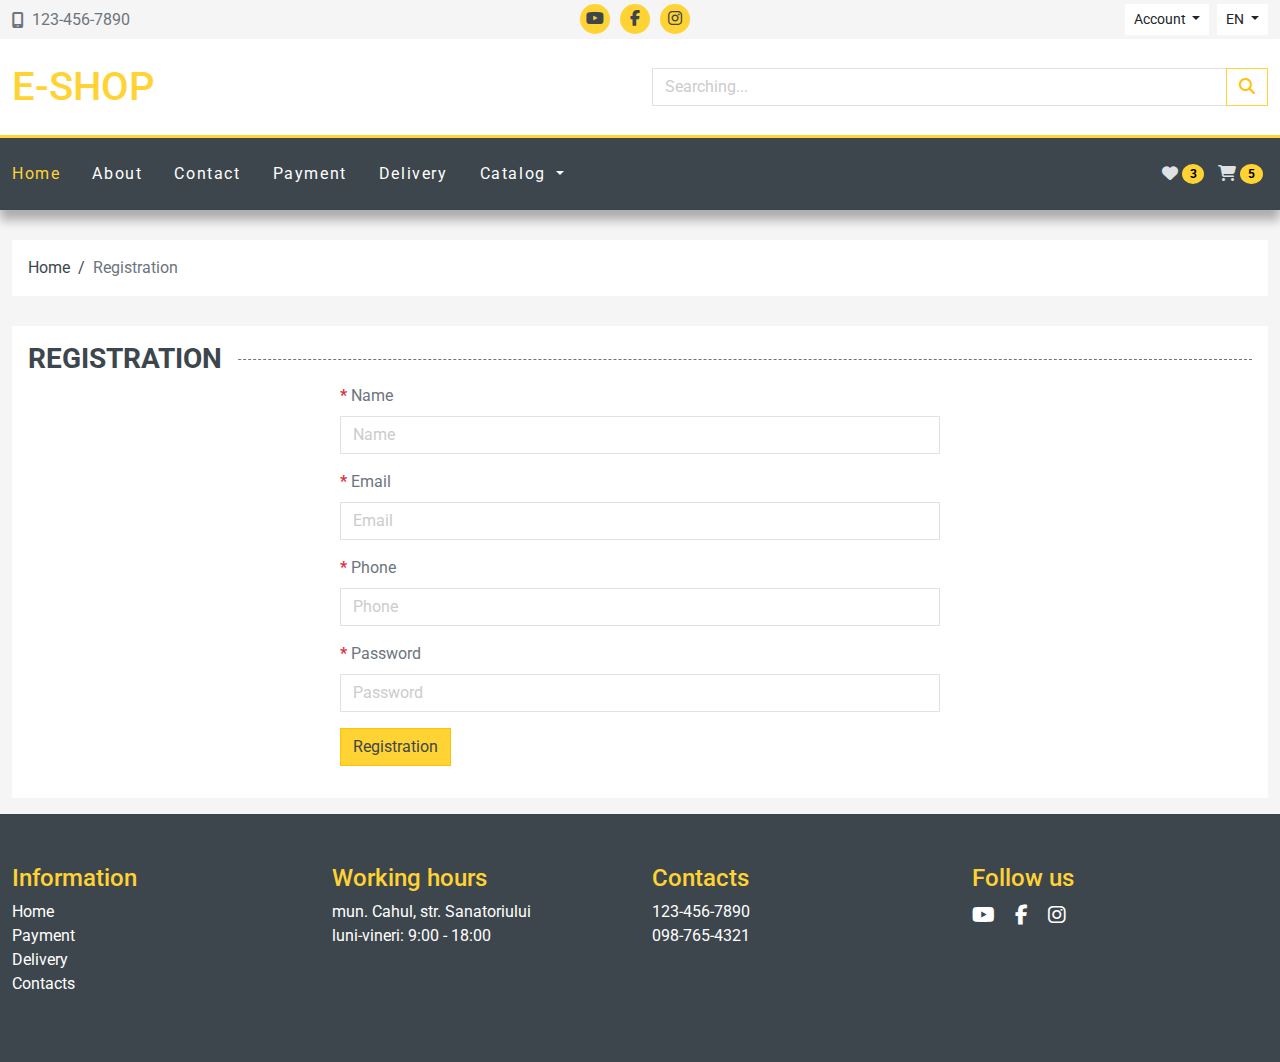
<file: register.html>
<!doctype html>
<html lang="en">

<head>
  <meta charset="utf-8">
  <meta name="viewport" content="width=device-width, initial-scale=1">
  <title>E-shop :: Registration</title>
  <link rel="preconnect" href="https://fonts.googleapis.com">
  <link rel="preconnect" href="https://fonts.gstatic.com" crossorigin>
  <link href="https://fonts.googleapis.com/css2?family=Roboto:wght@400;500;700&display=swap" rel="stylesheet">
  <link rel="stylesheet" href="https://cdn.jsdelivr.net/npm/bootstrap@5.3.0-alpha3/dist/css/bootstrap.min.css">
  <link rel="stylesheet" href="https://cdnjs.cloudflare.com/ajax/libs/font-awesome/6.4.0/css/all.min.css">
  <link rel="stylesheet" href="assets/owlcarousel/owl.carousel.min.css">
  <link rel="stylesheet" href="assets/owlcarousel/owl.theme.default.min.css">
  <link rel="stylesheet" href="assets/css/main.css">
  <link rel="shortcut icon" href="assets/images/co.png" type="image/x-icon">
</head>

<body>

  <div class="wrapper">

    <header class="header">
      <div class="header-top py-1">
        <div class="container-fluid">
          <div class="row">
            <div class="col-6 col-sm-4">
              <div class="header-top-phone d-flex align-items-center h-100">
                <i class="fa-solid fa-mobile-screen"></i>
                <a href="tel:+1234567890" class="ms-2">123-456-7890</a>
              </div>
            </div>

            <div class="col-sm-4 d-none d-sm-block">
              <ul class="social-icons d-flex justify-content-center">
                <li>
                  <a href="#">
                    <i class="fa-brands fa-youtube"></i>
                  </a>
                </li>
                <li>
                  <a href="#">
                    <i class="fa-brands fa-facebook-f"></i>
                  </a>
                </li>
                <li>
                  <a href="#">
                    <i class="fa-brands fa-instagram"></i>
                  </a>
                </li>
              </ul>
            </div>

            <div class="col-6 col-sm-4">
              <div class="header-top-account d-flex justify-content-end">
                <div class="btn-group me-2">
                  <div class="dropdown">
                    <button class="btn btn-sm dropdown-toggle" type="button" data-bs-toggle="dropdown"
                      aria-expanded="false">
                      Account
                    </button>
                    <ul class="dropdown-menu">
                      <li>
                        <a class="dropdown-item" href="#">Sign In</a>
                      </li>
                      <li>
                        <a class="dropdown-item" href="#">Sign Up</a>
                      </li>
                    </ul>
                  </div>
                </div>

                <div class="btn-group">
                  <div class="dropdown">
                    <button class="btn btn-sm dropdown-toggle" type="button" data-bs-toggle="dropdown"
                      aria-expanded="false">
                      EN
                    </button>
                    <ul class="dropdown-menu">
                      <li>
                        <a class="dropdown-item" href="#">RU</a>
                      </li>
                      <li>
                        <a class="dropdown-item" href="#">DE</a>
                      </li>
                    </ul>
                  </div>
                </div>
              </div>
              <!-- ./header-top-account -->
            </div>
          </div>
        </div>
      </div>
      <!-- ./header-top -->

      <div class="header-middle bg-white py-4">
        <div class="container-fluid">
          <div class="row align-items-center">

            <div class="col-sm-6">
              <a href="index.html" class="header-logo h1">E-Shop</a>
            </div>

            <div class="col-sm-6 mt-2 mt-md-0">
              <form action="">
                <div class="input-group">
                  <input type="text" class="form-control" name="s" placeholder="Searching..." aria-label="Searching..."
                    aria-describedby="button-search">
                  <button class="btn btn-outline-warning" type="submit" id="button-search">
                    <i class="fa-solid fa-magnifying-glass"></i>
                  </button>
                </div>
              </form>
            </div>

          </div>
        </div>

      </div>
      <!-- ./header-middle -->
    </header>

    <div class="header-bottom sticky-top" id="header-nav">
      <nav class="navbar navbar-expand-lg bg-dark" data-bs-theme="dark">
        <div class="container-fluid">
          <button class="navbar-toggler" type="button" data-bs-toggle="offcanvas" data-bs-target="#offcanvasNavbar"
            aria-controls="offcanvasNavbar" aria-expanded="false" aria-label="Toggle navigation">
            <span class="navbar-toggler-icon"></span>
          </button>
          <div class="offcanvas offcanvas-start" id="offcanvasNavbar" tabindex="-1"
            aria-labelledby="offcanvasNavbarLabel">
            <div class="offcanvas-header">
              <h5 class="offcanvas-title" id="offcanvasNavbarLabel">Catalog</h5>
              <button type="button" class="btn-close" data-bs-dismiss="offcanvas" aria-label="Close"></button>
            </div>
            <div class="offcanvas-body">
              <ul class="navbar-nav">
                <li class="nav-item">
                  <a class="nav-link active" aria-current="page" href="index.html">Home</a>
                </li>
                <li class="nav-item">
                  <a class="nav-link" href="#">About</a>
                </li>
                <li class="nav-item">
                  <a class="nav-link" href="#">Contact</a>
                </li>
                <li class="nav-item">
                  <a class="nav-link" href="#">Payment</a>
                </li>
                <li class="nav-item">
                  <a class="nav-link" href="#">Delivery</a>
                </li>
                <li class="nav-item dropdown">
                  <a class="nav-link dropdown-toggle" href="#" role="button" data-bs-toggle="dropdown"
                    aria-expanded="false" data-bs-auto-close="outside">
                    Catalog
                  </a>
                  <ul class="dropdown-menu dropdown-menu-end">
                    <li>
                      <a class="dropdown-item" href="category.html">Shoes</a>
                    </li>
                    <li>
                      <a class="dropdown-item" href="category.html">Jeans</a>
                    </li>
                    <li class="nav-item dropend">
                      <a class="dropdown-item dropdown-toggle" href="#" data-bs-toggle="dropdown"
                        data-bs-auto-close="outside">Sportswear</a>
                      <ul class="dropdown-menu dropdown-menu-end">
                        <li>
                          <a class="dropdown-item" href="category.html">Men's Sportswear</a>
                        </li>
                        <li>
                          <a class="dropdown-item" href="category.html">Women's Sportswear</a>
                        </li>
                        <li>
                          <a class="dropdown-item" href="category.html">Baby's Sportswear</a>
                        </li>
                      </ul>
                    </li>
                    <li>
                      <a class="dropdown-item" href="category.html">Coat</a>
                    </li>
                    <li>
                      <a class="dropdown-item" href="category.html">Shirts</a>
                    </li>
                  </ul>
                </li>
              </ul>
            </div>
          </div>

          <div>
            <a href="#" class="btn p-1">
              <i class="fa-solid fa-heart"></i>
              <span class="badge text-bg-warning cart-badge bg-warning rounded-circle">3</span>
            </a>

            <button class="btn p-1" id="cart-open" type="button" data-bs-toggle="offcanvas2"
              data-bs-target="#offcanvasCart" aria-controls="offcanvasCart">
              <i class="fa-solid fa-cart-shopping"></i>
              <span class="badge text-bg-warning cart-badge bg-warning rounded-circle">5</span>
            </button>
          </div>

        </div>
      </nav>
    </div>
    <!-- ./header-bottom -->

    <div class="offcanvas offcanvas-end" tabindex="-1" id="offcanvasCart" aria-labelledby="offcanvasCartLabel">
      <div class="offcanvas-header">
        <h5 class="offcanvas-title" id="offcanvasCartLabel">Cart</h5>
        <button type="button" class="btn-close" data-bs-dismiss="offcanvas" aria-label="Close"></button>
      </div>
      <div class="offcanvas-body">
        <div class="table-responsive">
          <table class="table offcanvasCart-table">
            <tbody>
              <tr>
                <td class="product-img-td"><a href="product.html"><img src="assets/images/products/1.jpg" alt=""></a>
                </td>
                <td><a href="product.html">Product 1 Lorem ipsum dolor, sit amet consectetur
                    adipisicing.</a></td>
                <td>$65</td>
                <td>&times;1</td>
                <td><button class="btn btn-danger"><i class="fa-regular fa-circle-xmark"></i></button>
                </td>
              </tr>
              <tr>
                <td class="product-img-td"><a href="product.html"><img src="assets/images/products/2.jpg" alt=""></a>
                </td>
                <td><a href="product.html">Product 2</a></td>
                <td>$80</td>
                <td>&times;2</td>
                <td><button class="btn btn-danger"><i class="fa-regular fa-circle-xmark"></i></button>
                </td>
              </tr>
              <tr>
                <td class="product-img-td"><a href="product.html"><img src="assets/images/products/3.jpg" alt=""></a>
                </td>
                <td><a href="product.html">Product 3</a></td>
                <td>$100</td>
                <td>&times;1</td>
                <td><button class="btn btn-danger"><i class="fa-regular fa-circle-xmark"></i></button>
                </td>
              </tr>
            </tbody>
            <tfoot>
              <tr>
                <td colspan="4" class="text-end">Total:</td>
                <td>$325</td>
              </tr>
            </tfoot>
          </table>
        </div>

        <div class="text-end mt-3">
          <a href="#" class="btn btn-outline-warning">Cart</a>
          <a href="#" class="btn btn-outline-secondary">Checkout</a>
        </div>

        <div class="dropdown mt-3">
          <button class="btn btn-secondary dropdown-toggle" type="button" data-bs-toggle="dropdown">
            Dropdown button
          </button>
          <ul class="dropdown-menu">
            <li>
              <a class="dropdown-item closecart" href="#footer" data-href="footer">Footer</a>
            </li>
            <li>
              <a class="dropdown-item closecart" href="#about" data-href="about">About</a>
            </li>
            <li>
              <a class="dropdown-item closecart" href="#map" data-href="map">Map</a>
            </li>
          </ul>
        </div>
      </div>
    </div>

    <main class="main">

      <div class="container-fluid">
        <div class="row">
          <div class="col-12">
            <nav class="breadcrumbs">
              <ul>
                <li><a href="index.html">Home</a></li>

                <li><span>Registration</span></li>
              </ul>
            </nav>
          </div>
        </div>
      </div>

      <div class="container-fluid mb-3">
        <div class="row">
          <div class="col-12">
            <div class="page-register bg-white p-3">
              <h1 class="section-title h3">
                <span>Registration</span>
              </h1>
              <div class="row">
                <div class="col-md-6 offset-md-3">
                  <form action="" class="needs-validation" novalidate>
                    <div class="mb-3">
                      <label for="name" class="form-label required">Name</label>
                      <input type="text" class="form-control" id="name"
                        placeholder="Name" required>
                        <div class="invalid-feedback">
                          Name is required.
                        </div>
                    </div>
                   

                    <div class="mb-3">
                      <label for="email" class="form-label required">Email</label>
                      <input type="email" class="form-control" id="email"
                        placeholder="Email" required>
                        <div class="invalid-feedback">
                          Email is required..
                        </div>
                    </div>
                    

                    <div class="mb-3">
                      <label for="phone" class="form-label required">Phone</label>
                      <input type="tel" class="form-control" id="phone"
                        placeholder="Phone" required>
                        <div class="invalid-feedback">
                          Phone is required.
                        </div> 
                    </div>
                    

                    <div class="mb-3">
                      <label for="password" class="form-label required">Password</label>
                      <input type="password" class="form-control" id="password"
                        placeholder="Password" required>
                        <div class="invalid-feedback">
                          Password is required.
                        </div>
                    </div>
                   

                    <div class="mb-3">
                      <button type="submit" class="btn btn-warning">Registration </button>
                    </div>

                  </form>
                </div>
              </div>

            </div>
          </div>
        </div>
      </div>
    </main>

    <footer class="footer" id="footer">
      <div class="container-fluid">
        <div class="row">
          <div class="col-md-3 col-6">
            <h4>Information</h4>
            <ul class="list-unstyled">
              <li><a href="index.html">Home</a></li>
              <li><a href="#">Payment</a></li>
              <li><a href="#">Delivery</a></li>
              <li><a href="#">Contacts</a></li>
            </ul>
          </div>

          <div class="col-md-3 col-6">
            <h4>Working hours</h4>
            <ul class="list-unstyled">
              <li>mun. Cahul, str. Sanatoriului</li>
              <li>luni-vineri: 9:00 - 18:00</li>
            </ul>
          </div>

          <div class="col-md-3 col-6">
            <h4>Contacts</h4>
            <ul class="list-unstyled">
              <li><a href="tel:1234567890">123-456-7890</a></li>
              <li><a href="tel:0987654321">098-765-4321</a></li>
            </ul>
          </div>

          <div class="col-md-3 col-6">
            <h4>Follow us</h4>
            <ul class="footer-icons">
              <li><a href="#"><i class="fa-brands fa-youtube"></i></a></li>
              <li><a href="#"><i class="fa-brands fa-facebook-f"></i></a></li>
              <li><a href="#"><i class="fa-brands fa-instagram"></i></a></li>
            </ul>
          </div>
        </div>
      </div>
    </footer>
  </div>

  <button id="top">
    <i class="fa-solid fa-angles-up"></i>
  </button>

  <script src="https://cdnjs.cloudflare.com/ajax/libs/jquery/3.6.4/jquery.min.js"></script>
  <script src="https://cdn.jsdelivr.net/npm/bootstrap@5.3.0-alpha3/dist/js/bootstrap.bundle.min.js"></script>
  <script src="assets/owlcarousel/owl.carousel.min.js"></script>
  <script src="assets/js/main.js"></script>
</body>

</html>
</file>
<file: assets/css/main.css>
:root {
  --bg-color: #f5f5f5;
  --text-color: #6c757d;
  --accent-color: #ffd333;
  --contrast-color: #3d464d;
  --gray-color: #ccc;
  --red-color: #ee6e73;
  --light-grey-color: #eee;
}

html,
body {
  height: 100%;
}

body {
  min-width: 320px;
  font-family: 'Roboto', sans-serif;
  background-color: var(--bg-color);
  color: var(--text-color);
}

a {
  color: var(--text-color);
  text-decoration: underline;
}

textarea {
  resize: none;
}

a:hover {
  text-decoration: none;
}

img {
  max-width: 100%;
  height: auto;
}

.btn,
.dropdown-menu,
.form-control,
.form-select {
  border-radius: 0;
}

.form-control:focus,
.form-select:focus {
  color: var(--text-color);
  border-color: var(--accent-color);
  box-shadow: none;
}

.form-control::placeholder {
  color: var(--gray-color);
}

.btn-warning {
  background-color: var(--accent-color);
  color: var(--contrast-color);
}

.btn-outline-warning {
  border-color: var(--accent-color);
}

.bg-warning {
  background-color: var(--accent-color) !important;
}

.btn-outline-warning:hover {
  background-color: var(--accent-color);
  color: var(--contrast-color);
}

/* ============================= General rules ============================ */
.wrapper {
  min-height: 100%;
  display: flex;
  flex-direction: column;
}

main.main {
  flex: 1 1 auto;
}

section {
  padding: 50px 0;
}

.section-title {
  position: relative;
  text-transform: uppercase;
  color: var(--contrast-color);
  font-weight: 700;
}

.section-title span {
  background-color: var(--bg-color);
  padding-right: 1rem;
  position: relative;
  z-index: 1;
}

.section-title::after {
  position: absolute;
  content: "";
  width: 100%;
  top: 50%;
  left: 0;
  border-top: 1px dashed var(--text-color);
}

label.required::before {
  content: '* ';
  color: #dc3545;
  font-weight: bold;
}

/* ============================= General rules ============================ */

/* ============================= Header ============================ */

.header-top-phone a {
  text-decoration: none;
}

.header-top-phone a:hover {
  text-decoration: underline;
}

ul.social-icons {
  list-style: none;
  margin-bottom: 0;
  padding: 0;
}

ul.social-icons li {
  margin-right: 10px;
}

ul.social-icons a {
  background-color: var(--accent-color);
  color: var(--contrast-color);
  width: 30px;
  height: 30px;
  line-height: 30px;
  border-radius: 50%;
  float: left;
  text-align: center;
  transition: all .3s;
}

ul.social-icons a:hover {
  background-color: var(--contrast-color);
  color: var(--accent-color);
}

.header-top .btn {
  background-color: #fff;
}

.header-logo {
  text-decoration: none;
  text-transform: uppercase;
  color: var(--accent-color);
  transition: all .3s;
}

.header-logo:hover {
  color: var(--contrast-color);
}

.cart-buttons .btn {
  color: var(--contrast-color);
  transition: all .3s;
}

.cart-buttons .btn:hover {
  border: 1px solid var(--contrast-color);
}

.offcanvasCart-table .product-img-td {
  width: 70px;
  text-align: center;
}

.offcanvasCart-table img {
  max-width: 50px;
}

.offcanvasCart-table a {
  text-decoration: none;
  display: block;
}

.offcanvasCart-table a:hover {
  text-decoration: underline;
}

.header-bottom {
  border-top: 3px solid var(--accent-color);
  box-shadow: 0 10px 10px rgba(0, 0, 0, .3);
}

.header-bottom .navbar,
.header-bottom .navbar .dropdown-menu {
  background-color: var(--contrast-color) !important;
}

.header-bottom .nav-item:first-child .nav-link {
  padding-left: 0;
}

.header-bottom .navbar .nav-link {
  color: #fff;
  transition: .3s all;
  letter-spacing: .1rem;
}

.header-bottom .navbar .nav-link:hover {
  color: var(--accent-color);
}

.header-bottom .navbar .nav-link.active {
  color: var(--accent-color);
}

.header-bottom .navbar .dropdown-menu {
  margin-top: 7px;
}

.headernav-scroll.header-bottom .navbar .offcanvas:not(.show) .nav-link {
  padding-top: 0.3rem;
  padding-bottom: 0.3rem;
}

/* ============================= Header ============================ */


/* ============================= Main ============================ */


/* ============================= Carousel ============================ */
.carousel-caption {
  text-shadow: 0 0 2px rgba(0, 0, 0, 1);
}

.carousel-caption p {
  font-size: 1.5rem;
}

/* ============================= Carousel ============================ */


/* ============================= Advantages ============================ */

.advantages .item {
  background-color: #fff;
  text-align: center;
  padding: 1rem;
  display: flex;
  flex-direction: column;
  height: 100%;
  transition: all .3s;
}

.advantages .item:hover {
  box-shadow: 0 15px 30px -20px rgba(0, 0, 0, .5);
}

.advantages i {
  font-size: 70px;
  color: var(--accent-color);
}

/* ============================= Advantages ============================ */

/* ============================= Featured products ============================ */

/* ============================= Product card ============================ */
.product-card {
  transition: all .3s;
  border: 1px solid var(--gray-color);
  background-color: #fff;
  position: relative;
}

.product-card:hover {
  box-shadow: 0 10px 20px -15px rgba(0, 0, 0, 0.75);
}

.product-card-offer {
  color: #fff;
  position: absolute;
  top: 5px;
  right: 5px;
  text-transform: uppercase;
}

.product-card-offer>div {
  border-radius: 50%;
  width: 40px;
  height: 40px;
  line-height: 40px;
  text-align: center;
  font-weight: bold;
  font-size: 14px;
  margin-bottom: 5px;
}

.offer-hit {
  background-color: var(--red-color);
}

.offer-new {
  background-color: var(--accent-color);
}

.product-thumb {
  text-align: center;
}

.product-thumb img {
  max-height: 250px;
}

.product-details {
  padding: 10px 20px;
}

.product-details h4 {
  font-size: 1.2rem;
}

.product-details h4 a {
  height: 45px;
  overflow: hidden;
  display: -webkit-box;
  -webkit-line-clamp: 2;
  -webkit-box-orient: vertical;
  text-decoration: none;
  transition: all .3s;
}

.product-details h4 a:hover {
  color: var(--accent-color);
}

.product-excerpt {
  display: -webkit-box;
  -webkit-line-clamp: 2;
  -webkit-box-orient: vertical;
  height: 45px;
  overflow: hidden;
}

.product-bottom-details {
  border-top: 1px solid var(--light-grey-color);
  padding-top: 1rem;
}

.product-price {
  font-size: 18px;
  color: var(--red-color);
  font-weight: 600;
}

.product-price small {
  color: var(--gray-color);
  font-weight: 400;
  text-decoration: line-through;
  font-size: 0.8rem;
}

.owl-carousel-full .owl-item img {
  display: inline-block;
  width: auto;
}

/* ============================= Product card ============================ */

/* ============================= Featured products ============================ */

/* ============================= About Us ============================ */
.about-us {
  background-color: #fff;
}

.about-us .section-title span,
.sidebar .section-title span,
.bg-white .section-title span {
  background-color: #fff;
}

/* ============================= About Us ============================ */

/* ============================= Footer ============================ */
footer {
  background-color: var(--contrast-color);
  padding: 50px 0;
  color: #fff;
}

footer h4 {
  color: var(--accent-color);
}

footer a {
  color: #fff;
  text-decoration: none;
  transition: all .3s;
}

footer a:hover {
  color: var(--accent-color);
}

.footer-icons {
  list-style: none;
  display: flex;
  gap: 20px;
  padding: 0;
  font-size: 20px;
}

/* ============================= Footer ============================ */

#top {
  position: fixed;
  bottom: 20px;
  right: 20px;
  background-color: var(--accent-color);
  opacity: .5;
  color: #fff;
  width: 70px;
  height: 70px;
  border-radius: 50%;
  border: 0;
  font-size: 25px;
  transition: all .5s;
  z-index: 10;
  display: none;
}

#top:hover {
  opacity: 1;
}

/* ============================= Main ============================ */

/* ============================= Category Page ============================ */
.breadcrumbs {
  margin: 30px 0;
  background-color: #fff;
  padding: 1rem;
}

.breadcrumbs ul {
  list-style: none;
  display: flex;
  margin: 0;
  padding: 0;
}

.breadcrumbs a {
  text-decoration: none;
  color: var(--contrast-color);
  transition: all .5s;
  margin-right: 0.5rem;
}

.breadcrumbs a:hover {
  color: var(--accent-color);
}

.breadcrumbs a::after {
  content: "/";
  padding-left: 0.5rem;
  color: var(--contrast-color);
}

.sidebar {
  background-color: #fff;
  padding: 0.5rem 1rem;
  margin-bottom: 1rem;
}

.filter-block:not(:last-child) {
  margin-bottom: 2rem;
}

.filter-block .form-check {
  margin-bottom: 0.5rem;
}

.form-check-input[type="checkbox"] {
  border-radius: 0;
  border-color: var(--gray-color);
}

.form-check-input:focus {
  border-color: var(--gray-color);
  box-shadow: none;
}

.form-check-input:checked {
  background-color: var(--accent-color);
  border-color: var(--accent-color);
}

.filter-block .badge {
  color: var(--text-color);
}

.page-link {
  color: var(--contrast-color);
}

.page-link:hover {
  color: #fff;
  background-color: var(--accent-color);
  border-color: var(--accent-color);
}

.active>.page-link,
.page-link.active {
  background-color: var(--accent-color);
  border-color: var(--accent-color);
}

.sidebar .collapse-filters-btn {
  color: var(--contrast-color);
}

/* ============================= Category Page ============================ */


/* ============================= Product Page ============================ */

.product-content .product-price {
  font-size: 25px;
}

.product-content .input-group {
  width: 250px;
}

.product-content .card i {
  color: var(--accent-color);
}

.product-content .card {
  padding-left: 20px;
  font-size: 14px;
}

.product-content .card ul li::before {
  content: "\f105";
  font-family: "Font Awesome 6 Free";
  font-weight: 900;
  margin-right: 10px;
}

.nav-tabs .nav-link {
  border-radius: 0;
  color: var(--contrast-color);
}

.tab-content {
  padding-top: 20px;
}

/* ============================= Product Page ============================ */


/* ============================= Cart Page ============================ */
.cart-content table img {
  max-width: 50px;
}

.cart-content table th {
  text-align: center;
}

.cart-content table td {
  padding: 1rem;
}

.cart-content-title {
  text-decoration: none;
  display: block;
}

.cart-qty {
  width: 70px;
}

.btn-coupon {
  color: var(--text-color);
  text-decoration: none;
}

.btn-coupon:hover {
  color: var(--contrast-color);
}

.cart-summary h3 {
  color: #000;
}

.cart-summary .btn {
  padding: 1rem;
}

/* ============================= Cart Page ============================ */

@media only screen and (min-width : 992px) {
  .header-bottom .navbar .dropdown-menu-end {
      margin-left: 0;
      border: 0;
  }

  .header-bottom .navbar .nav-link {
      padding: 1rem;
  }
}

@media only screen and (max-width : 991.98px) {
  .header-bottom .navbar .dropdown-menu {
      padding-left: 1rem;
  }
}

@media only screen and (min-width : 768px) {
  .sidebar .collapse-filters {
      display: block;
  }

  .sidebar .collapse-filters-btn {
      display: none;
  }
}

@media only screen and (max-width : 500px) {
  .product-content-details .nav-tabs .nav-link {
      padding-left: 8px;
      padding-right: 8px;
  }
}
</file>
